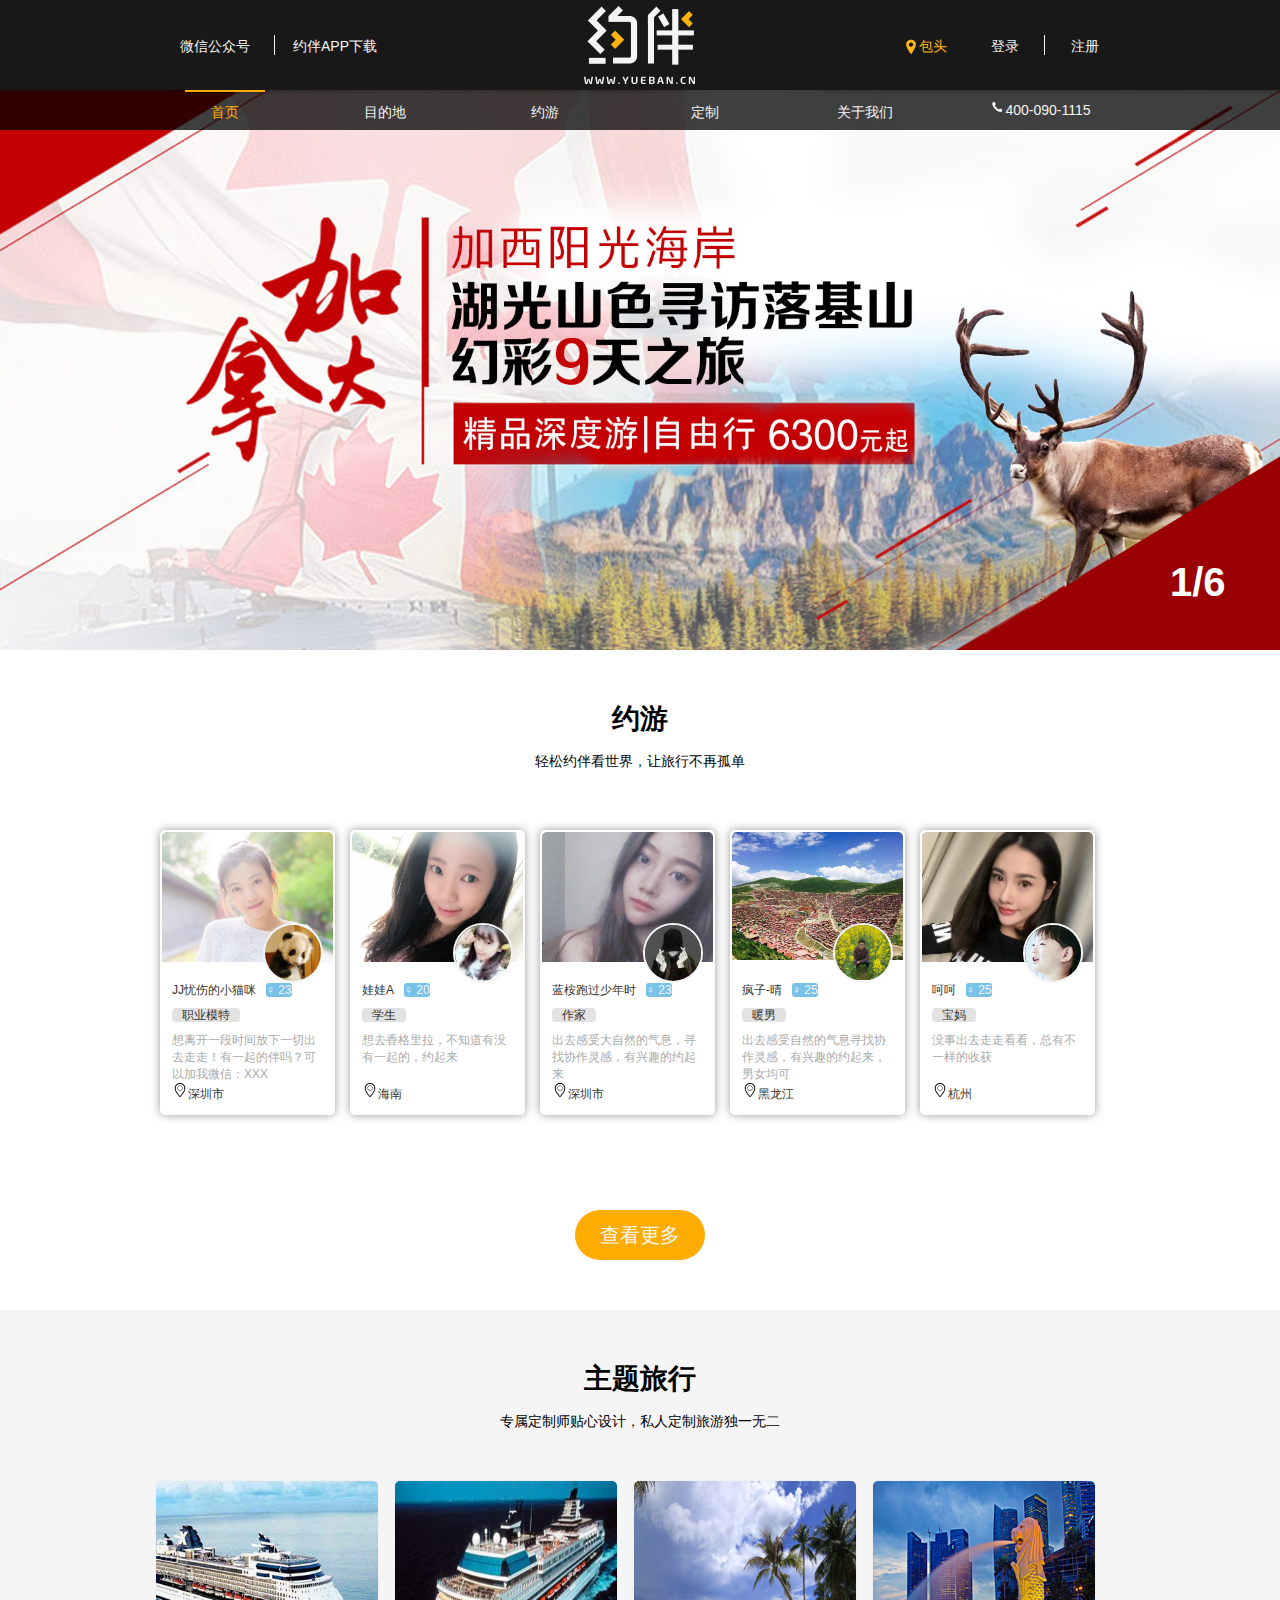
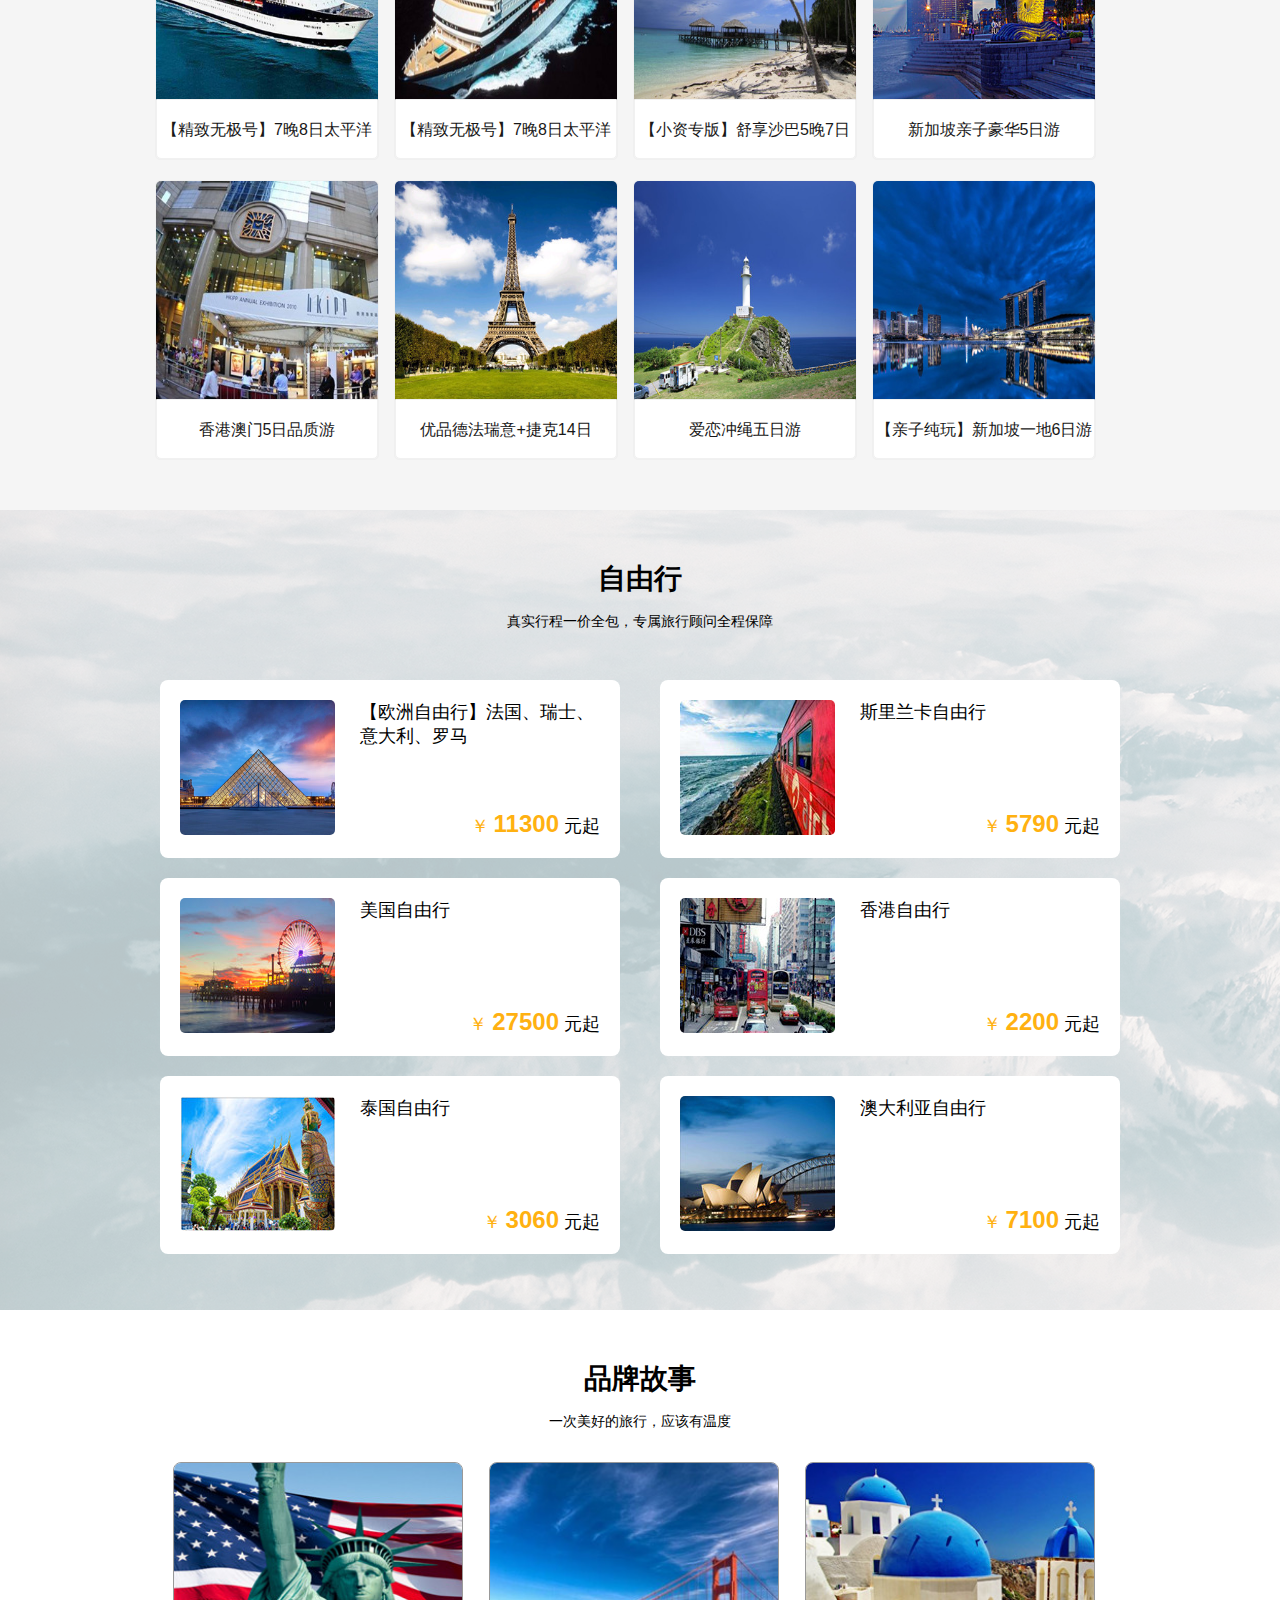
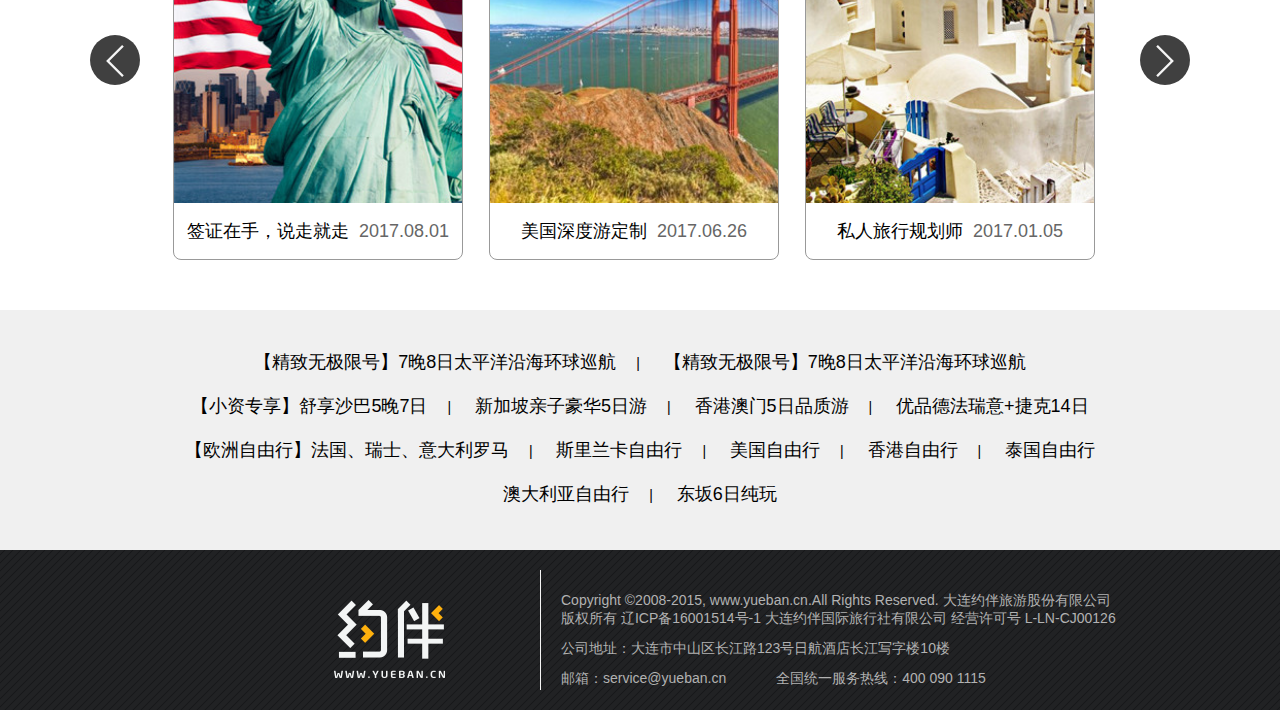
<file: yueban/index.html>
<!DOCTYPE html>
<html>
	<head>
		<meta charset="utf-8" />
		<title></title>
		<link rel="stylesheet" type="text/css" href="css/index.css"/>
		<link rel="stylesheet" type="text/css" href="css/head.css"/>
		
	</head>
	<body>
		<!--顶部-->
		<div class="top">
			<div class="t_main">
				<ul class="download">
					<li class="fir"><a href="#">微信公众号</a>
						<img src="images/qc.png" alt="" />
					</li>
					<li class="sec"><a href="#">约伴APP下载</a>
						<img src="images/qc1.png" alt="" />
					</li>
				</ul>
				<ul class="login">
					<li><a href="javascript:;"><img src="images/导航.png"/><span id="fir">包头</span></a></li>
					<li class="fir"><a href="login.html">登录</a></li>
					<li><a href="register.html">注册</a></li>
				</ul>
			</div>
		</div>
		<!--轮播部分-->
		<div class="banner">
			<div class="nav">
				<ul class="n_main">
					<li class="n active"><a href="#">首页</a></li>
					<li class="n"><a href="#">目的地</a>
						<ul class="sec1">
							<li><a href="#">移民考察</a></li>
							<li><a href="#">港澳</a></li>
							<li><a href="#">南亚西亚</a></li>
							<li><a href="#">东南亚</a></li>
							<li><a href="#">游轮</a></li>
							<li><a href="#">海岛</a></li>
							<li><a href="#">欧洲</a></li>
							<li><a href="#">日本</a></li>
							<li><a href="#">澳洲</a></li>
							<li><a href="#">美洲</a></li>
						</ul>
					</li>
					<li class="n"><a href="#">约游</a>
						<ul class="sec2">
							<li><a href="#">大连</a></li>
							<li><a href="lvxingren.html">旅星人</a></li>
							<li><a href="#">约游</a></li>
						</ul>
					</li>
					<li class="n"><a href="dingzhi.html">定制</a></li>
					<li class="n"><a href="#">关于我们</a></li>
					<li class="p"><a href="#"><img src="images/电话.png" alt="" />400-090-1115</a></li>
				</ul>
			</div>
			<div class="slider">
				<a href="#"><img src="images/2e1eac3cd40444dbec742a99c7f6759b.jpg"/></a>
				<a href="#"><img src="images/8f4050e4cb88d157457c34e6dd5f9814.jpg"/></a>
				<a href="#"><img src="images/d428c56ab208dd3f130c8d3cadf3207f.jpg"/></a>
				<a href="#"><img src="images/d8697b5b9950d371d19cfb9830594831.jpg"/></a>
				<a href="#"><img src="images/e4734dadac7b5752c3e77c3cad0e3b28.jpg"/></a>
				<a href="#"><img src="images/f34ba2c4ba62be7035451d5e86199cc1.jpg"/></a>
			</div>
			<!--<img src="images/htb－Arrow right02 (4).png" class="btn pre"/>-->
			<!--<img src="images/htb－Arrow right02 (3).png" class="btn next"/>-->
			<div class="bn_word">
				<span class="index">1</span>/6
			</div>
		</div>
		<!--内容一部分-->
		<div class="content1">
			<div class="c_main">
				<div class="title1">
					<h2>约游</h2>
					<p>轻松约伴看世界，让旅行不再孤单</p>
				</div>
				<div class="row">
					<div class="c_slider">
						<a href="#">
							<div class="bann">
								<div class="b_top">
									<img src="images/34187d8a00a15d6e8b7ecb2416fd22ee.jpg"/>
								</div>
								<div class="b_bottom">
									<div class="head">
										<img src="images/29eb1257ac284c1ad6cef224761908cf.jpg"/>
									</div>
									<div class="f">
										<span>JJ忧伤的小猫咪</span><span class="age">♀&nbsp;23</span>
									</div>
									<div class="f">
										<span class="job">职业模特</span>
									</div>
									<div class="f">
										<span class="d">想离开一段时间放下一切出去走走！有一起的伴吗？可以加我微信：XXX</span>
									</div>
									<div class="s">
										<img src="img/nav.png"/><span>深圳市</span>
									</div>
								</div>
							</div>
						</a>
					</div>
					<div class="c_slider">
						<a href="#">
							<div class="bann">
								<div class="b_top">
									<img src="img/133443fce8738f15d583c7eefc181ce8.jpg"/>
								</div>
								<div class="b_bottom">
									<div class="head">
										<img src="img/fa051470da043c6534063d2899c27e18.jpg"/>
									</div>
									<div class="f">
										<span>娃娃A</span><span class="age">♀&nbsp;20</span>
									</div>
									<div class="f">
										<span class="job">学生</span>
									</div>
									<div class="f">
										<span class="d">想去香格里拉，不知道有没有一起的，约起来</span>
									</div>
									<div class="s">
										<img src="img/nav.png"/><span>海南</span>
									</div>
								</div>
							</div>
						</a>
					</div>
					<div class="c_slider">
						<a href="#">
							<div class="bann">
								<div class="b_top">
									<img src="images/210840d7cb4a7e3043b967814804e69b.jpg"/>
								</div>
								<div class="b_bottom">
									<div class="head">
										<img src="images/980a24a5f418c3f42bc3e92c84b8b129.jpg"/>
									</div>
									<div class="f">
										<span>蓝桉跑过少年时</span><span class="age">♀&nbsp;23</span>
									</div>
									<div class="f">
										<span class="job">作家</span>
									</div>
									<div class="f">
										<span class="d">出去感受大自然的气息，寻找协作灵感，有兴趣的约起来</span>
									</div>
									<div class="s">
										<img src="img/nav.png"/><span>深圳市</span>
									</div>
								</div>
							</div>
						</a>
					</div>
					<div class="c_slider">
						<a href="#">
							<div class="bann">
								<div class="b_top">
									<img src="images/bd86b7df22c9e5b76e2f3ad150fb8f87.jpg"/>
								</div>
								<div class="b_bottom">
									<div class="head">
										<img src="images/4de12cc52e8e06f01abcaf06a30aa83c.jpg"/>
									</div>
									<div class="f">
										<span>疯子-晴</span><span class="age">♀&nbsp;25</span>
									</div>
									<div class="f">
										<span class="job">暖男</span>
									</div>
									<div class="f">
										<span class="d">出去感受自然的气息寻找协作灵感，有兴趣的约起来，男女均可</span>
									</div>
									<div class="s">
										<img src="img/nav.png"/><span>黑龙江</span>
									</div>
								</div>
							</div>
						</a>
					</div>
					<div class="c_slider">
						<a href="#">
							<div class="bann">
								<div class="b_top">
									<img src="images/5fa93e2d922075ab554aeed2f7934291.jpg"/>
								</div>
								<div class="b_bottom">
									<div class="head">
										<img src="images/10572b01e2c6f1cff619e25f16af8cac.jpg"/>
									</div>
									<div class="f">
										<span>呵呵</span><span class="age">♀&nbsp;25</span>
									</div>
									<div class="f">
										<span class="job">宝妈</span>
									</div>
									<div class="f">
										<span class="d">没事出去走走看看，总有不一样的收获</span>
									</div>
									<div class="s">
										<img src="img/nav.png"/><span>杭州</span>
									</div>
								</div>
							</div>
						</a>
					</div>
				</div>
				<div class="more">
					<div class="m_main">
						<a href="#">查看更多</a>
					</div>
				</div>
			</div>
		</div>
		<!--内容二部分-->
		<div class="content2">
			<div class="c2_main">
				<div class="title2">
					<h2>主题旅行</h2>
					<p>专属定制师贴心设计，私人定制旅游独一无二</p>
				</div>
				<div class="row2">
					<div class="one">
						<a href="#">
							<div class="t">
								<img src="images/5826feca3d0b845f38a5c227fbb7d938.jpg" alt="【精致无极号】7晚8日太平洋" />
								<div class="t_hidden">
									<span>点击查看</span>
								</div>
							</div>
							
							<h3>【精致无极号】7晚8日太平洋</h3>
							
						</a>
						<a href="#">
							<div class="t">
								<img src="images/f6bcc1f1526f78e6ee78ffee44921868.jpg" alt="【精致无极号】7晚8日太平洋" />
								<div class="t_hidden">
									<span>点击查看</span>
								</div>
							</div>
							
							<h3>【精致无极号】7晚8日太平洋</h3>
							
						</a>
						<a href="#">
							<div class="t">
								<img src="img/e9ddd84ca9af10a53a58e0edb28fac2d.jpg" alt="【小资专版】舒享沙巴5晚7日" />
								<div class="t_hidden">
									<span>点击查看</span>
								</div>
							</div>
							
							<h3>【小资专版】舒享沙巴5晚7日</h3>
							
						</a>
						<a href="#">
							<div class="t">
								<img src="img/e9baeb7206d912e46dbdd732b973cbe1.jpg" alt="新加坡亲子豪华5日游" />
								<div class="t_hidden">
									<span>点击查看</span>
								</div>
							</div>
							
							<h3>新加坡亲子豪华5日游</h3>
							
						</a>
					</div>
					<div class="one">
						<a href="#">
							<div class="t">
								<img src="img/2023ae4dae8ee05dc5e9a44e2195dd50.jpg" alt="香港澳门5日品质游" />
								<div class="t_hidden">
									<span>点击查看</span>
								</div>
							</div>
							
							<h3>香港澳门5日品质游</h3>
							
						</a>
						<a href="#">
							<div class="t">
								<img src="img/11a8a86e897b1e4bc030eb0a7b1c3dbb.jpg" alt="优品德法瑞意+捷克14日" />
								<div class="t_hidden">
									<span>点击查看</span>
								</div>
							</div>
							
							<h3>优品德法瑞意+捷克14日</h3>
							
						</a>
						<a href="#">
							<div class="t">
								<img src="img/dafaea606af48cd8c048b43a65326a8e.jpg" alt="爱恋冲绳五日游" />
								<div class="t_hidden">
									<span>点击查看</span>
								</div>
							</div>
							
							<h3>爱恋冲绳五日游</h3>
							
						</a>
						<a href="#">
							<div class="t">
								<img src="img/ffc60cf100f279124afecfa41ea2cc57.jpg" alt="【亲子纯玩】新加坡一地6日游" />
								<div class="t_hidden">
									<span>点击查看</span>
								</div>
							</div>
							<h3>【亲子纯玩】新加坡一地6日游</h3>
						</a>
					</div>
				</div>
			</div>
		</div>
		<!--内容三部分-->
		<div class="content3">
			<div class="c3_main">
				<div class="title3">
					<h2>自由行</h2>
					<p>真实行程一价全包，专属旅行顾问全程保障</p>
				</div>
				<div class="row3">
					<div class="t_fir">
						<a href="detail.html">
							<div class="img">
								<img src="img1/3ca1e709730974ce2b12ceab628b1abb.jpg"/>
							</div>
							<div class="word">
								<h4>【欧洲自由行】法国、瑞士、意大利、罗马</h4>
								<p>
									<span>￥</span>
									<span>11300</span>
									元起
								</p>
							</div>
						</a>
					</div>
					<div class="t_sec">
						<a href="#">
							<div class="img">
								<img src="img1/87dba1f9b3cc3cb3263d00722faefc0d.jpg"/>
							</div>
							<div class="word">
								<h4>斯里兰卡自由行</h4>
								<p>
									<span>￥</span>
									<span>5790</span>
									元起
								</p>
							</div>
						</a>
					</div>
					<div class="t_fir">
						<a href="#">
							<div class="img">
								<img src="img1/b49662c5d331aa8661764836f5b9eb2f.jpg"/>
							</div>
							<div class="word">
								<h4>美国自由行</h4>
								<p>
									<span>￥</span>
									<span>27500</span>
									元起
								</p>
							</div>
						</a>
					</div>
					<div class="t_sec">
						<a href="#">
							<div class="img">
								<img src="img1/91fdc2728eee3ac8b76658620d70cd75.jpg"/>
							</div>
							<div class="word">
								<h4>香港自由行</h4>
								<p>
									<span>￥</span>
									<span>2200</span>
									元起
								</p>
							</div>
						</a>
					</div>
					<div class="t_fir">
						<a href="#">
							<div class="img">
								<img src="img1/8ef7c4ffb7d321fdaaa7d727e93bac35.jpg"/>
							</div>
							<div class="word">
								<h4>泰国自由行</h4>
								<p>
									<span>￥</span>
									<span>3060</span>
									元起
								</p>
							</div>
						</a>
					</div>
					<div class="t_sec">
						<a href="#">
							<div class="img">
								<img src="img1/0889fe6bf9a21c45733c164be2746a82.jpg"/>
							</div>
							<div class="word">
								<h4>澳大利亚自由行</h4>
								<p>
									<span>￥</span>
									<span>7100</span>
									元起
								</p>
							</div>
						</a>
					</div>
				</div>
			</div>
		</div>
		
		<!--内容四部分-->
		<div class="content4">
			<div class="c4_main">
				<div class="title4">
					<h2>品牌故事</h2>
					<p>一次美好的旅行，应该有温度</p>
				</div>
				<div class="row4">
					<div class="r_pre">
						<img src="images/htb－Arrow right02 (4).png" alt="" />
					</div>
					<div class="r_next">
						<img src="images/htb－Arrow right02 (3).png" alt="" />
					</div>
					<div class="r_main">
						<ul class="o">
							<li>
								<a class="main_fir">
									<div class="r_img">
										<img src="img2/949a09152b99a7371ab002a7e4c089d3.jpg" alt="" />
										<div class="r_hidden">
											<p>“作为一名专业的签证工作人员，我的日常工作就是，为客人提供辅助准备材料，翻译材料，面签指导等服务，虽然比较复杂繁琐，但是我乐在其中，因为每天看到那么多旅行爱好者在我的帮助下能去更远更美好的地方，看更多更憧憬的世界，我内心的自豪感总会油然而生。”</p>
											<p>By 定制师  twinkel</p>
										</div>
									</div>
									<div class="r_word">
										<span>签证在手，说走就走</span>
										<span class="da">2017.08.01</span>
									</div>
								</a>
							</li>
							<li>
								<a class="main_fir">
									<div class="r_img">
										<img src="img2/901f59084e8e4d4d6bbadebdd1a091b6.jpg" alt="" />
										<div class="r_hidden">
											<p>“我在美国生活多年，对当地历史文化、美景美食了如指掌。我为人乐观，喜好交友，热爱运动，属于细心、耐心性。如果你想来场美国深度之旅，我将为您定制出独一无二的优质线路，让您像当地人一样深入体验美国生活。”</p>
											<p>By 定制师  Eric</p>
										</div>
									</div>
									<div class="r_word">
										<span>美国深度游定制</span>
										<span class="da">2017.06.26</span>
									</div>
								</a>
							</li>
							<li>
								<a class="main_fir">
									<div class="r_img">
										<img src="img2/fa60bb840235e49aded1f378b3329e93.jpg" alt="" />
										<div class="r_hidden">
											<p>“我是一个好玩的人和爱玩的人，多年游走了许多地方。旅行，就像是送给自己的完美自传。我向您传递的不只是一个概念，更是一种身心的价值主张。我就是您的私人管家，24小时向您提供贴心服务，更具有专业性，为您解决旅行中遇见的各种疑难杂症。”</p>
											<p>By 定制师  Aaron</p>
										</div>
									</div>
									<div class="r_word">
										<span>私人旅行规划师</span>
										<span class="da">2017.01.05</span>
									</div>
								</a>
							</li>
							<li>
								<a class="main_fir">
									<div class="r_img">
										<img src="img2/4f6ab7747d569baf9160cff900740fe6.jpg" alt="" />
										<div class="r_hidden">
											<p>“我是典型的射手座，有一颗放荡不羁爱自由的心。也许你已经厌倦了跟团游，更加向往无拘无束的定制旅行。别人说新西兰“太残酷”，我说真正的野性动物园看不到！向着自由，一路暴走，这场探索之旅会让你见证真实的“人与自然”。”</p>
											<p>By 定制师  小秃鹰</p>
										</div>
									</div>
									<div class="r_word">
										<span>感受真实的人与自然</span>
										<span class="da">2016.11.17</span>
									</div>
								</a>
							</li>
							<li>
								<a class="main_fir">
									<div class="r_img">
										<img src="img2/dc574e1c57456072609f34009d56df2e.jpg" alt="" />
										<div class="r_hidden">
											<p>“我生在内陆，长在内陆，感受大海是我从小到大的梦想。我为客户定制的第一条线路就是澳大利亚风情游，为让客户享受到最好的旅行，我亲自飞往澳洲，一边采风，一边圆梦。明媚阳光，水清沙幼，听海浪和螃蟹吵架，看海鸥和鱼群斗舞，谢谢澳洲大陆满足了我对“海”的所有想象。”</p>
											<p>By 定制师  twinkel</p>
										</div>
									</div>
									<div class="r_word">
										<span>感受大海，圆梦旅行</span>
										<span class="da">2016.11.17</span>
									</div>
								</a>
							</li>
							<li>
								<a class="main_fir">
									<div class="r_img">
										<img src="img2/e22c98704e1a6aaa5be1461da1133257.jpg" alt="" />
										<div class="r_hidden">
											<p>“不管是骑马、跳伞、蹦极，还是射击、滑雪、攀岩，或者是滑浪、滑沙，每次旅行，总要给心脏来点刺激。这么些年，到过多少国家我不记得了，但尖叫了多少次我可都门清，别人问我这是怎么回事？我说，不一样的旅行才难忘。”</p>
											<p>By 定制师  宁宁</p>
										</div>
									</div>
									<div class="r_word">
										<span>主题旅行规划师</span>
										<span class="da">2016.09.29</span>
									</div>
								</a>
							</li>
							<li>
								<a class="main_fir">
									<div class="r_img">
										<img src="img2/fb24ce4763da9fad1e8cd704e2b2ac2a.jpg" alt="" />
										<div class="r_hidden">
											<p>“在新西兰留学7年，这么小的一座岛上，美景还是没看够。每次为客户制定行程，就好像又回到了过去，小岛上的美景也又浮现在眼前。没错，我就是新西兰的旅行土著，我为你设计每一天路线，每一处风景，保证是最精辟的！”</p>
											<p>By 定制师  xiaoQ</p>
										</div>
									</div>
									<div class="r_word">
										<span>新西兰旅行规划师</span>
										<span class="da">2016.09.29</span>
									</div>
								</a>
							</li>
							<li>
								<a class="main_fir">
									<div class="r_img">
										<img src="img2/800a48edf7ec03e4a9142ca71ba1b9f5.jpg" alt="" />
										<div class="r_hidden">
											<p>“攀过珠峰，潜过海底，穿过沙漠，探过热带雨林....多年来初心不改，一直在路上，是旅行让我懂得爱与分享的意义。希望我能与你一起分享美景，足迹遍世界！”</p>
											<p>By 约伴大BOSS白头翁</p>
										</div>
									</div>
									<div class="r_word">
										<span>创始人，与你一起去旅行</span>
										<span class="da">2016.09.28</span>
									</div>
								</a>
							</li>
						</ul>
						
						
					</div>
				</div>
			</div>
			
		</div>
		
		<!--底部内容-->
		<div class="bottom">
			<div class="b_main">
				<p>
					<a href="#">【精致无极限号】7晚8日太平洋沿海环球巡航</a><span>|</span>
					<a href="#">【精致无极限号】7晚8日太平洋沿海环球巡航</a>
				</p>
				<p>
					<a href="#">【小资专享】舒享沙巴5晚7日</a><span>|</span>
					<a href="#">新加坡亲子豪华5日游</a><span>|</span>
					<a href="#">香港澳门5日品质游</a><span>|</span>
					<a href="#"> 优品德法瑞意+捷克14日</a>
				</p>
				<p>
					<a href="#">【欧洲自由行】法国、瑞士、意大利罗马</a><span>|</span>
					<a href="#">斯里兰卡自由行</a><span>|</span>
					<a href="#">美国自由行</a><span>|</span>
					<a href="#"> 香港自由行</a><span>|</span>
					<a href="#">泰国自由行</a>
				</p>
				<p>
					<a href="#">澳大利亚自由行</a><span>|</span>
					<a href="#"> 东坂6日纯玩</a>
				</p>
				
			</div>
		</div>
		<!--脚部-->
		<div class="footer">
			<div class="f_main">
				<div class="logo"><img src="images/yueban-logo@1x.png"/></div>
				<div class="word">
					<p>Copyright ©2008-2015, www.yueban.cn.All Rights Reserved. 大连约伴旅游股份有限公司版权所有 辽ICP备16001514号-1 大连约伴国际旅行社有限公司 经营许可号 L-LN-CJ00126</p>
					<p>公司地址：大连市中山区长江路123号日航酒店长江写字楼10楼</p>
					<p><span class="email">邮箱：service@yueban.cn</span><span>全国统一服务热线：400 090 1115</span></p>
				</div>
			</div>
		</div>
		<div class="goTop"><img src="img/top.png"/></div>
	</body>
	
	<script src="js/jquery-3.2.1.min.js"></script>
	<script src="js/index.js"></script>
	<script src="js/head.js"></script>
</html>
</file>
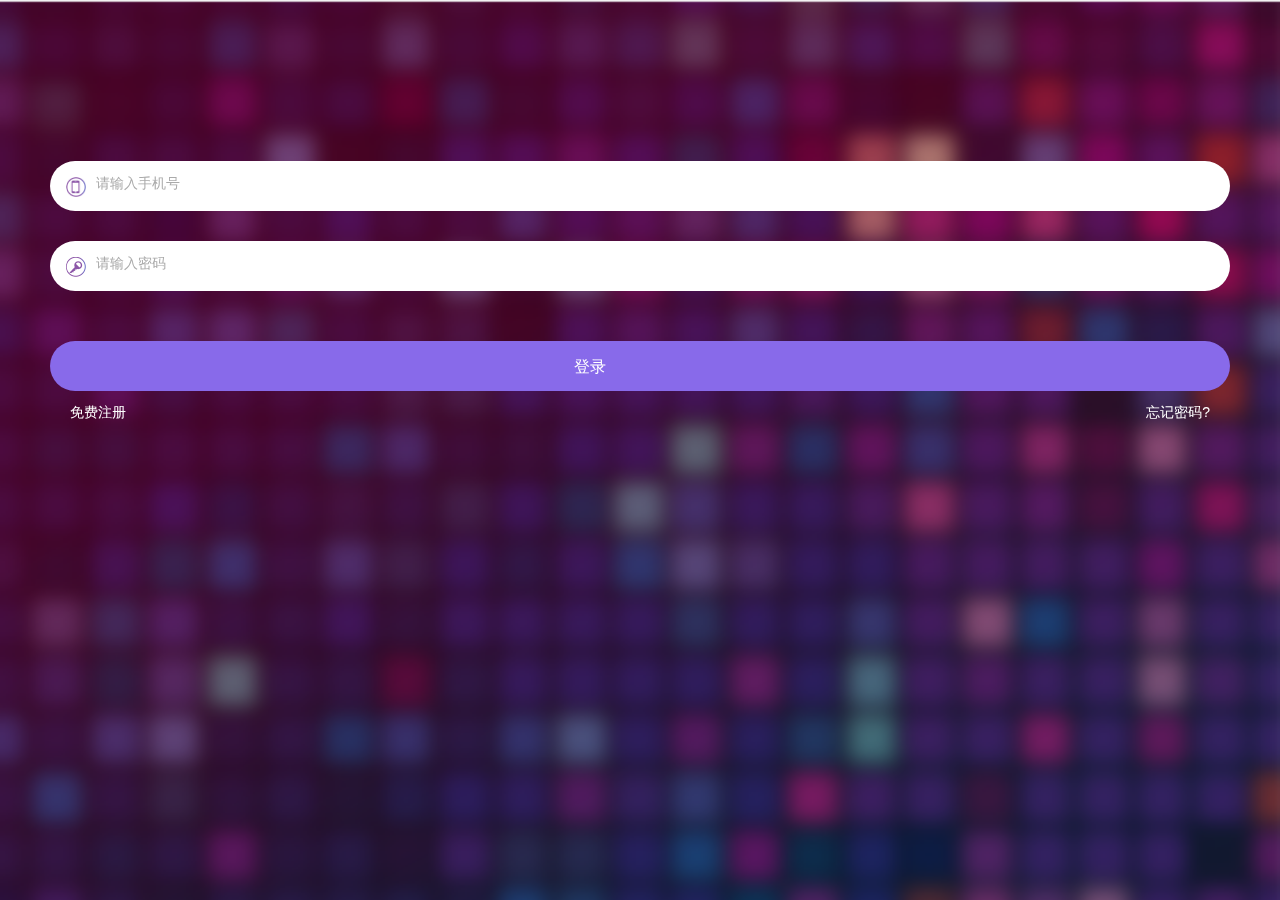
<file: myKTV/dist/index.html>
<!DOCTYPE html><html ng-app="indexApp" ng-controller="indexCon"><head><meta charset="UTF-8"><meta name="viewport" content="width=device-width,user-scalable=no,initial-scale=1,maximum-scale=1,minimum-scale=1"><title>KTV</title><link rel="stylesheet" href="mui/css/mui.css"><link rel="stylesheet" href="mui/css/mui.picker.css"><link href="mui/css/mui.poppicker.css" rel="stylesheet"><link rel="stylesheet" href="lib/ionic/css/ionic.min.css"><link rel="stylesheet" href="css/login.css"><link rel="stylesheet" href="css/register.css"><link rel="stylesheet" href="css/home.css"><link rel="stylesheet" href="css/resetPwd.css"><link rel="stylesheet" href="css/goodDetail.css"><link rel="stylesheet" href="css/hyd-universal.css"><link rel="stylesheet" href="css/hyd-page-1.css"><link rel="stylesheet" href="css/hyd-page-6.css"><link rel="stylesheet" href="css/lmy.css"><link rel="stylesheet" href="css/lmy2.css"><link rel="stylesheet" href="css/hsw-style.css"><link rel="stylesheet" href="css/seller.css"><link rel="stylesheet" href="css/message.css"><link rel="stylesheet" href="css/validateOrder.css"><link rel="stylesheet" href="css/val.css"><link rel="stylesheet" href="css/account.css"><link rel="stylesheet" href="css/withdraw.css"><link rel="stylesheet" href="css/selectCard.css"><link rel="stylesheet" href="css/addCard.css"><link rel="stylesheet" href="css/myCard.css"><link rel="stylesheet" href="css/address.css"><link rel="stylesheet" href="css/messageD.css"><link rel="stylesheet" href="css/order.css"><link rel="stylesheet" href="css/orderD1.css"><link rel="stylesheet" href="css/common.css"><script src="mui/js/mui.js" charset="utf-8"></script><script src="mui/js/mui.picker.js" charset="utf-8"></script><script src="mui/js/mui.poppicker.js" charset="utf-8"></script><script src="mui/js/city.data.js" charset="utf-8"></script><script src="mui/js/card.data.js"></script><script src="mui/js/city.data-3.js" charset="utf-8"></script><script src="lib/ionic/js/ionic.bundle.min.js"></script><script src="lib/ng-cordova.js" charset="utf-8"></script><script src="script/ktv.js"></script><script src="script/app.js" charset="utf-8"></script><script src="config/router.js"></script><script src="config/config.js"></script><script src="lib/ionic/js/jquery-2.0.2.js"></script><link rel="stylesheet" href="http://cache.amap.com/lbs/static/main1119.css"><script src="http://webapi.amap.com/maps?v=1.4.0&key=662174c7de9260bb1432797ec97d59f8&plugin=AMap.Geocoder"></script><script src="http://cache.amap.com/lbs/static/addToolbar.js"></script><style>.content{background-color:#f2f2f2}.mycolor{background:url(imgs/zmb0.png) no-repeat;background-size:cover}.zmbktv1 .item{border-bottom:1px solid #e0e0e0!important}.zmbktv2{background-color:#f2f2f2}.zmbhaiBao1{background-color:#f2f2f2}.io1{position:absolute;top:-3px}.pcolor{color:purple!important}.zmbhaiBao2{background-color:#f2f2f2}.backc{background-color:#f2f2f2}.zmbyanChang .padding{padding:0 10px!important}.zmbgoods .item-image img:first-child{height:400px}.s1{height:400px}.s2{width:40px;height:40px;background-color:#000;position:absolute;left:20px;top:10px;font-size:40px;opacity:.7;border-radius:20px}.s3{padding-top:5px;width:40px;height:40px;position:absolute;right:20px;top:10px;font-size:30px;opacity:.7}.news1{position:absolute;left:18px;bottom:23px;background-color:rgba(0,0,0,.7)}.news1 p{color:#fff}.tab-item.active,.tuangou .tab-item.activated,.tuangou .tab-item.tab-item-active{color:#f15a5a}</style></head><body><ion-nav-view></ion-nav-view></body></html>
</file>
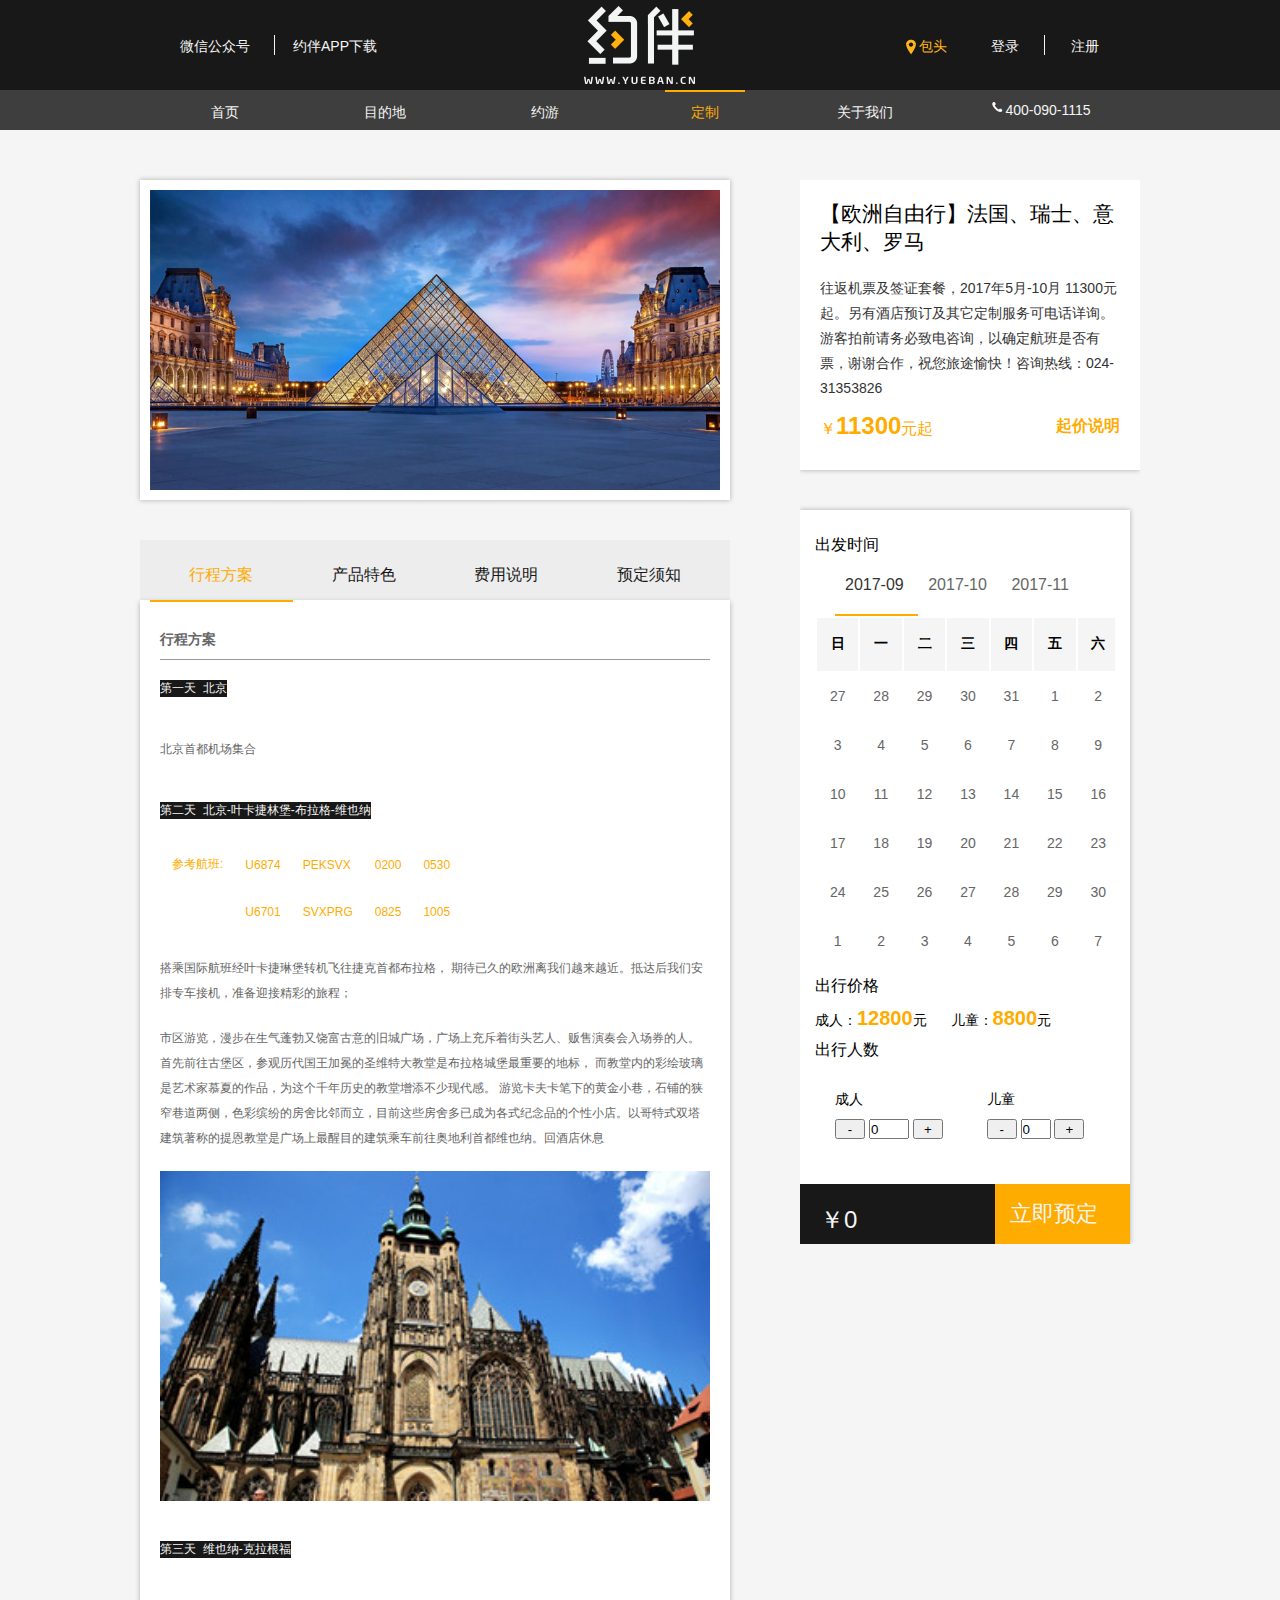
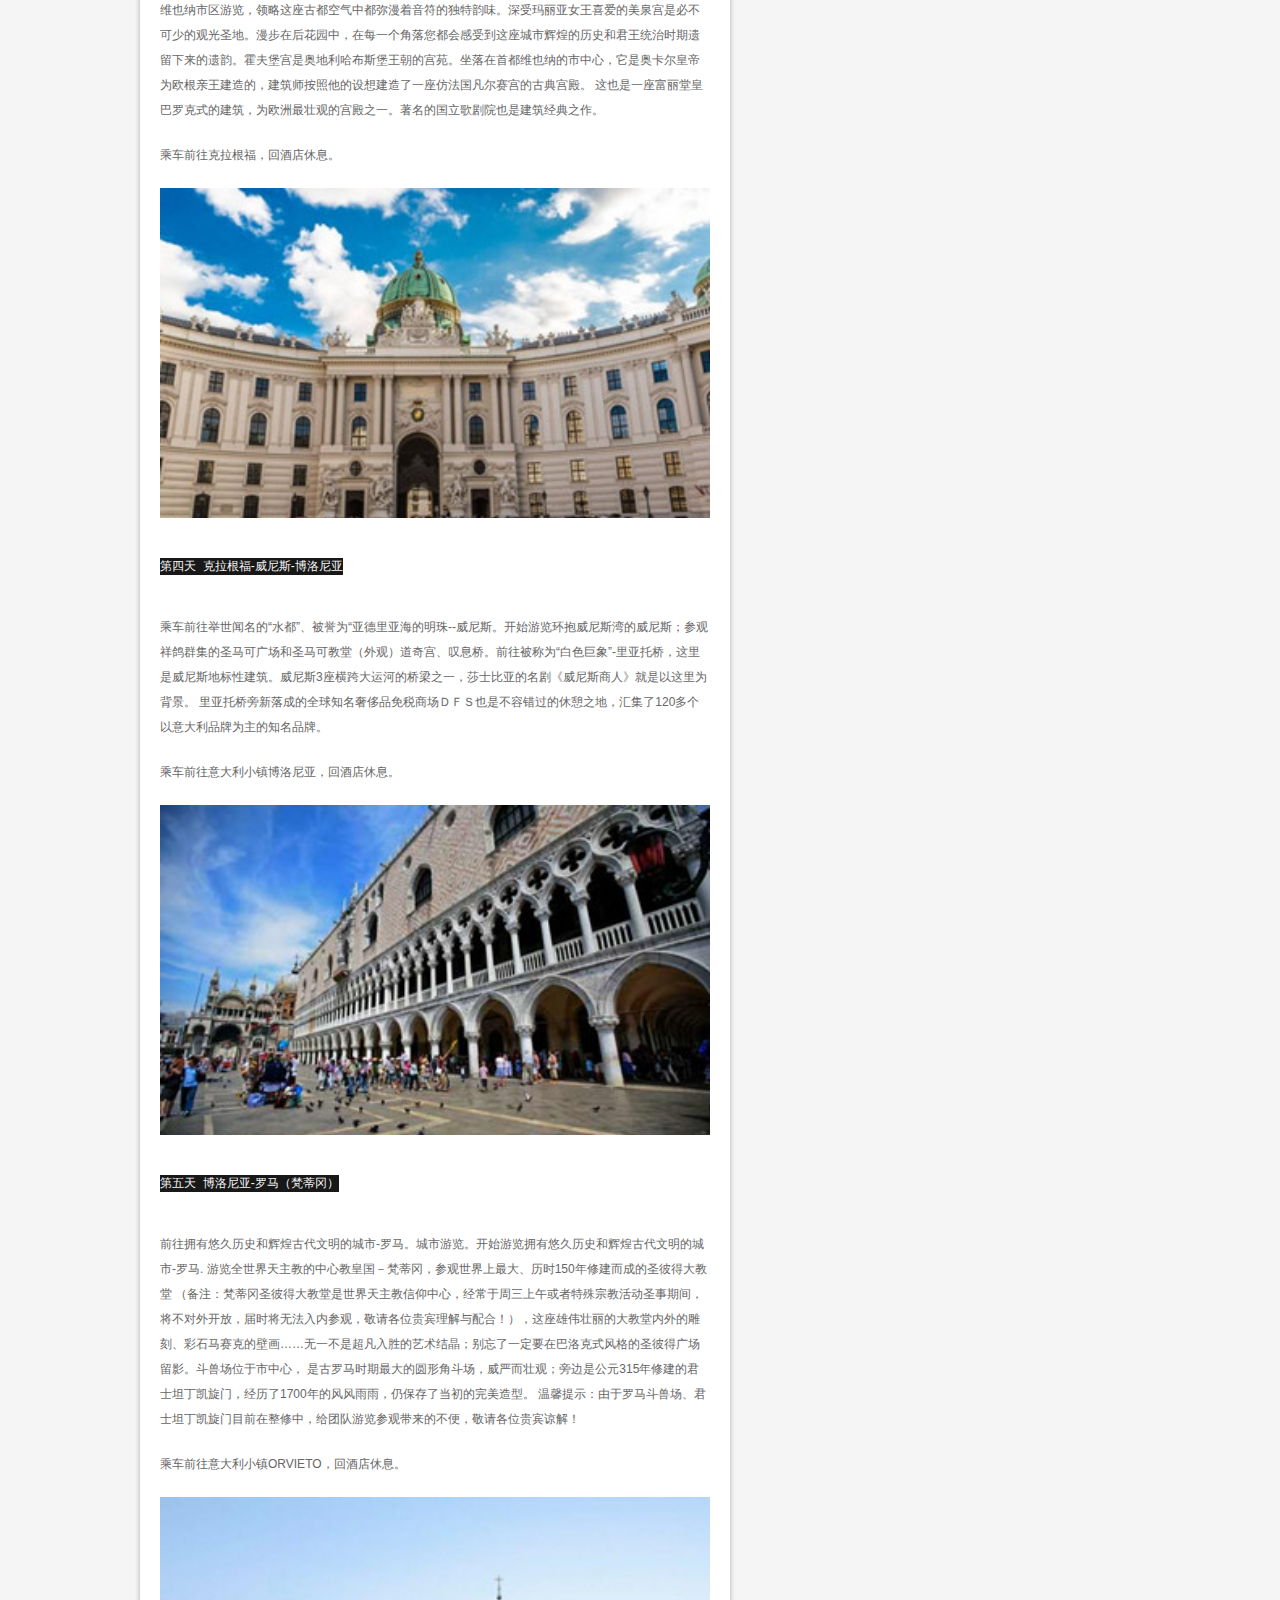
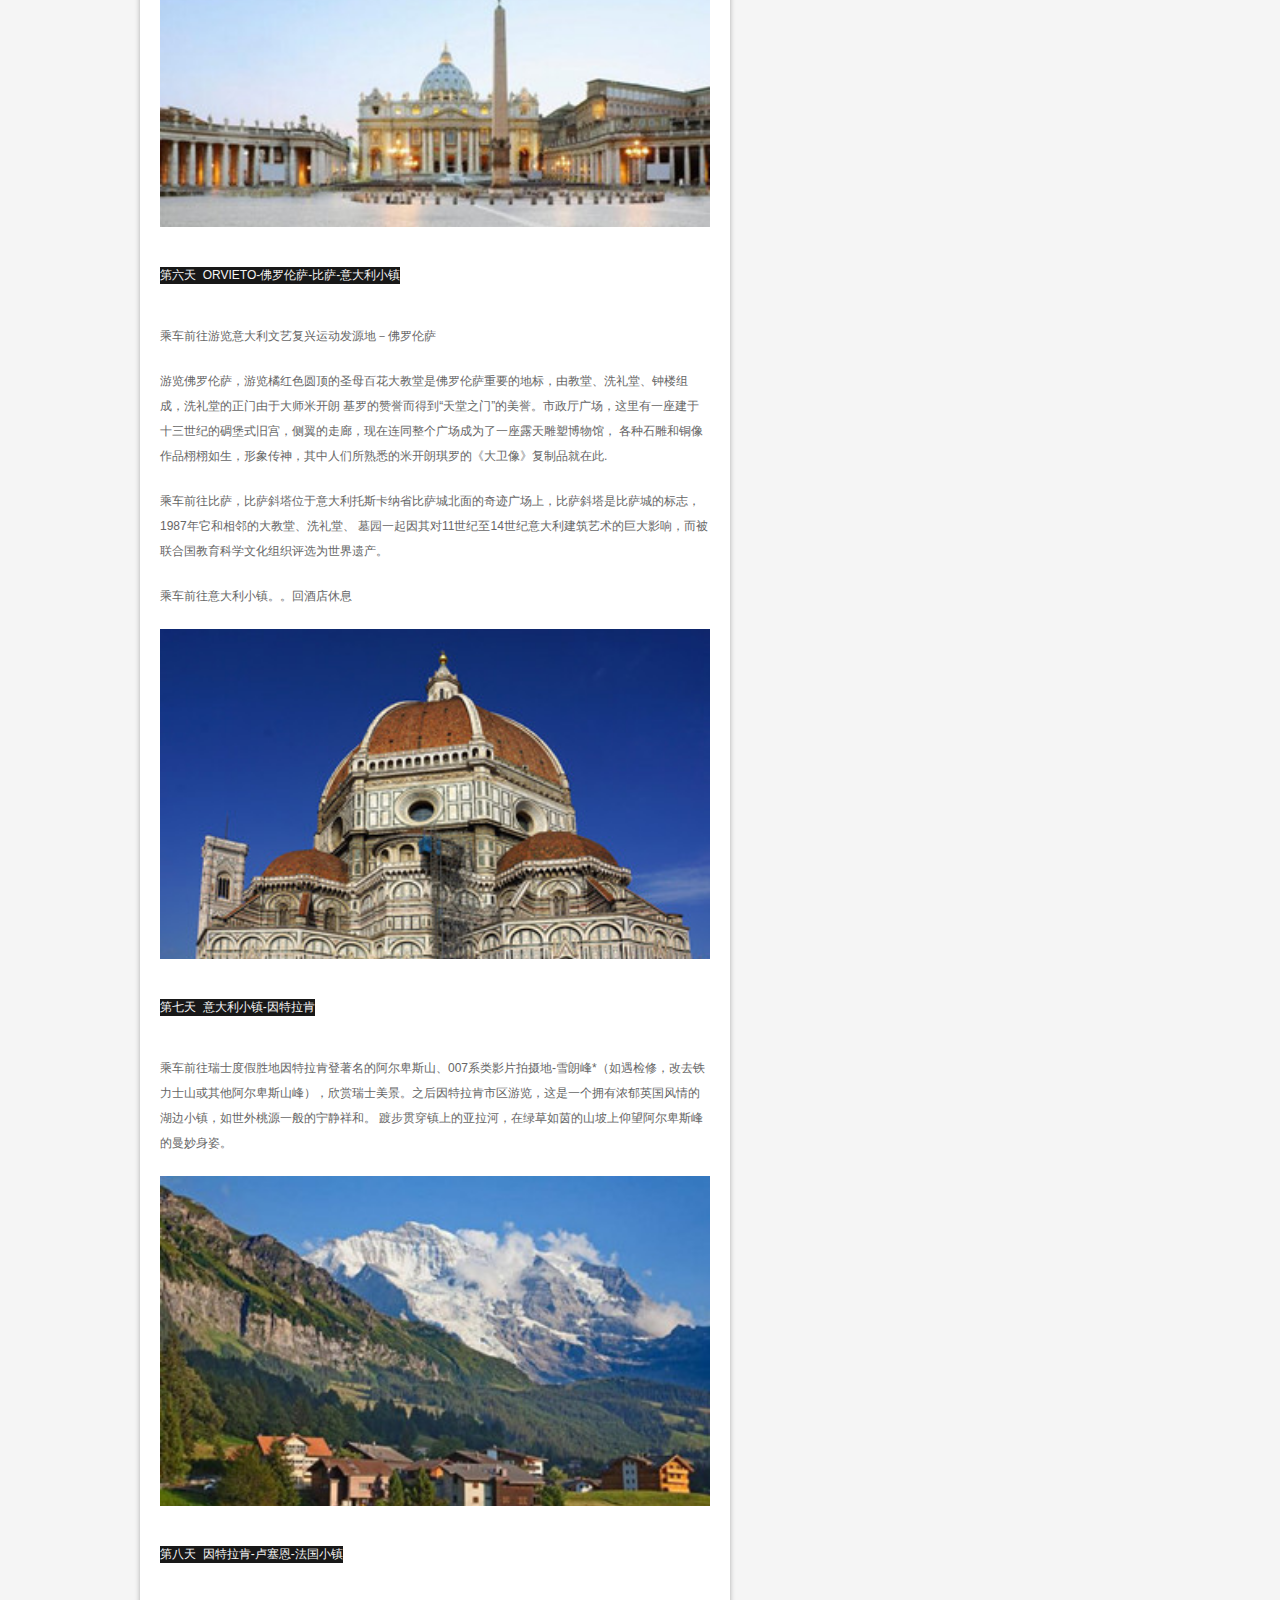
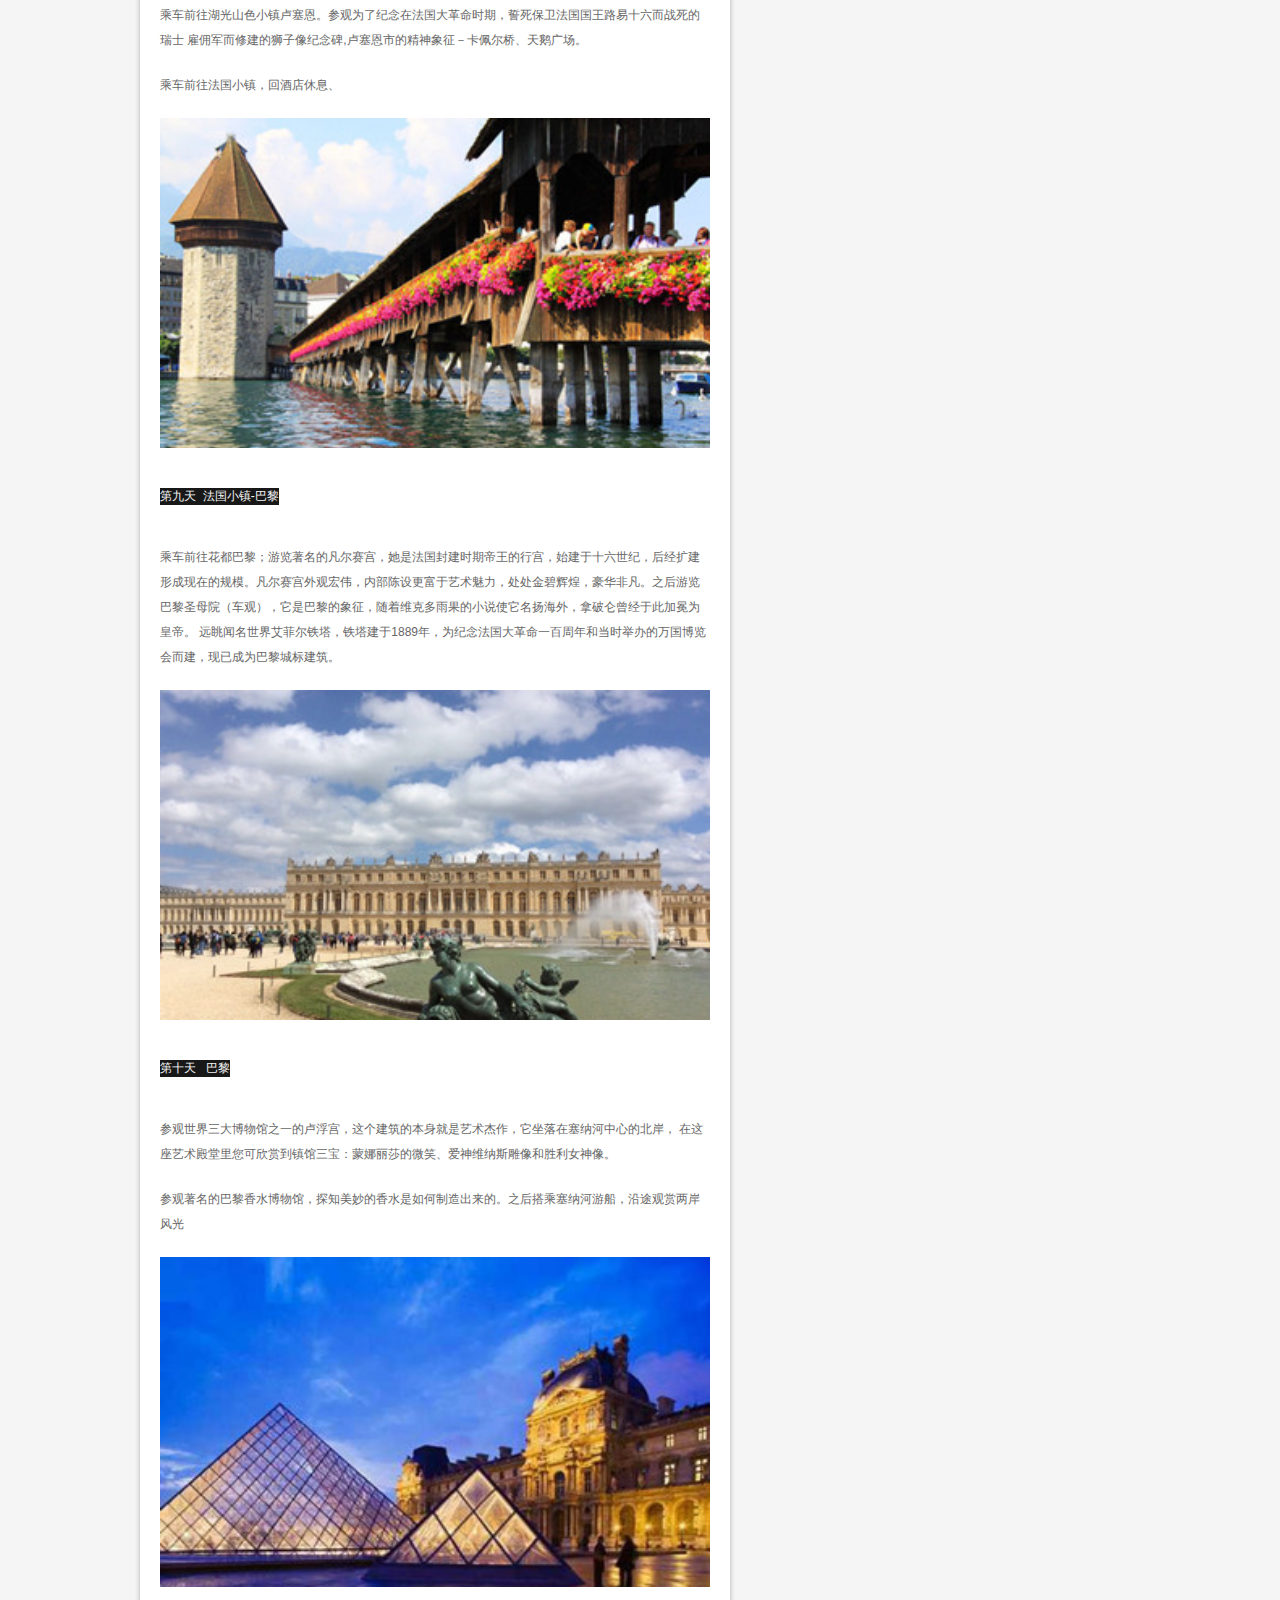
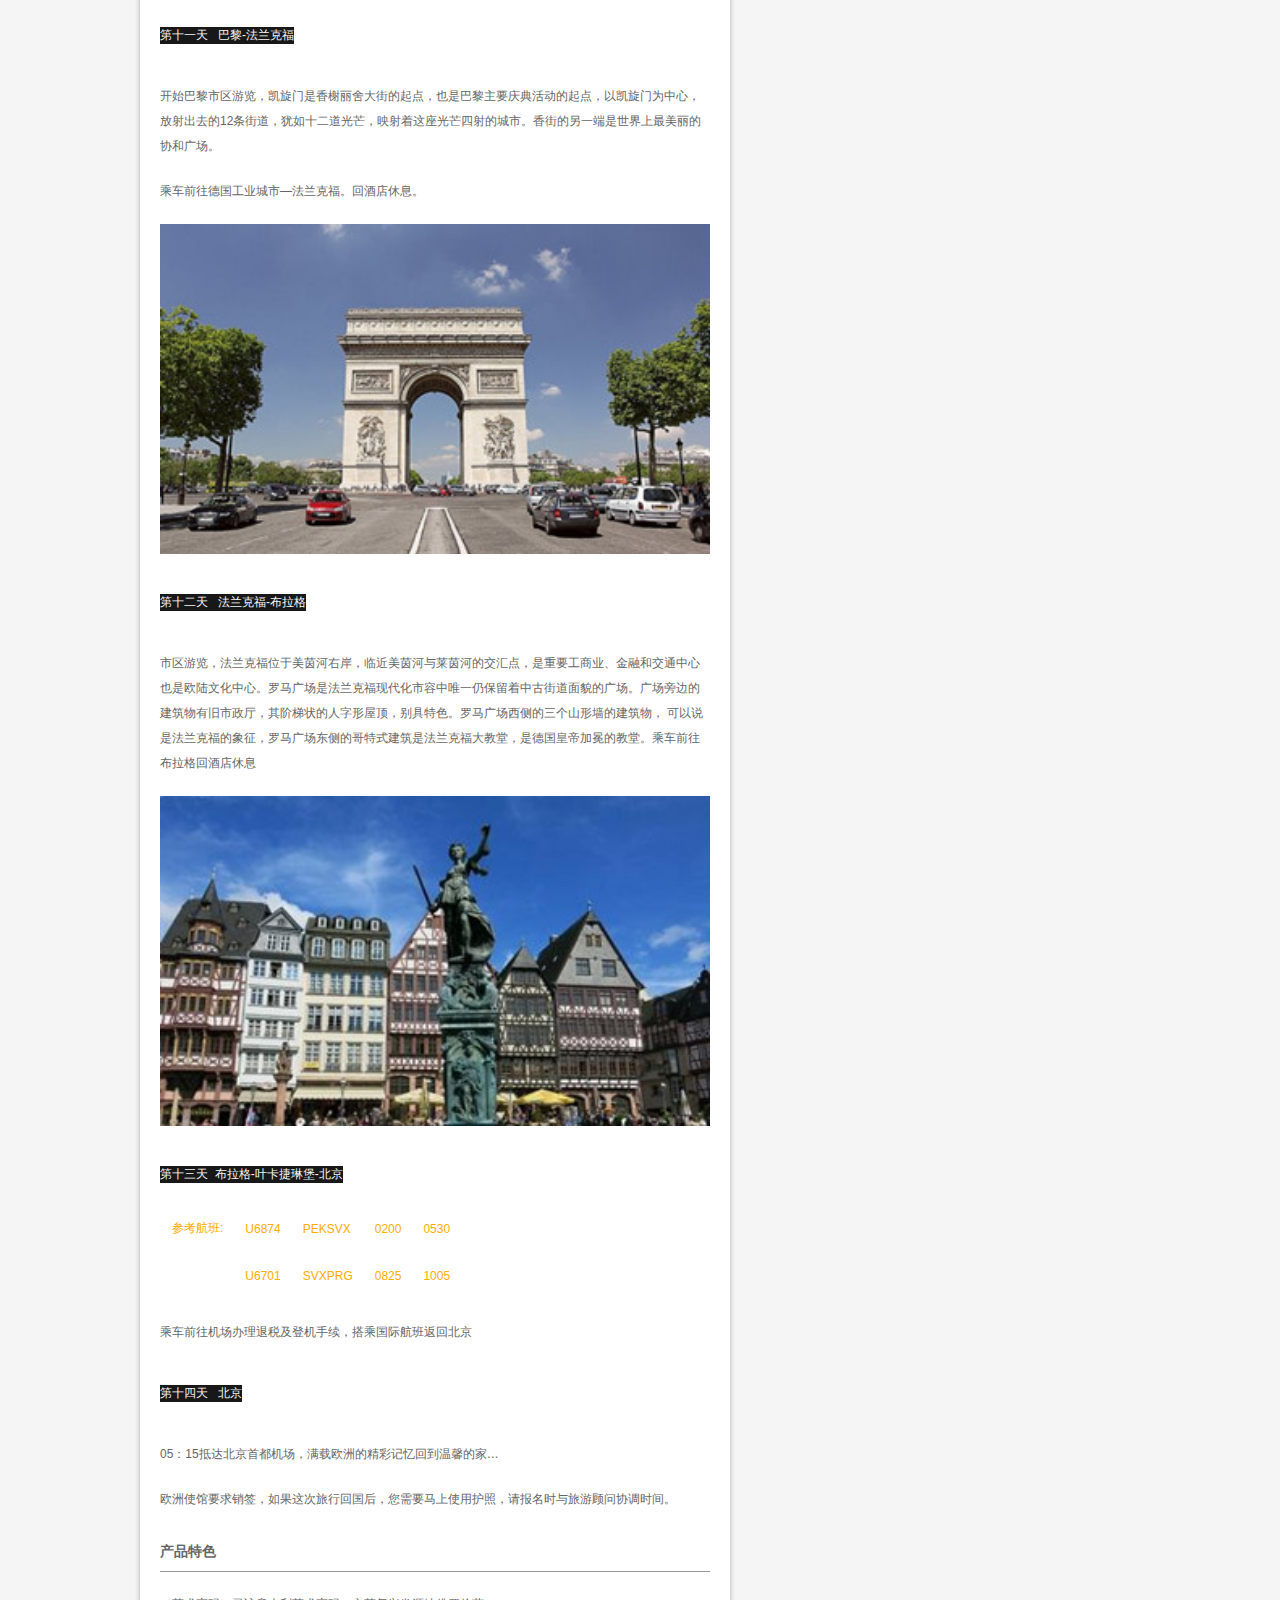
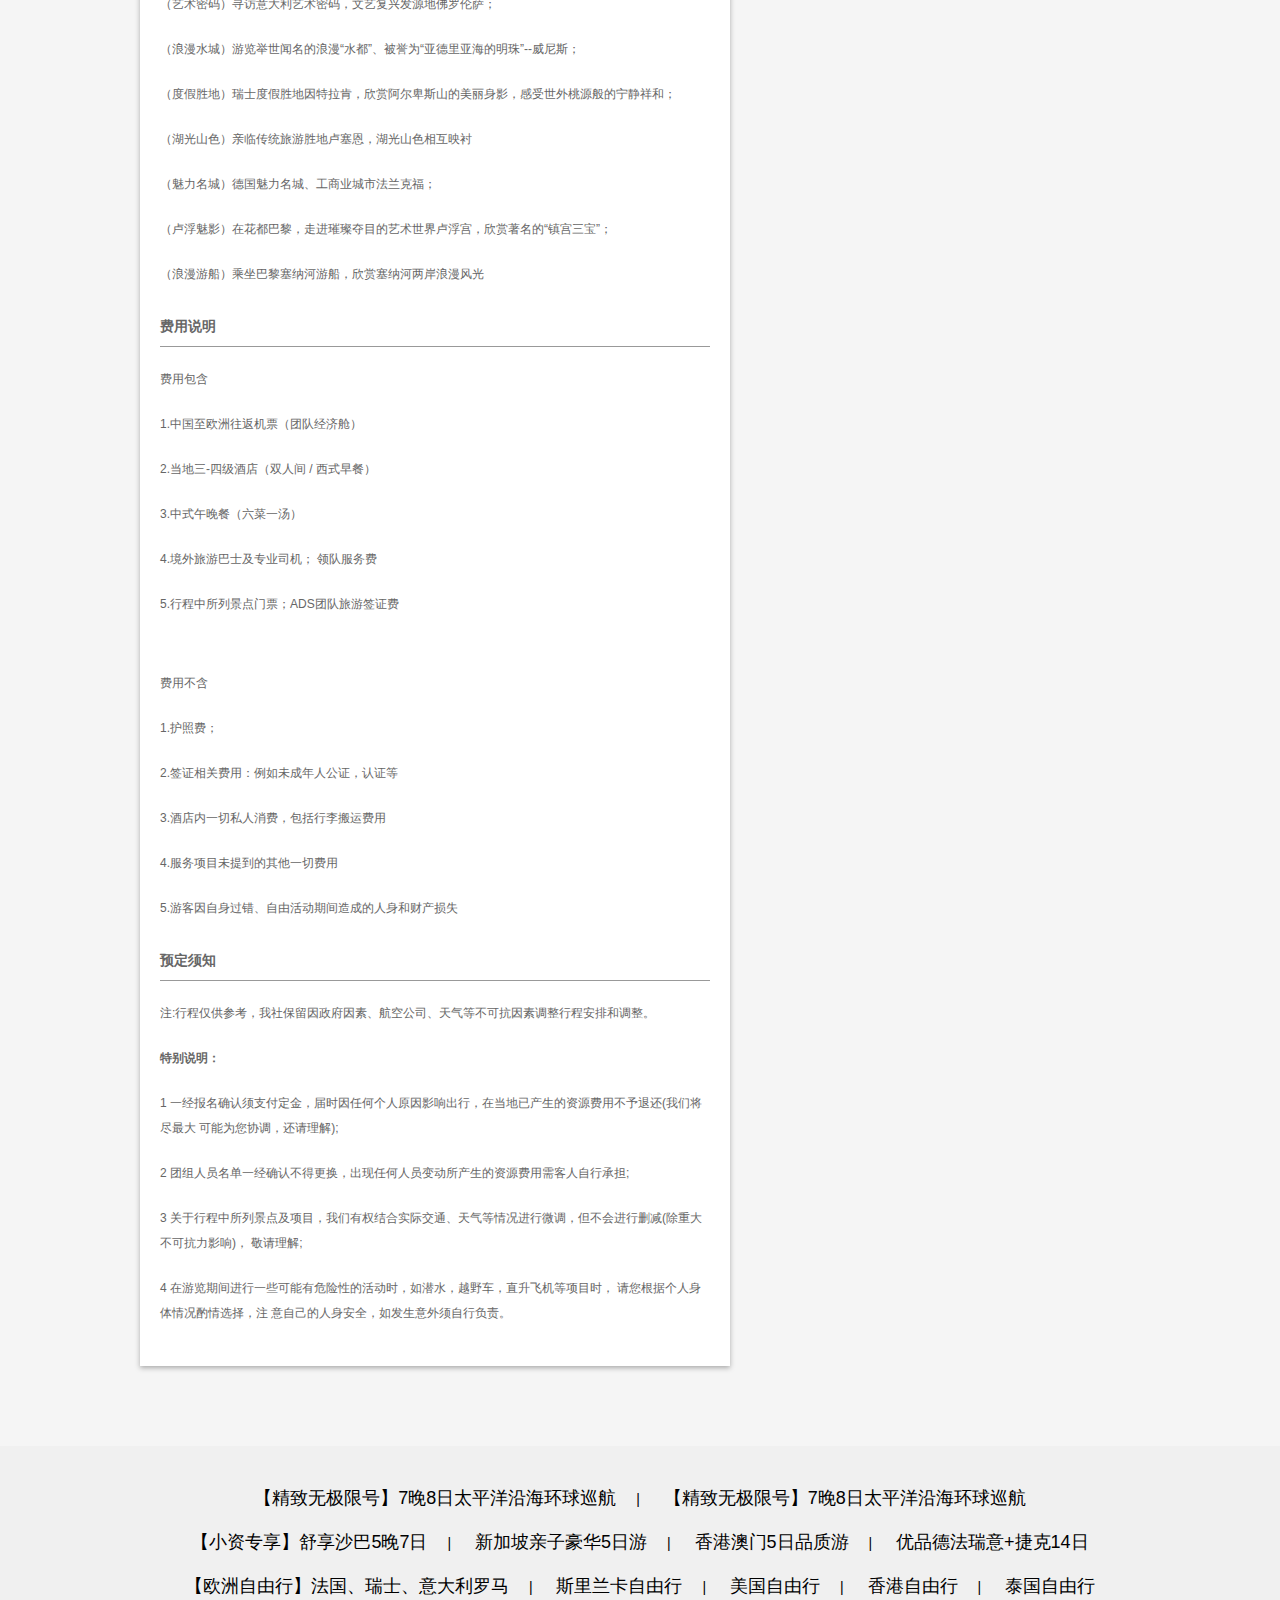
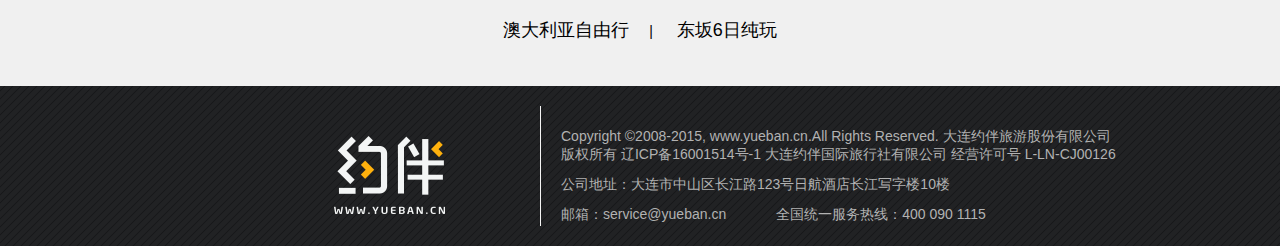
<file: yueban/detail.html>
<!DOCTYPE html>
<html lang="en">
<head>
    <meta charset="UTF-8">
    <title>详情页</title>
    <link rel="stylesheet" href="css/head.css">
    <link rel="stylesheet" href="css/detail.css">
    

</head>
<body>
    <div class="top">
    <div class="t_main">
        <ul class="download">
            <li class="fir"><a href="#">微信公众号</a>
                <img src="images/qc.png" alt="" />
            </li>
            <li class="sec"><a href="#">约伴APP下载</a>
                <img src="images/qc1.png" alt="" />
            </li>
        </ul>
        <ul class="login">
            <li><a href="javascript:;"><img src="images/导航.png"/><span id="fir">包头</span></a></li>
            <li class="fir"><a href="login.html">登录</a></li>
            <li><a href="register.html">注册</a></li>
        </ul>
    </div>
</div>
    <div class="container">
    	<div class="header">
	    <div class="nav">
	        <ul class="n_main">
	            <li class="n"><a href="index.html">首页</a></li>
	            <li class="n"><a href="#">目的地</a>
	                <ul class="sec1">
	                    <li><a href="#">移民考察</a></li>
	                    <li><a href="#">港澳</a></li>
	                    <li><a href="#">南亚西亚</a></li>
	                    <li><a href="#">东南亚</a></li>
	                    <li><a href="#">游轮</a></li>
	                    <li><a href="#">海岛</a></li>
	                    <li><a href="#">欧洲</a></li>
	                    <li><a href="#">日本</a></li>
	                    <li><a href="#">澳洲</a></li>
	                    <li><a href="#">美洲</a></li>
	                </ul>
	            </li>
	            <li class="n"><a href="#">约游</a>
	                <ul class="sec2">
	                    <li><a href="#">大连</a></li>
	                    <li><a href="lvxingren.html">旅星人</a></li>
	                    <li><a href="#">约游</a></li>
	                </ul>
	            </li>
	            <li class="n active"><a href="dingzhi.html">定制</a></li>
	            <li class="n"><a href="#">关于我们</a></li>
	            <li class="p"><a href="#"><img src="images/电话.png" alt="" />400-090-1115</a></li>
	        </ul>
	    </div>
	</div>
        <div class="detail">
            <div class="d_left">
                <div class="dl_fir">
                    <div class="dlf_img">
                        <img src="img/1619b07e64f53fb747a0bf9bc7e2fedc.jpg" alt="">
                    </div>

                </div>
                <div class="dl_bottom">
                    <ul class="dlb_nav">
                        <li class="dl_active"><a href="#h1">行程方案</a></li>
                        <li><a href="javascript:;">产品特色</a></li>
                        <li><a href="javascript:;">费用说明</a></li>
                        <li><a href="javascript:;">预定须知</a></li>
                    </ul>
                    <div class="nav_next">
                        <h3 class="w1" id="h1">行程方案</h3>
                        <span class="day">第一天&nbsp;&nbsp;北京</span>
                        <p class="wor">北京首都机场集合</p>
                        <span class="day">第二天&nbsp;&nbsp;北京-叶卡捷林堡-布拉格-维也纳</span>
                        <table>
                            <tr>
                                <td>参考航班:</td>
                                <td>U6874</td>
                                <td> PEKSVX</td>
                                <td>0200</td>
                                <td>0530</td>
                            </tr>
                            <tr>
                                <td></td>
                                <td>U6701</td>
                                <td>SVXPRG</td>
                                <td>0825</td>
                                <td>1005</td>

                            </tr>
                        </table>
                        <p class="wor">搭乘国际航班经叶卡捷琳堡转机飞往捷克首都布拉格，
                            期待已久的欧洲离我们越来越近。抵达后我们安排专车接机，准备迎接精彩的旅程；</p>
                        <p class="wor">市区游览，漫步在生气蓬勃又饶富古意的旧城广场，广场上充斥着街头艺人、贩售演奏会入场券的人。首先前往古堡区，参观历代国王加冕的圣维特大教堂是布拉格城堡最重要的地标，
                            而教堂内的彩绘玻璃是艺术家慕夏的作品，为这个千年历史的教堂增添不少现代感。
                            游览卡夫卡笔下的黄金小巷，石铺的狭窄巷道两侧，色彩缤纷的房舍比邻而立，目前这些房舍多已成为各式纪念品的个性小店。以哥特式双塔建筑著称的提恩教堂是广场上最醒目的建筑乘车前往奥地利首都维也纳。回酒店休息</p>
                        <div class="nn_img">
                            <img src="img/1501573317524987.jpg" alt="">
                        </div>
                        <span class="day">第三天&nbsp;&nbsp;维也纳-克拉根福</span>
                        <p class="wor">维也纳市区游览，领略这座古都空气中都弥漫着音符的独特韵味。深受玛丽亚女王喜爱的美泉宫是必不可少的观光圣地。漫步在后花园中，在每一个角落您都会感受到这座城市辉煌的历史和君王统治时期遗留下来的遗韵。霍夫堡宫是奥地利哈布斯堡王朝的宫苑。坐落在首都维也纳的市中心，它是奥卡尔皇帝为欧根亲王建造的，建筑师按照他的设想建造了一座仿法国凡尔赛宫的古典宫殿。
                            这也是一座富丽堂皇巴罗克式的建筑，为欧洲最壮观的宫殿之一。著名的国立歌剧院也是建筑经典之作。</p>
                        <p class="wor">乘车前往克拉根福，回酒店休息。</p>
                        <div class="nn_img">
                            <img src="img/1501573326126556.jpg" alt="">
                        </div>
                        <span class="day">第四天&nbsp;&nbsp;克拉根福-威尼斯-博洛尼亚</span>
                        <p class="wor">乘车前往举世闻名的“水都”、被誉为“亚德里亚海的明珠--威尼斯。开始游览环抱威尼斯湾的威尼斯；参观祥鸽群集的圣马可广场和圣马可教堂（外观）道奇宫、叹息桥。前往被称为“白色巨象”-里亚托桥，这里是威尼斯地标性建筑。威尼斯3座横跨大运河的桥梁之一，莎士比亚的名剧《威尼斯商人》就是以这里为背景。
                            里亚托桥旁新落成的全球知名奢侈品免税商场ＤＦＳ也是不容错过的休憩之地，汇集了120多个以意大利品牌为主的知名品牌。</p>
                        <p class="wor">乘车前往意大利小镇博洛尼亚，回酒店休息。</p>
                        <div class="nn_img">
                            <img src="img/1501573332453727.jpg" alt="">
                        </div>
                        <span class="day">第五天&nbsp;&nbsp;博洛尼亚-罗马（梵蒂冈）</span>
                        <p class="wor">前往拥有悠久历史和辉煌古代文明的城市-罗马。城市游览。开始游览拥有悠久历史和辉煌古代文明的城市-罗马. 游览全世界天主教的中心教皇国－梵蒂冈，参观世界上最大、历时150年修建而成的圣彼得大教堂
                            （备注：梵蒂冈圣彼得大教堂是世界天主教信仰中心，经常于周三上午或者特殊宗教活动圣事期间，将不对外开放，届时将无法入内参观，敬请各位贵宾理解与配合！），这座雄伟壮丽的大教堂内外的雕刻、彩石马赛克的壁画……无一不是超凡入胜的艺术结晶；别忘了一定要在巴洛克式风格的圣彼得广场留影。斗兽场位于市中心，
                            是古罗马时期最大的圆形角斗场，威严而壮观；旁边是公元315年修建的君士坦丁凯旋门，经历了1700年的风风雨雨，仍保存了当初的完美造型。
                            温馨提示：由于罗马斗兽场、君士坦丁凯旋门目前在整修中，给团队游览参观带来的不便，敬请各位贵宾谅解！</p>
                        <p class="wor">乘车前往意大利小镇ORVIETO，回酒店休息。</p>
                        <div class="nn_img">
                            <img src="img/1501573344100444.jpg" alt="">
                        </div>
                        <span class="day">第六天&nbsp;&nbsp;ORVIETO-佛罗伦萨-比萨-意大利小镇</span>
                        <p class="wor">乘车前往游览意大利文艺复兴运动发源地－佛罗伦萨</p>
                        <p class="wor">游览佛罗伦萨，游览橘红色圆顶的圣母百花大教堂是佛罗伦萨重要的地标，由教堂、洗礼堂、钟楼组成，洗礼堂的正门由于大师米开朗
                            基罗的赞誉而得到“天堂之门”的美誉。市政厅广场，这里有一座建于十三世纪的碉堡式旧宫，侧翼的走廊，现在连同整个广场成为了一座露天雕塑博物馆，
                            各种石雕和铜像作品栩栩如生，形象传神，其中人们所熟悉的米开朗琪罗的《大卫像》复制品就在此.</p>
                        <p class="wor">乘车前往比萨，比萨斜塔位于意大利托斯卡纳省比萨城北面的奇迹广场上，比萨斜塔是比萨城的标志，1987年它和相邻的大教堂、洗礼堂、
                            墓园一起因其对11世纪至14世纪意大利建筑艺术的巨大影响，而被联合国教育科学文化组织评选为世界遗产。</p>
                        <p class="wor">乘车前往意大利小镇。。回酒店休息</p>
                        <div class="nn_img">
                            <img src="img/1501573422836107.jpg" alt="">
                        </div>

                        <span class="day">第七天&nbsp;&nbsp;意大利小镇-因特拉肯</span>
                        <p class="wor">乘车前往瑞士度假胜地因特拉肯登著名的阿尔卑斯山、007系类影片拍摄地-雪朗峰*（如遇检修，改去铁力士山或其他阿尔卑斯山峰），欣赏瑞士美景。之后因特拉肯市区游览，这是一个拥有浓郁英国风情的湖边小镇，如世外桃源一般的宁静祥和。
                            踱步贯穿镇上的亚拉河，在绿草如茵的山坡上仰望阿尔卑斯峰的曼妙身姿。</p>
                        <div class="nn_img">
                            <img src="img/1501573415118083.jpg" alt="">
                        </div>

                        <span class="day">第八天&nbsp;&nbsp;因特拉肯-卢塞恩-法国小镇</span>
                        <p class="wor">乘车前往湖光山色小镇卢塞恩。参观为了纪念在法国大革命时期，誓死保卫法国国王路易十六而战死的瑞士
                            雇佣军而修建的狮子像纪念碑,卢塞恩市的精神象征－卡佩尔桥、天鹅广场。</p>
                        <p class="wor">乘车前往法国小镇，回酒店休息、</p>
                        <div class="nn_img">
                            <img src="img/1501573405135201.jpg" alt="">
                        </div>

                        <span class="day">第九天&nbsp;&nbsp;法国小镇-巴黎</span>
                        <p class="wor">乘车前往花都巴黎；游览著名的凡尔赛宫，她是法国封建时期帝王的行宫，始建于十六世纪，后经扩建形成现在的规模。凡尔赛宫外观宏伟，内部陈设更富于艺术魅力，处处金碧辉煌，豪华非凡。之后游览巴黎圣母院（车观），它是巴黎的象征，随着维克多雨果的小说使它名扬海外，拿破仑曾经于此加冕为皇帝。
                            远眺闻名世界艾菲尔铁塔，铁塔建于1889年，为纪念法国大革命一百周年和当时举办的万国博览会而建，现已成为巴黎城标建筑。</p>
                        <div class="nn_img">
                            <img src="img/1501573395132972.jpg" alt="">
                        </div>

                        <span class="day">第十天&nbsp;&nbsp; 巴黎</span>
                        <p class="wor">参观世界三大博物馆之一的卢浮宫，这个建筑的本身就是艺术杰作，它坐落在塞纳河中心的北岸，
                            在这座艺术殿堂里您可欣赏到镇馆三宝：蒙娜丽莎的微笑、爱神维纳斯雕像和胜利女神像。</p>
                        <p class="wor">参观著名的巴黎香水博物馆，探知美妙的香水是如何制造出来的。之后搭乘塞纳河游船，沿途观赏两岸风光</p>
                        <div class="nn_img">
                            <img src="img/1501573388744923.jpg" alt="">
                        </div>

                        <span class="day">第十一天&nbsp;&nbsp; 巴黎-法兰克福</span>
                        <p class="wor">开始巴黎市区游览，凯旋门是香榭丽舍大街的起点，也是巴黎主要庆典活动的起点，以凯旋门为中心，
                            放射出去的12条街道，犹如十二道光芒，映射着这座光芒四射的城市。香街的另一端是世界上最美丽的协和广场。</p>
                        <p class="wor">乘车前往德国工业城市—法兰克福。回酒店休息。</p>
                        <div class="nn_img">
                            <img src="img/1501573381129960.jpg" alt="">
                        </div>

                        <span class="day">第十二天&nbsp;&nbsp; 法兰克福-布拉格</span>
                        <p class="wor">市区游览，法兰克福位于美茵河右岸，临近美茵河与莱茵河的交汇点，是重要工商业、金融和交通中心也是欧陆文化中心。罗马广场是法兰克福现代化市容中唯一仍保留着中古街道面貌的广场。广场旁边的建筑物有旧市政厅，其阶梯状的人字形屋顶，别具特色。罗马广场西侧的三个山形墙的建筑物，
                            可以说是法兰克福的象征，罗马广场东侧的哥特式建筑是法兰克福大教堂，是德国皇帝加冕的教堂。乘车前往布拉格回酒店休息</p>
                        <div class="nn_img">
                            <img src="img/1501573369689799.jpg" alt="">
                        </div>

                        <span class="day">第十三天&nbsp;&nbsp;布拉格-叶卡捷琳堡-北京</span>
                        <table>
                            <tr>
                                <td>参考航班:</td>
                                <td>U6874</td>
                                <td> PEKSVX</td>
                                <td>0200</td>
                                <td>0530</td>
                            </tr>
                            <tr>
                                <td></td>
                                <td>U6701</td>
                                <td>SVXPRG</td>
                                <td>0825</td>
                                <td>1005</td>

                            </tr>
                        </table>
                        <p class="wor">乘车前往机场办理退税及登机手续，搭乘国际航班返回北京</p>

                        <span class="day">第十四天&nbsp;&nbsp; 北京</span>
                        <p class="wor">05：15抵达北京首都机场，满载欧洲的精彩记忆回到温馨的家…</p>
                        <p class="wor">欧洲使馆要求销签，如果这次旅行回国后，您需要马上使用护照，请报名时与旅游顾问协调时间。</p>

                        <h3 class="w1" id="h2">产品特色</h3>
                        <p class="wor">（艺术密码）寻访意大利艺术密码，文艺复兴发源地佛罗伦萨；</p>
                        <p class="wor">（浪漫水城）游览举世闻名的浪漫“水都”、被誉为“亚德里亚海的明珠”--威尼斯；</p>
                        <p class="wor">（度假胜地）瑞士度假胜地因特拉肯，欣赏阿尔卑斯山的美丽身影，感受世外桃源般的宁静祥和；</p>
                        <p class="wor">（湖光山色）亲临传统旅游胜地卢塞恩，湖光山色相互映衬</p>
                        <p class="wor">（魅力名城）德国魅力名城、工商业城市法兰克福；</p>
                        <p class="wor">（卢浮魅影）在花都巴黎，走进璀璨夺目的艺术世界卢浮宫，欣赏著名的“镇宫三宝”；</p>
                        <p class="wor">（浪漫游船）乘坐巴黎塞纳河游船，欣赏塞纳河两岸浪漫风光</p>

                        <h3 class="w1" id="h3">费用说明</h3>
                        <p class="wor">费用包含</p>
                        <p class="wor">1.中国至欧洲往返机票（团队经济舱）</p>
                        <p class="wor">2.当地三-四级酒店（双人间 / 西式早餐）</p>
                        <p class="wor">3.中式午晚餐（六菜一汤）</p>
                        <p class="wor">4.境外旅游巴士及专业司机； 领队服务费</p>
                        <p class="wor">5.行程中所列景点门票；ADS团队旅游签证费</p><br>
                        <p class="wor">费用不含</p>
                        <p class="wor">1.护照费；</p>
                        <p class="wor">2.签证相关费用：例如未成年人公证，认证等</p>
                        <p class="wor">3.酒店内一切私人消费，包括行李搬运费用</p>
                        <p class="wor">4.服务项目未提到的其他一切费用</p>
                        <p class="wor">5.游客因自身过错、自由活动期间造成的人身和财产损失</p>

                        <h3 class="w1" id="h4">预定须知</h3>
                        <p class="wor">注:行程仅供参考，我社保留因政府因素、航空公司、天气等不可抗因素调整行程安排和调整。</p>
                        <p class="wor"><strong>特别说明：</strong></p>
                        <p class="wor">1 一经报名确认须支付定金，届时因任何个人原因影响出行，在当地已产生的资源费用不予退还(我们将尽最大 可能为您协调，还请理解);</p>
                        <p class="wor">2 团组人员名单一经确认不得更换，出现任何人员变动所产生的资源费用需客人自行承担;</p>
                        <p class="wor">3 关于行程中所列景点及项目，我们有权结合实际交通、天气等情况进行微调，但不会进行删减(除重大不可抗力影响)， 敬请理解;</p>
                        <p class="wor">4 在游览期间进行一些可能有危险性的活动时，如潜水，越野车，直升飞机等项目时，
                            请您根据个人身体情况酌情选择，注 意自己的人身安全，如发生意外须自行负责。</p>

                    </div>
                </div>
            </div>
            <div class="d_right">
                <div class="dr_fir">
                    <h2>【欧洲自由行】法国、瑞士、意大利、罗马</h2>
                    <p class="drf_w">往返机票及签证套餐，2017年5月-10月 11300元起。另有酒店预订及其它定制服务可电话详询。
                        游客拍前请务必致电咨询，以确定航班是否有票，谢谢合作，祝您旅途愉快！咨询热线：024-31353826</p>
                    <div class="pri">
                        <span class="p_w">￥<strong>11300</strong>元起</span>
                        <span class="pw">起价说明</span>
                    </div>
                </div>
                <div class="dr_bottom">
                    <h4>出发时间</h4>
                    <div class="tab">
                        <div class="tab_fir active">2017-09</div>
                        <div class="tab_fir">2017-10</div>
                        <div class="tab_fir">2017-11</div>
                    </div>
                    <div class="tab_next">
                        <div class="tab_date">
                            <table>
                                <tr>
                                    <th>日</th>
                                    <th>一</th>
                                    <th>二</th>
                                    <th>三</th>
                                    <th>四</th>
                                    <th>五</th>
                                    <th>六</th>
                                </tr>
                                <tr>
                                    <td>27</td>
                                    <td>28</td>
                                    <td>29</td>
                                    <td>30</td>
                                    <td>31</td>
                                    <td>1</td>
                                    <td>2</td>
                                </tr>
                                <tr>
                                    <td>3</td>
                                    <td>4</td>
                                    <td>5</td>
                                    <td>6</td>
                                    <td>7</td>
                                    <td>8</td>
                                    <td>9</td>
                                </tr>
                                <tr>
                                    <td>10</td>
                                    <td>11</td>
                                    <td>12</td>
                                    <td>13</td>
                                    <td>14</td>
                                    <td>15</td>
                                    <td>16</td>
                                </tr>
                                <tr>
                                    <td>17</td>
                                    <td>18</td>
                                    <td>19</td>
                                    <td>20</td>
                                    <td>21</td>
                                    <td>22</td>
                                    <td>23</td>
                                </tr>
                                <tr>
                                    <td>24</td>
                                    <td>25</td>
                                    <td>26</td>
                                    <td>27</td>
                                    <td>28</td>
                                    <td>29</td>
                                    <td>30</td>
                                </tr>
                                <tr>
                                    <td>1</td>
                                    <td>2</td>
                                    <td>3</td>
                                    <td>4</td>
                                    <td>5</td>
                                    <td>6</td>
                                    <td>7</td>
                                </tr>
                            </table>
                            <table>
                                <tr>
                                    <th>日</th>
                                    <th>一</th>
                                    <th>二</th>
                                    <th>三</th>
                                    <th>四</th>
                                    <th>五</th>
                                    <th>六</th>
                                </tr>
                                <tr>
                                    <td>1</td>
                                    <td>2</td>
                                    <td>3</td>
                                    <td>4</td>
                                    <td>5</td>
                                    <td>6</td>
                                    <td>7</td>
                                </tr>
                                <tr>
                                    <td>8</td>
                                    <td>9</td>
                                    <td>10</td>
                                    <td>11</td>
                                    <td>12</td>
                                    <td>13</td>
                                    <td>14</td>
                                </tr>
                                <tr>
                                    <td>15</td>
                                    <td>16</td>
                                    <td>17</td>
                                    <td>18</td>
                                    <td>19</td>
                                    <td>20</td>
                                    <td>21</td>
                                </tr>
                                <tr>
                                    <td>22</td>
                                    <td>23</td>
                                    <td>24</td>
                                    <td>25</td>
                                    <td>26</td>
                                    <td>27</td>
                                    <td>28</td>
                                </tr>
                                <tr>
                                    <td>29</td>
                                    <td>30</td>
                                    <td>31</td>
                                    <td>1</td>
                                    <td>2</td>
                                    <td>3</td>
                                    <td>4</td>
                                </tr>
                                <tr>
                                    <td>17</td>
                                    <td>18</td>
                                    <td>19</td>
                                    <td>20</td>
                                    <td>21</td>
                                    <td>22</td>
                                    <td>23</td>
                                </tr>
                            </table>
                            <table>
                                <tr>
                                    <th>日</th>
                                    <th>一</th>
                                    <th>二</th>
                                    <th>三</th>
                                    <th>四</th>
                                    <th>五</th>
                                    <th>六</th>
                                </tr>
                                <tr>
                                    <td>5</td>
                                    <td>6</td>
                                    <td>7</td>
                                    <td>8</td>
                                    <td>9</td>
                                    <td>10</td>
                                    <td>11</td>
                                </tr>
                                <tr>
                                    <td>12</td>
                                    <td>13</td>
                                    <td>14</td>
                                    <td>15</td>
                                    <td>16</td>
                                    <td>17</td>
                                    <td>18</td>
                                </tr>
                                <tr>
                                    <td>19</td>
                                    <td>20</td>
                                    <td>21</td>
                                    <td>22</td>
                                    <td>23</td>
                                    <td>24</td>
                                    <td>25</td>
                                </tr>
                                <tr>
                                    <td>26</td>
                                    <td>27</td>
                                    <td>28</td>
                                    <td>29</td>
                                    <td>30</td>
                                    <td>1</td>
                                    <td>2</td>
                                </tr>
                                <tr>
                                    <td>3</td>
                                    <td>4</td>
                                    <td>5</td>
                                    <td>6</td>
                                    <td>7</td>
                                    <td>8</td>
                                    <td>9</td>
                                </tr>
                                <tr>
                                    <td>10</td>
                                    <td>11</td>
                                    <td>12</td>
                                    <td>13</td>
                                    <td>14</td>
                                    <td>15</td>
                                    <td>16</td>
                                </tr>

                            </table>
                        </div>

                    </div>
                    <h4>出行价格</h4>
                    <span>成人：<strong class="price1">12800</strong>元</span>
                    <span>儿童：<strong class="price2">8800</strong>元</span>
                    <h4>出行人数</h4>
                    <div class="count">
                        <p>成人</p>
                        <input type="button" class="sub1" value="-">
                        <input type="text" class="num1" value="0">
                        <input type="button" class="add1" value="+">
                    </div>
                    <div class="count">
                        <p>儿童</p>
                        <input type="button" class="sub2" value="-">
                        <input type="text" class="num2" value="0">
                        <input type="button" class="add2" value="+">
                    </div>
                    <div class="b">
                        <div class="b_left">￥<span class="tol">0</span></div>
                        <div class="b_right">立即预定</div>
                    </div>
                </div>
            </div>
            <div style="clear:both"></div>
        </div>
    </div>


    <!--底部内容-->
    <div class="bottom">
        <div class="b_main">
            <p>
                <a href="#">【精致无极限号】7晚8日太平洋沿海环球巡航</a><span>|</span>
                <a href="#">【精致无极限号】7晚8日太平洋沿海环球巡航</a>
            </p>
            <p>
                <a href="#">【小资专享】舒享沙巴5晚7日</a><span>|</span>
                <a href="#">新加坡亲子豪华5日游</a><span>|</span>
                <a href="#">香港澳门5日品质游</a><span>|</span>
                <a href="#"> 优品德法瑞意+捷克14日</a>
            </p>
            <p>
                <a href="#">【欧洲自由行】法国、瑞士、意大利罗马</a><span>|</span>
                <a href="#">斯里兰卡自由行</a><span>|</span>
                <a href="#">美国自由行</a><span>|</span>
                <a href="#"> 香港自由行</a><span>|</span>
                <a href="#">泰国自由行</a>
            </p>
            <p>
                <a href="#">澳大利亚自由行</a><span>|</span>
                <a href="#"> 东坂6日纯玩</a>
            </p>

        </div>
    </div>


    <!--脚部-->
    <div class="footer">
        <div class="f_main">
            <div class="logo"><img src="images/yueban-logo@1x.png"/></div>
            <div class="word">
                <p>Copyright ©2008-2015, www.yueban.cn.All Rights Reserved. 大连约伴旅游股份有限公司版权所有 辽ICP备16001514号-1 大连约伴国际旅行社有限公司 经营许可号 L-LN-CJ00126</p>
                <p>公司地址：大连市中山区长江路123号日航酒店长江写字楼10楼</p>
                <p><span class="email">邮箱：service@yueban.cn</span><span>全国统一服务热线：400 090 1115</span></p>
            </div>
        </div>
    </div>
    <div class="goTop"><img src="img/top.png"/></div>
</body>

<script src="js/jquery-3.2.1.min.js"></script>
<script src="js/head.js"></script>
<script src="js/detail.js"></script>
</html>
</file>
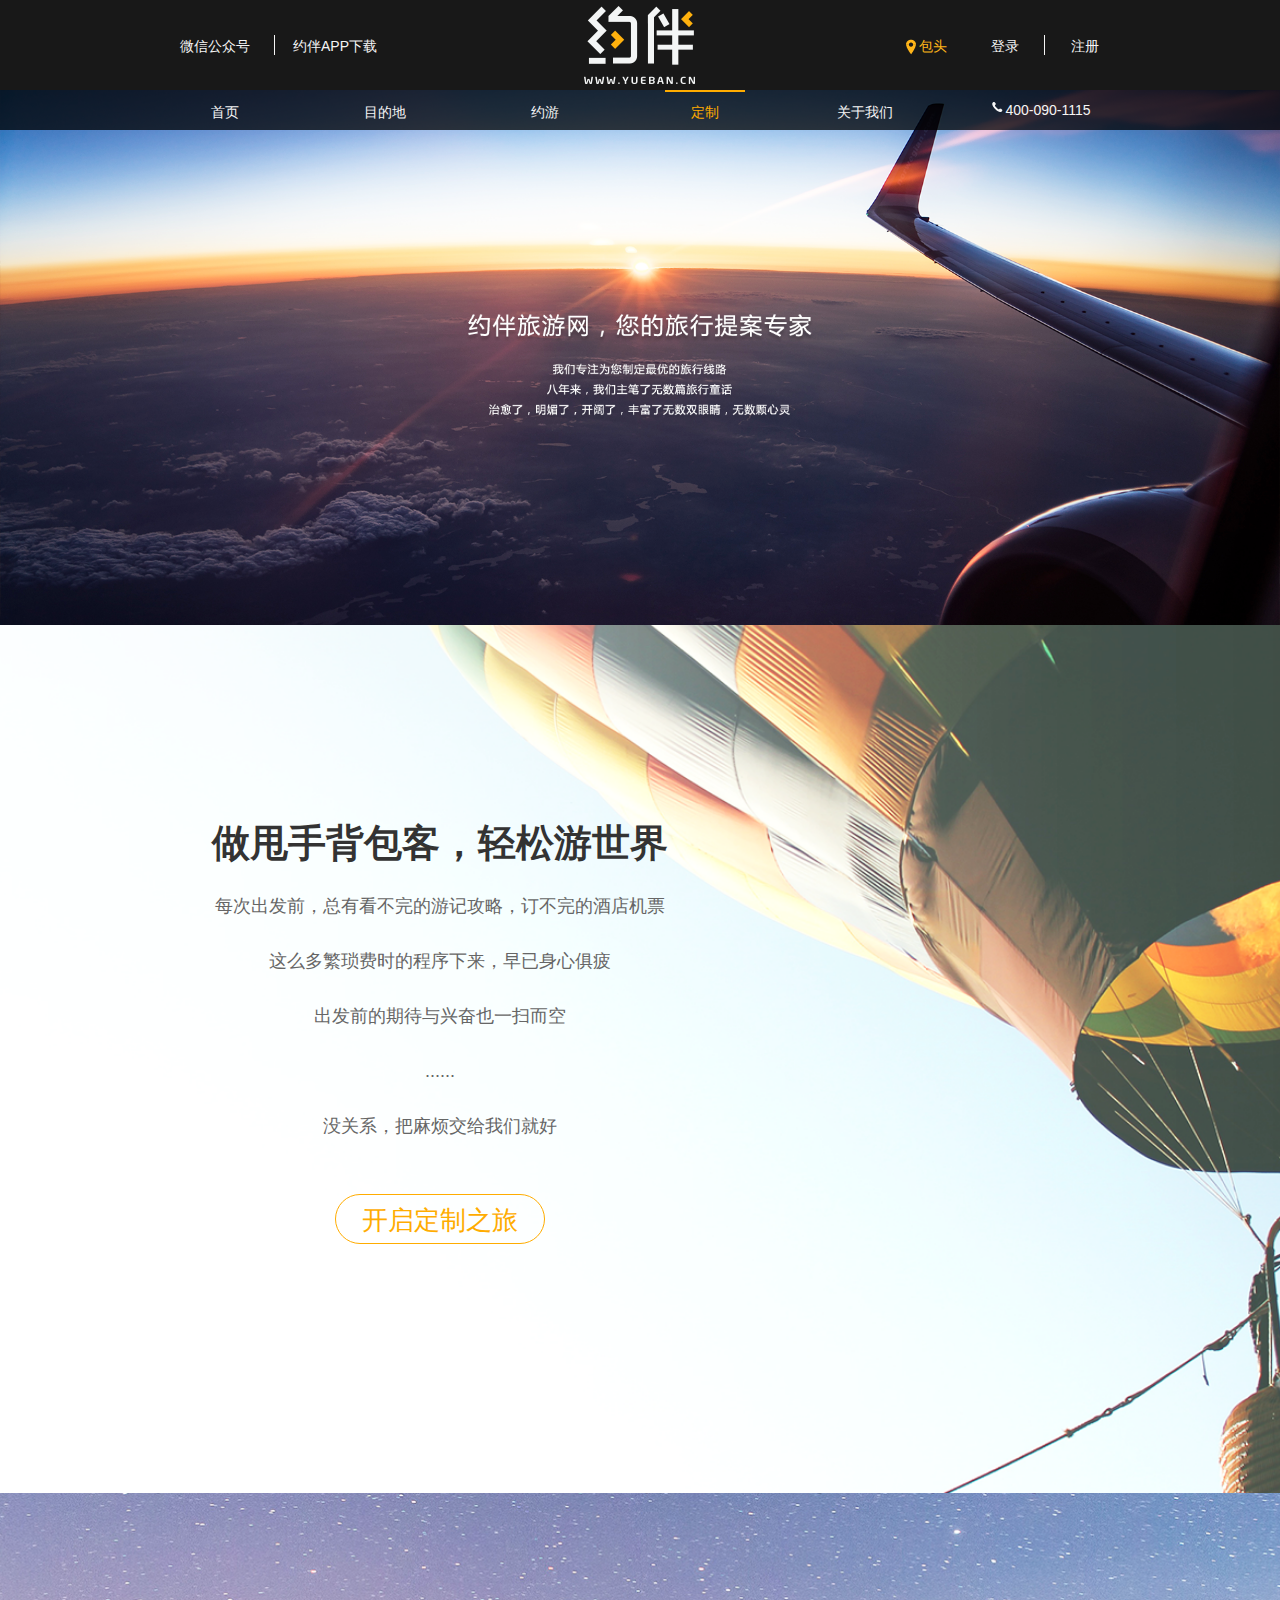
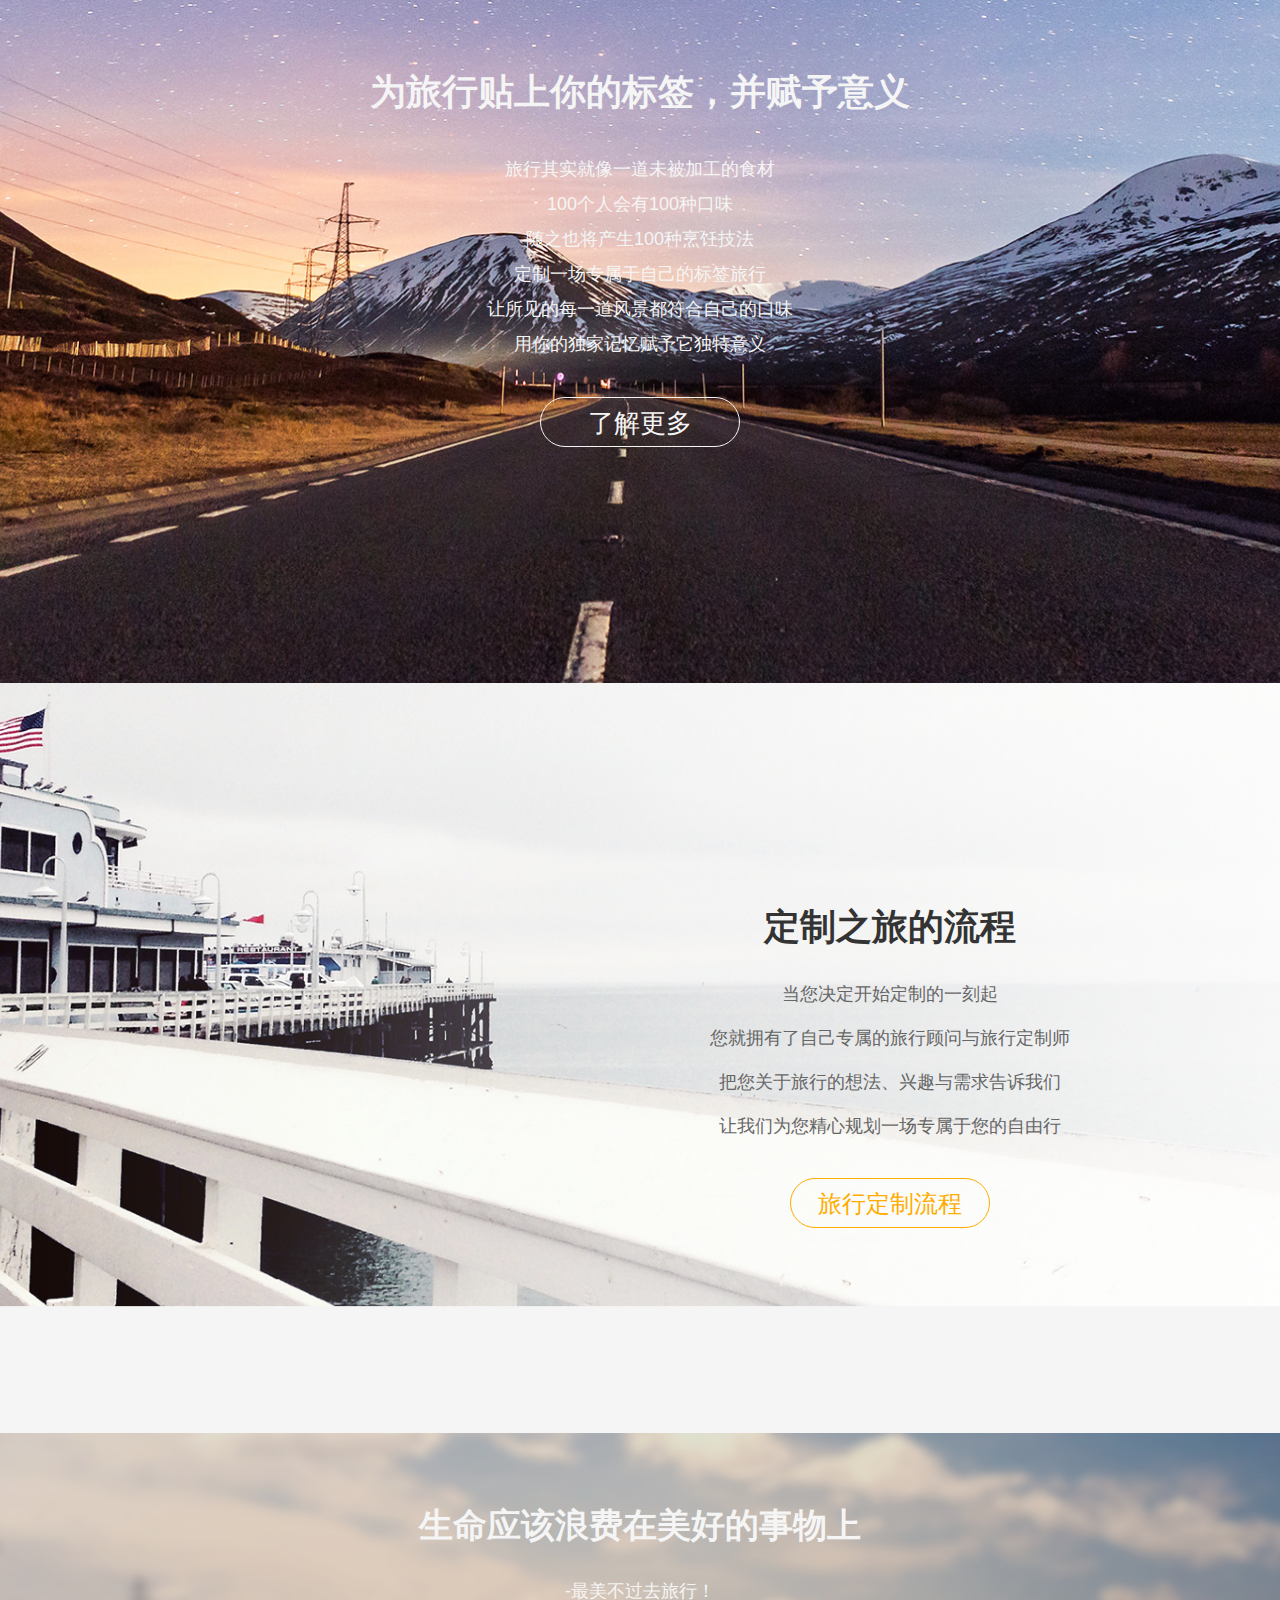
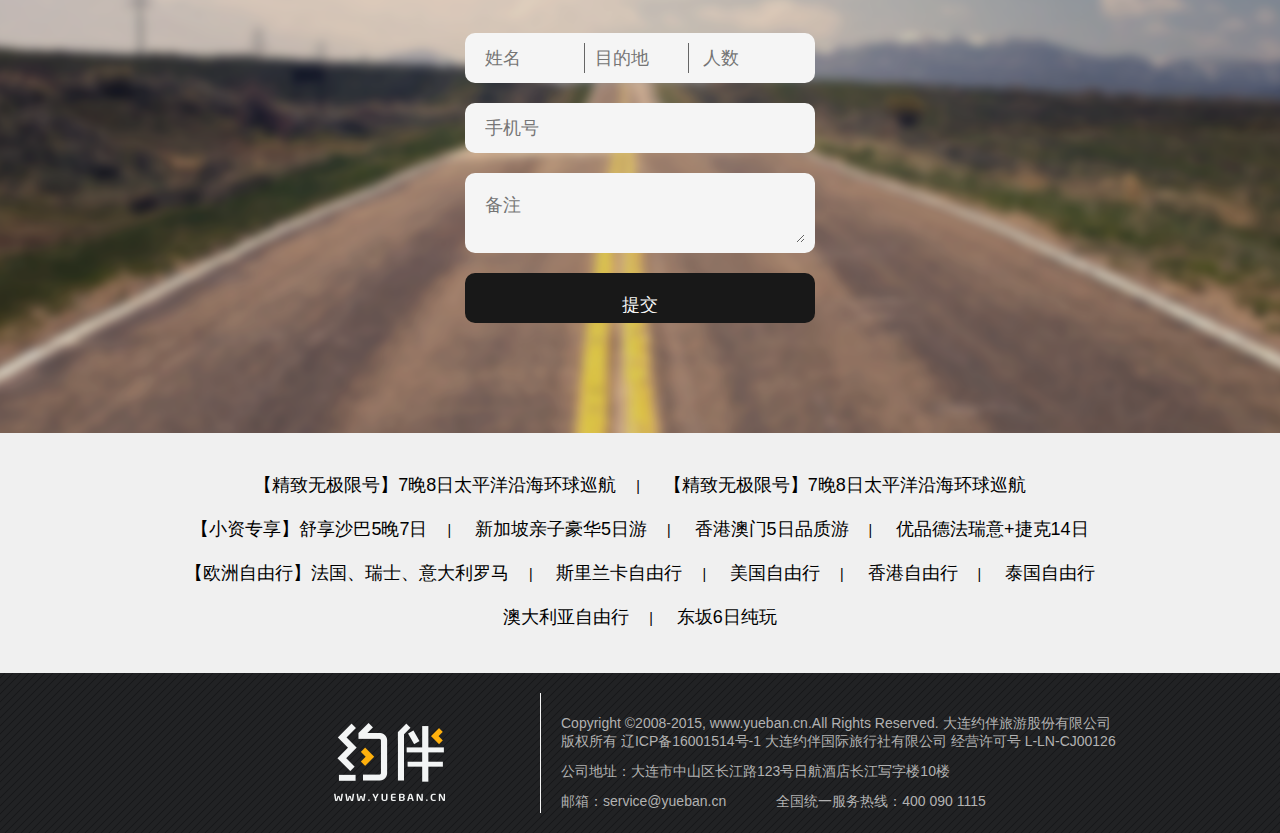
<file: yueban/dingzhi.html>
<!DOCTYPE html>
<html lang="en">
<head>
    <meta charset="UTF-8">
    <title>Title</title>
    <link rel="stylesheet" href="css/head.css">
    <link rel="stylesheet" href="css/dingzhi.css">
    
</head>
<body>
    <div class="top">
	    <div class="t_main">
	        <ul class="download">
	            <li class="fir"><a href="#">微信公众号</a>
	                <img src="images/qc.png" alt="" />
	            </li>
	            <li class="sec"><a href="#">约伴APP下载</a>
	                <img src="images/qc1.png" alt="" />
	            </li>
	        </ul>
	        <ul class="login">
	            <li><a href="javascript:;"><img src="images/导航.png"/><span id="fir">包头</span></a></li>
	            <li class="fir"><a href="login.html">登录</a></li>
	            <li><a href="regist.html">注册</a></li>
	        </ul>
	        <div style="clear:both"></div>
	    </div>
	   </div>
    <div class="pic">
    	<div class="header">
        <div class="nav">
            <ul class="n_main">
                <li class="n"><a href="index.html">首页</a></li>
                <li class="n"><a href="#">目的地</a>
                    <ul class="sec1">
                        <li><a href="#">移民考察</a></li>
                        <li><a href="#">港澳</a></li>
                        <li><a href="#">南亚西亚</a></li>
                        <li><a href="#">东南亚</a></li>
                        <li><a href="#">游轮</a></li>
                        <li><a href="#">海岛</a></li>
                        <li><a href="#">欧洲</a></li>
                        <li><a href="#">日本</a></li>
                        <li><a href="#">澳洲</a></li>
                        <li><a href="#">美洲</a></li>
                    </ul>
                </li>
                <li class="n"><a href="#">约游</a>
                    <ul class="sec2">
                        <li><a href="#">大连</a></li>
                        <li><a href="lvxingren.html">旅星人</a></li>
                        <li><a href="#">约游</a></li>
                    </ul>
                </li>
                <li class="n active"><a href="#">定制</a></li>
                <li class="n"><a href="#">关于我们</a></li>
                <li class="p"><a href="#"><img src="images/电话.png" alt="" />400-090-1115</a></li>
            </ul>
        </div>
    </div>
        <img src="img3/diy-list-1.png" alt="">
    </div>
    <div class="content">
        <div class="main1">
            <div class="word">
                <h3>做甩手背包客，轻松游世界</h3>
                <p>每次出发前，总有看不完的游记攻略，订不完的酒店机票</p>
                <p>这么多繁琐费时的程序下来，早已身心俱疲</p>
                <p>出发前的期待与兴奋也一扫而空</p>
                <p>......</p>
                <p>没关系，把麻烦交给我们就好</p>
                <a href="open.html" class="open">开启定制之旅</a>
            </div>
        </div>
    </div>
    <div class="content2">
        <div class="main2">
            <div class="word2">
                <h3>为旅行贴上你的标签，并赋予意义</h3>
                <p>旅行其实就像一道未被加工的食材</p>
                <p>100个人会有100种口味</p>
                <p>随之也将产生100种烹饪技法</p>
                <p>定制一场专属于自己的标签旅行</p>
                <p>让所见的每一道风景都符合自己的口味</p>
                <p>用你的独家记忆赋予它独特意义</p>
                <a href="knowmore.html" class="more">了解更多</a>
            </div>
        </div>
    </div>
    <div class="content3">
        <div class="main3">
            <div class="word3">
                <h3>定制之旅的流程</h3>
                <p>当您决定开始定制的一刻起</p>
                <p>您就拥有了自己专属的旅行顾问与旅行定制师</p>
                <p>把您关于旅行的想法、兴趣与需求告诉我们</p>
                <p>让我们为您精心规划一场专属于您的自由行</p>
                <a href="#" class="liu">旅行定制流程</a>
            </div>
        </div>
    </div>
    <div class="content4">
        <div class="main4">
            <h3>生命应该浪费在美好的事物上</h3>
            <p>-最美不过去旅行！</p>
            <form action="#">
                <div class="f1">
                    <input type="text" placeholder="姓名" id="usr">
                    <input type="text" placeholder="目的地" id="address">
                    <input type="text" placeholder="人数" id="cou">
                </div>
                <div class="f2">
                    <input type="text" placeholder="手机号" id="num">
                </div>
                <div class="f3">
                    <textarea name="" id="tex" placeholder="备注"></textarea>
                </div>
                <div class="f4">
                    <input type="button" value="提交">
                </div>
            </form>
        </div>
    </div>
    <!--底部内容-->
    <div class="bottom">
        <div class="b_main">
            <p>
                <a href="#">【精致无极限号】7晚8日太平洋沿海环球巡航</a><span>|</span>
                <a href="#">【精致无极限号】7晚8日太平洋沿海环球巡航</a>
            </p>
            <p>
                <a href="#">【小资专享】舒享沙巴5晚7日</a><span>|</span>
                <a href="#">新加坡亲子豪华5日游</a><span>|</span>
                <a href="#">香港澳门5日品质游</a><span>|</span>
                <a href="#"> 优品德法瑞意+捷克14日</a>
            </p>
            <p>
                <a href="#">【欧洲自由行】法国、瑞士、意大利罗马</a><span>|</span>
                <a href="#">斯里兰卡自由行</a><span>|</span>
                <a href="#">美国自由行</a><span>|</span>
                <a href="#"> 香港自由行</a><span>|</span>
                <a href="#">泰国自由行</a>
            </p>
            <p>
                <a href="#">澳大利亚自由行</a><span>|</span>
                <a href="#"> 东坂6日纯玩</a>
            </p>

        </div>
    </div>
    <!--脚部-->
    <div class="footer">
        <div class="f_main">
            <div class="logo"><img src="images/yueban-logo@1x.png"/></div>
            <div class="word">
                <p>Copyright ©2008-2015, www.yueban.cn.All Rights Reserved. 大连约伴旅游股份有限公司版权所有 辽ICP备16001514号-1 大连约伴国际旅行社有限公司 经营许可号 L-LN-CJ00126</p>
                <p>公司地址：大连市中山区长江路123号日航酒店长江写字楼10楼</p>
                <p><span class="email">邮箱：service@yueban.cn</span><span>全国统一服务热线：400 090 1115</span></p>
            </div>
        </div>
    </div>
    <div class="goTop"><img src="img/top.png"/></div>
</body>

<script src="js/jquery-3.2.1.min.js"></script>
<script src="js/head.js"></script>
</html>
</file>
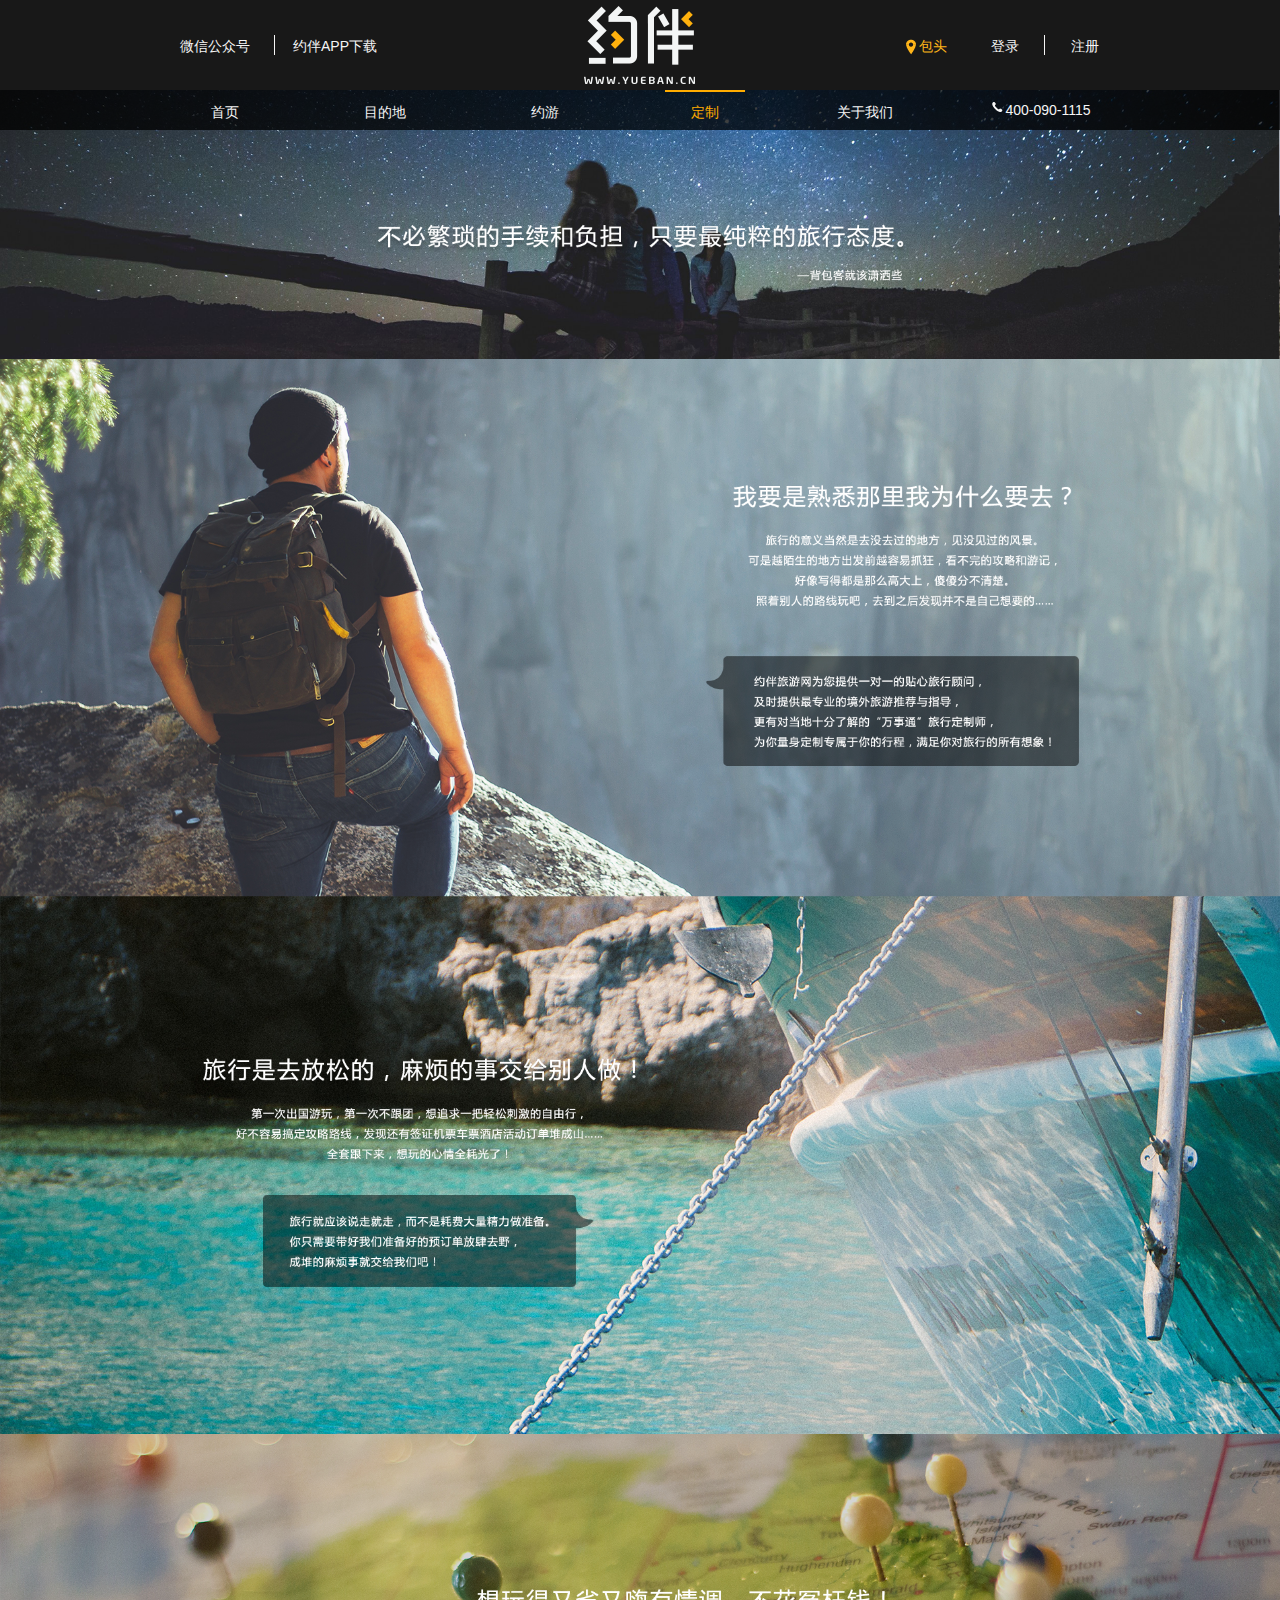
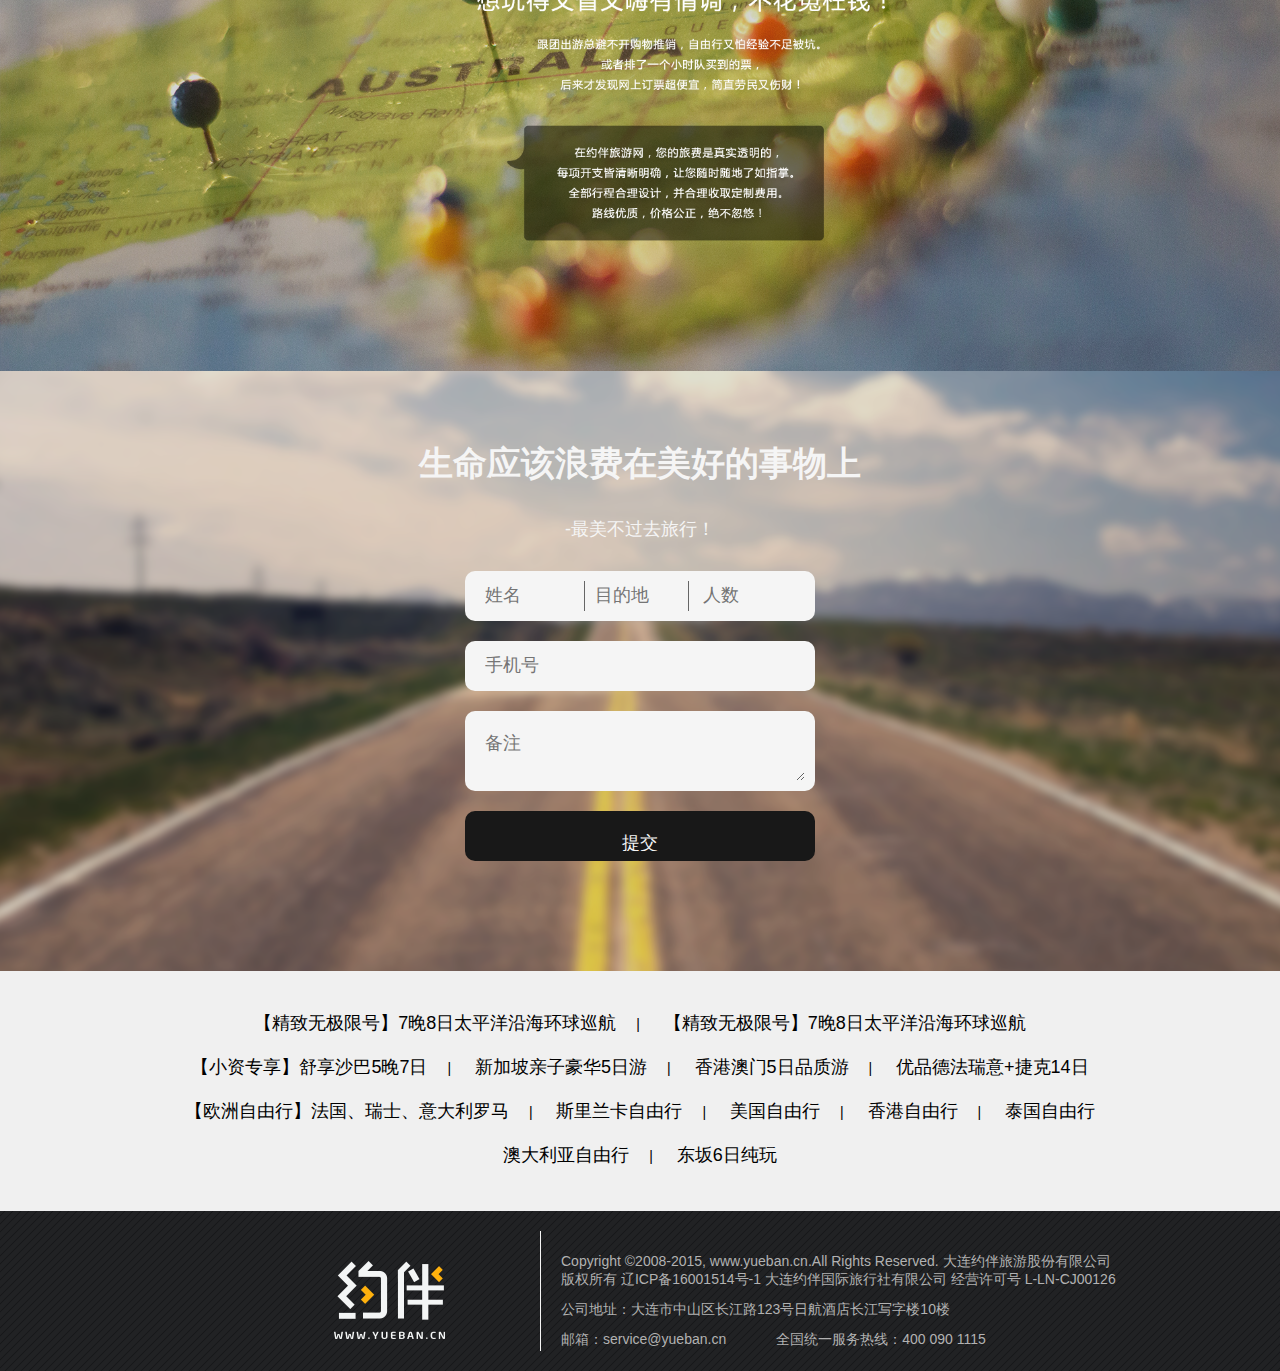
<file: yueban/knowmore.html>
<!DOCTYPE html>
<html>
	<head>
		<meta charset="UTF-8">
		<title>了解更多</title>
		<link rel="stylesheet" href="css/head.css" />
		<link rel="stylesheet" type="text/css" href="css/knowmore.css"/>
		
		
	</head>
	<body>
		<div class="top">
			<div class="t_main">
				<ul class="download">
					<li class="fir"><a href="#">微信公众号</a>
						<img src="images/qc.png" alt="" />
					</li>
					<li class="sec"><a href="#">约伴APP下载</a>
						<img src="images/qc1.png" alt="" />
					</li>
				</ul> 
				<ul class="login">
					<li><a href="javascript:;"><img src="images/导航.png"/><span id="fir">包头</span></a></li>
					<li class="fir"><a href="login.html">登录</a></li>
					<li><a href="register.html">注册</a></li>
				</ul>
			</div>
		</div>

		<div class="pic1">
			<div class="header">
			<div class="nav">
				<ul class="n_main">
					<li class="n"><a href="index.html">首页</a></li>
					<li class="n"><a href="#">目的地</a>
						<ul class="sec1">
							<li><a href="#">移民考察</a></li>
							<li><a href="#">港澳</a></li>
							<li><a href="#">南亚西亚</a></li>
							<li><a href="#">东南亚</a></li>
							<li><a href="#">游轮</a></li>
							<li><a href="#">海岛</a></li>
							<li><a href="#">欧洲</a></li>
							<li><a href="#">日本</a></li>
							<li><a href="#">澳洲</a></li>
							<li><a href="#">美洲</a></li>
						</ul>
					</li>
 					<li class="n"><a href="#">约游</a>
						<ul class="sec2">
							<li><a href="#">大连</a></li>
							<li><a href="lvxingren.html">旅星人</a></li>
							<li><a href="#">约游</a></li>
						</ul>
					</li>
					<li class="n active"><a href="dingzhi.html">定制</a></li>
					<li class="n"><a href="#">关于我们</a></li>
					<li class="p"><a href="#"><img src="images/电话.png"/>400-090-1115</a></li>
					</ul>
			</div>
		</div>
			
			<img src="img/theme-list-1.png" alt="" />
		</div>
		<div class="pic1">
			<img src="img/theme-list-2.png" alt="" />
		</div>
		<div class="pic1">
			<img src="img/theme-list-3.png" alt="" />
		</div>
		<div class="pic1">
			<img src="img/theme-list-4.png" alt="" />
		</div>
		<div class="content"></div>
		
		
		<!--底部内容-->
		<div class="bottom">
			<div class="b_main">
				<p>
					<a href="#">【精致无极限号】7晚8日太平洋沿海环球巡航</a><span>|</span>
					<a href="#">【精致无极限号】7晚8日太平洋沿海环球巡航</a>
				</p>
				<p>
					<a href="#">【小资专享】舒享沙巴5晚7日</a><span>|</span>
					<a href="#">新加坡亲子豪华5日游</a><span>|</span>
					<a href="#">香港澳门5日品质游</a><span>|</span>
					<a href="#"> 优品德法瑞意+捷克14日</a>
				</p>
				<p>
					<a href="#">【欧洲自由行】法国、瑞士、意大利罗马</a><span>|</span>
					<a href="#">斯里兰卡自由行</a><span>|</span>
					<a href="#">美国自由行</a><span>|</span>
					<a href="#"> 香港自由行</a><span>|</span>
					<a href="#">泰国自由行</a>
				</p>
				<p>
					<a href="#">澳大利亚自由行</a><span>|</span>
					<a href="#"> 东坂6日纯玩</a>
				</p>
				
			</div>
		</div>
			
			
		<!--脚部-->
		<div class="footer">
			<div class="f_main">
				<div class="logo"><img src="images/yueban-logo@1x.png"/></div>
				<div class="word">
					<p>Copyright ©2008-2015, www.yueban.cn.All Rights Reserved. 大连约伴旅游股份有限公司版权所有 辽ICP备16001514号-1 大连约伴国际旅行社有限公司 经营许可号 L-LN-CJ00126</p>
					<p>公司地址：大连市中山区长江路123号日航酒店长江写字楼10楼</p>
					<p><span class="email">邮箱：service@yueban.cn</span><span>全国统一服务热线：400 090 1115</span></p>
				</div>
			</div>
		</div>
		<div class="goTop"><img src="img/top.png"/></div>
	</body>
	
	<script src="js/jquery-3.2.1.min.js"></script>
	<script src="js/head.js"></script>
	<script type="text/javascript">
		$(function(){
			$(".content").load("dingzhi.html .content4");
		})
	</script>
</html>
</file>
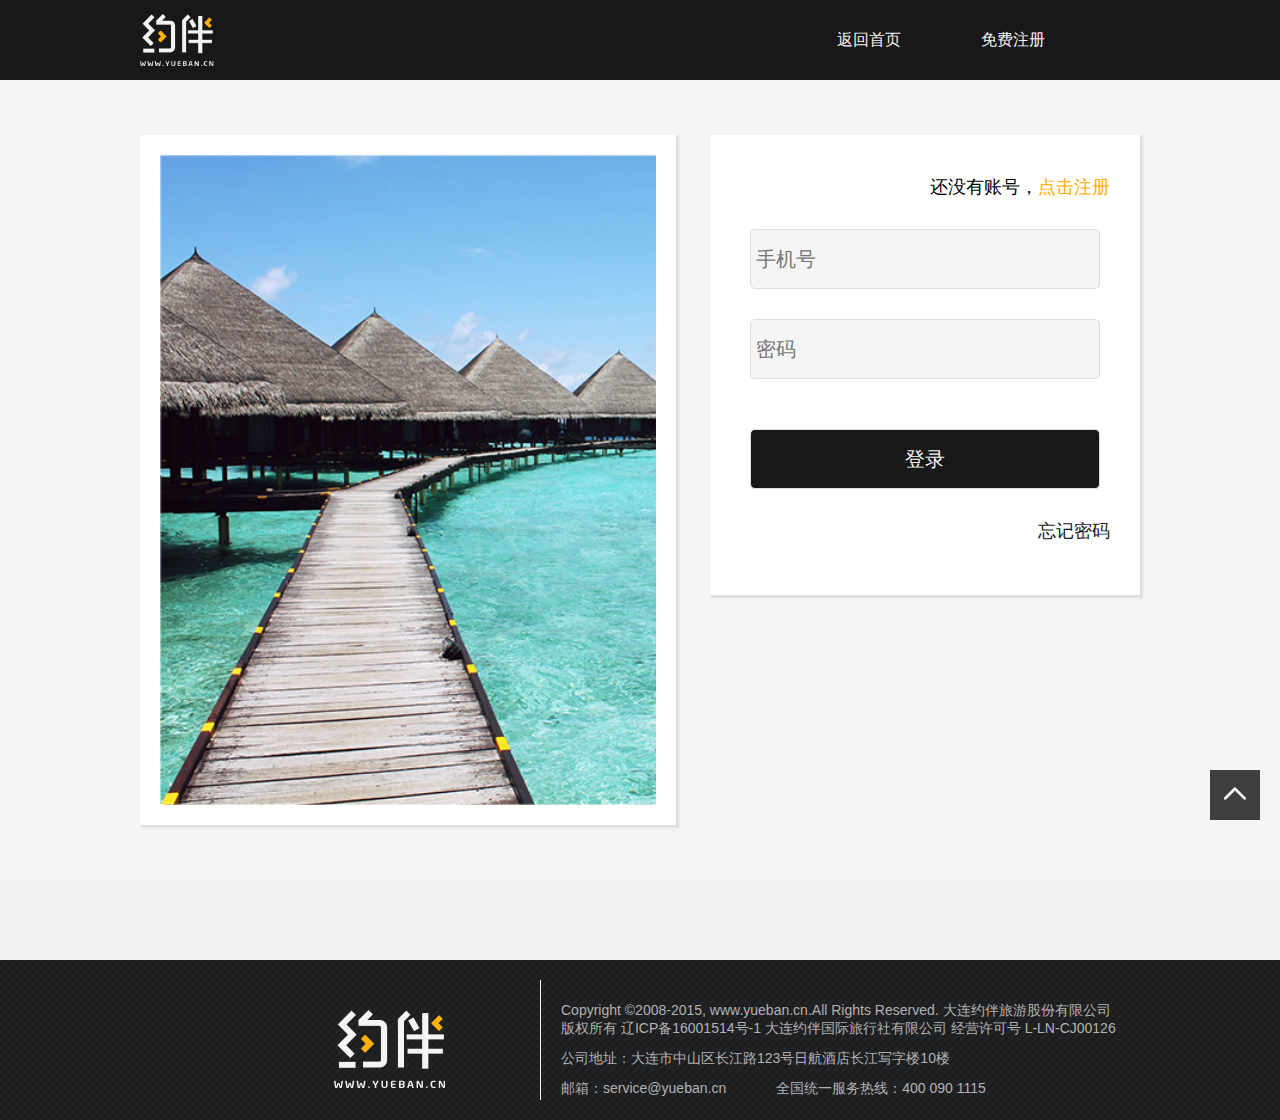
<file: yueban/login.html>
<!DOCTYPE html>
<html>
	<head>
		<meta charset="UTF-8">
		<title></title>
		<link rel="stylesheet" type="text/css" href="css/login.css"/>
		
	</head>
	<body>
		<div class="top">
			<div class="t_main">
				<ul class="nav">
					<li><a href="index.html">返回首页</a></li>
					<li><a href="register.html">免费注册</a></li>
				</ul>
			</div>
		</div>
		<div class="container">
			<div class="content">
				<div class="left">
					<div id="img">
						<a href="#"><img src="images/auth-image.png" alt="广告位"/></a>
					</div>
				</div>
				<div class="right">
					<div class="form">
						<p class="zc">还没有账号，<a href="register.html">点击注册</a></p>
						<div class="inp">
							<input type="text" name="userID" placeholder="手机号" class="inp phone"/>
						</div>
						<div class="inp">
							<input type="password" name="password" class="inp pwd" placeholder="密码"/>
						</div>
						<div class="inp">
							<input type="submit" value="登录" class="inp btn"/>
						</div>
						<p class="rePwd"><a href="#">忘记密码</a></p>
					</div>
				</div>
			</div>
		</div>
		<div class="footer">
			<div class="f_main">
				<div class="logo"><img src="images/yueban-logo@1x.png"/></div>
				<div class="word">
					<p>Copyright ©2008-2015, www.yueban.cn.All Rights Reserved. 大连约伴旅游股份有限公司版权所有 辽ICP备16001514号-1 大连约伴国际旅行社有限公司 经营许可号 L-LN-CJ00126</p>
					<p>公司地址：大连市中山区长江路123号日航酒店长江写字楼10楼</p>
					<p><span class="email">邮箱：service@yueban.cn</span><span>全国统一服务热线：400 090 1115</span></p>
				</div>
			</div>
		</div>
		<div class="goTop"><img src="img/top.png"/></div>
	</body>
	
	<script src="js/jquery-3.2.1.min.js"></script>
	<script src="js/login.js"></script>
</html>
</file>
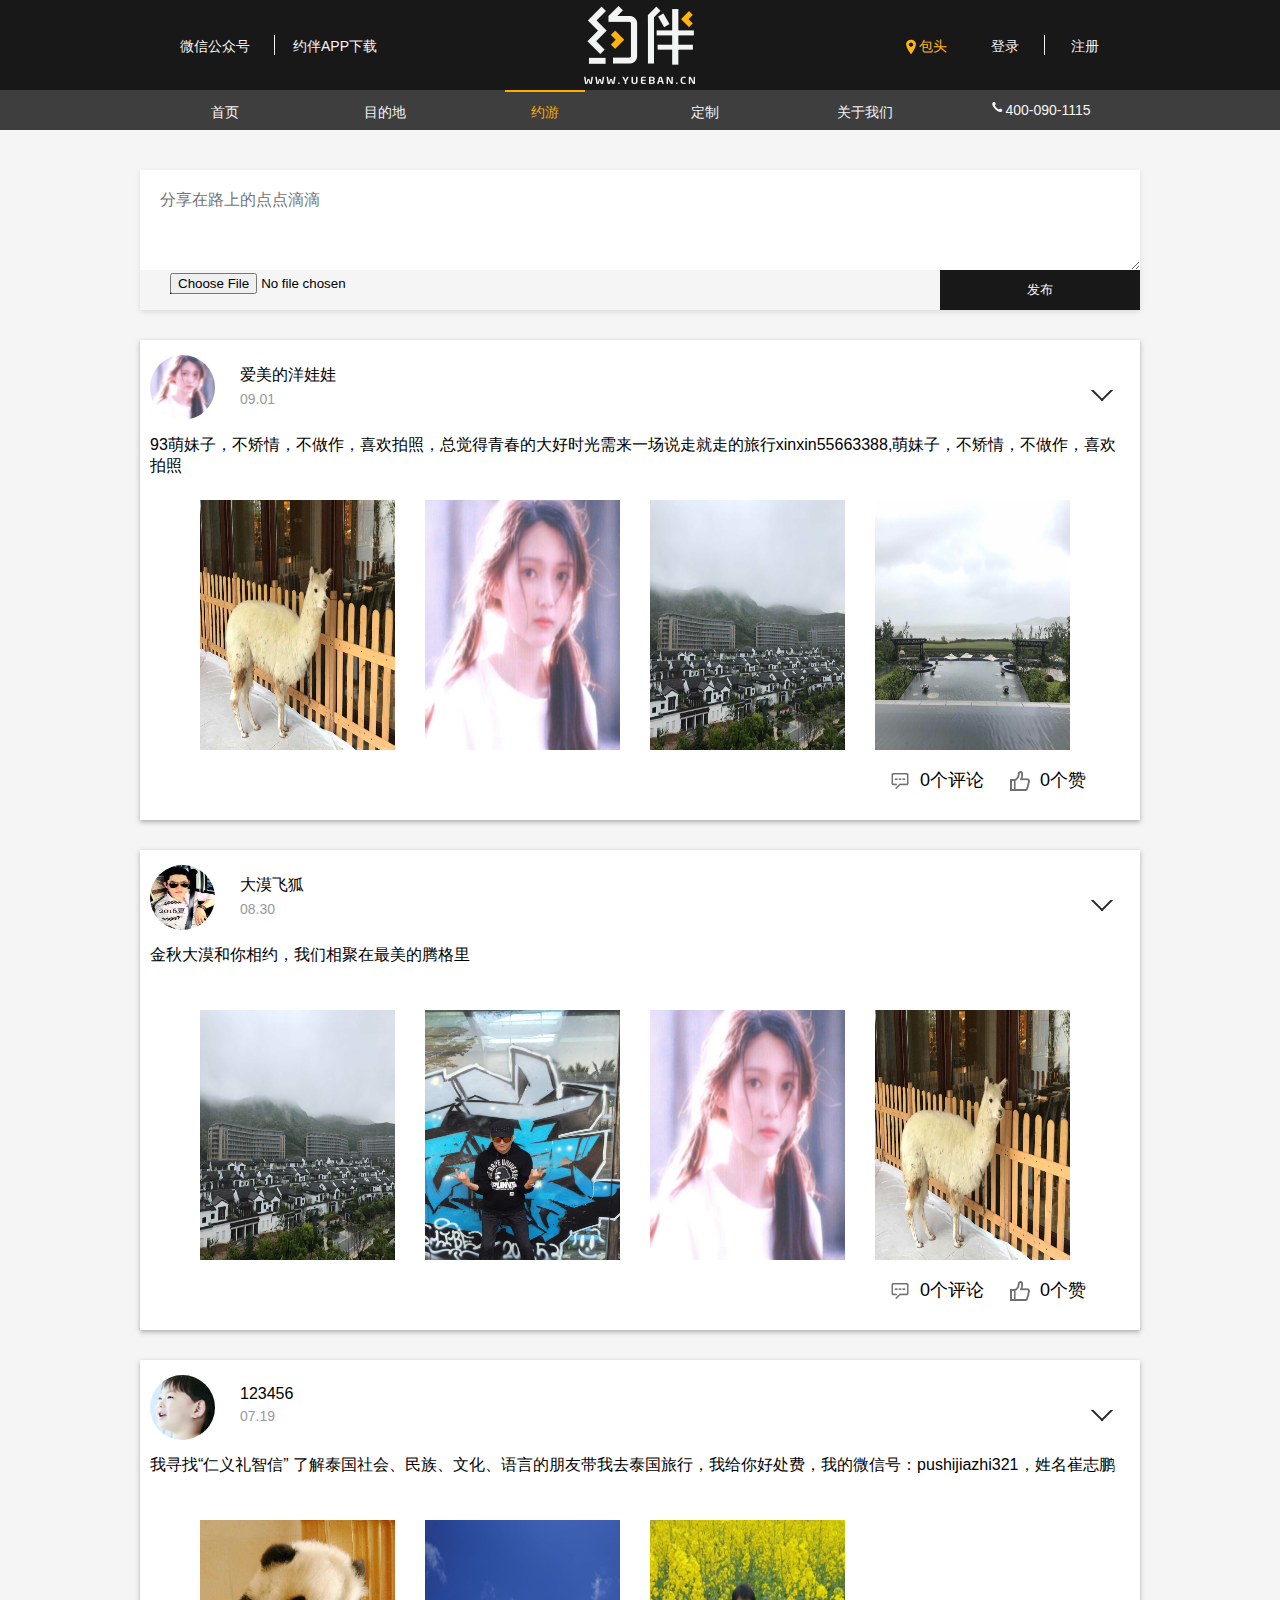
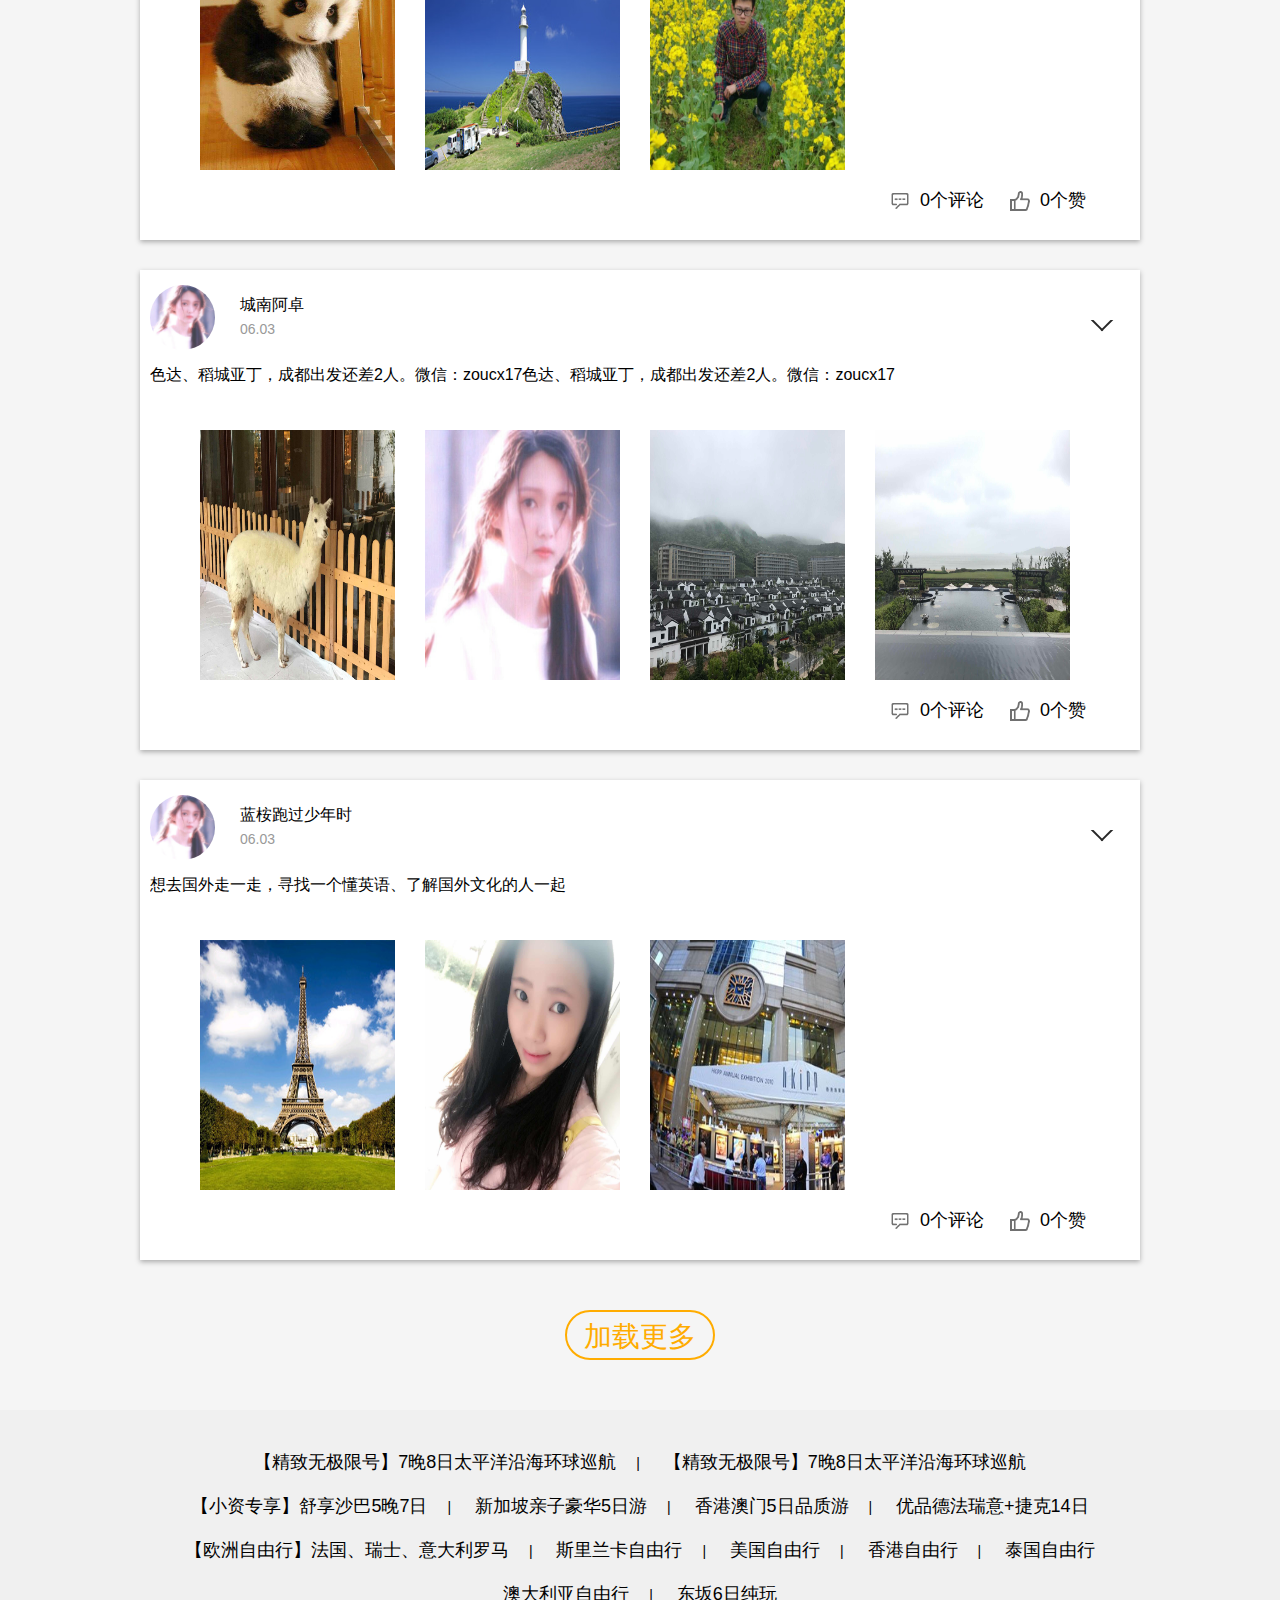
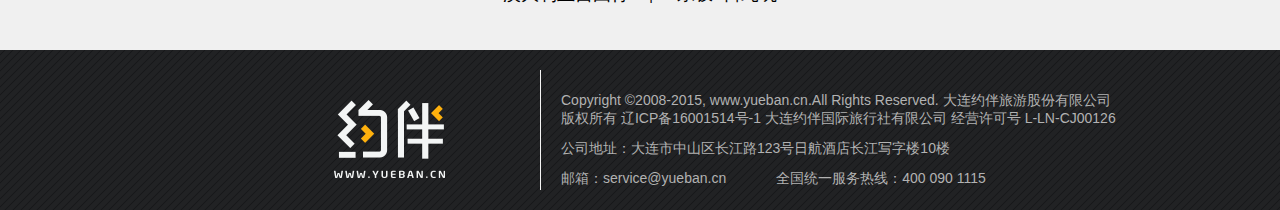
<file: yueban/lvxingren.html>
<!DOCTYPE html>
<html>
	<head>
		<meta charset="UTF-8">
		<title>旅星人</title>
		<link rel="stylesheet" type="text/css" href="css/head.css"/>
		<link rel="stylesheet" type="text/css" href="css/lvxingren.css"/>
		
		
	</head>
	<body>
		<!--顶部-->
		<div class="top">
			<div class="t_main">
				<ul class="download">
					<li class="fir"><a href="#">微信公众号</a>
						<img src="images/qc.png" alt="" />
					</li>
					<li class="sec"><a href="#">约伴APP下载</a>
						<img src="images/qc1.png" alt="" />
					</li>
				</ul> 
				<ul class="login">
					<li><a href="javascript:;"><img src="images/导航.png"/><span id="fir">包头</span></a></li>
					<li class="fir"><a href="login.html">登录</a></li>
					<li><a href="register.html">注册</a></li>
				</ul>
			</div>
		</div>
		<!--发布-->
		<div class="h_next">
			<div class="header">
			<div class="nav">
				<ul class="n_main">
					<li class="n"><a href="index.html">首页</a></li>
					<li class="n"><a href="#">目的地</a>
						<ul class="sec1">
							<li><a href="#">移民考察</a></li>
							<li><a href="#">港澳</a></li>
							<li><a href="#">南亚西亚</a></li>
							<li><a href="#">东南亚</a></li>
							<li><a href="#">游轮</a></li>
							<li><a href="#">海岛</a></li>
							<li><a href="#">欧洲</a></li>
							<li><a href="#">日本</a></li>
							<li><a href="#">澳洲</a></li>
							<li><a href="#">美洲</a></li>
						</ul>
					</li>
 					<li class="n active"><a href="#">约游</a>
						<ul class="sec2">
							<li><a href="#">大连</a></li>
							<li><a href="lvxingren.html">旅星人</a></li>
							<li><a href="#">约游</a></li>
						</ul>
					</li>
					<li class="n"><a href="dingzhi.html">定制</a></li>
					<li class="n"><a href="#">关于我们</a></li>
					<li class="p"><a href="#"><img src="images/电话.png"/>400-090-1115</a></li>
					</ul>
			</div>
		</div>
			<div class="con">
				<div class="form">
					<form action="#">
						<textarea placeholder="分享在路上的点点滴滴" title="评论"></textarea>
					</form>
					<div class="photo">
						
						<input type="file" value="" id="tu"/>
						
						<button class="btn">发布</button>
					</div>
				</div>
			</div>
			<div class="tishi">
				<span class="cha">&times;</span>
				<img src="pic/b0106210feb4047f3c774e01243ab8ea.jpg" alt="" />
				<span id='w'>您没有输入任何内容！！</span>
			</div>
		</div>
		<!--内容-->
		<div class="container">
			<div class="main">
				<div class="m_top">
					<a href="#"><img src="pic/0dac4dfa1eb6996b1e14d6213f98e6b8.jpg" alt="" /></a>
					<div class="word">
						<p class="name">爱美的洋娃娃</p>
						<span class="date">09.01</span>
					</div>
					<div class="jiantou"></div>
					<div class="j_hidden"><a href="answer.html">回复</a></div>
				</div>
				<div class="m_content">
					<p>93萌妹子，不矫情，不做作，喜欢拍照，总觉得青春的大好时光需来一场说走就走的旅行xinxin55663388,萌妹子，不矫情，不做作，喜欢拍照</p>
				</div>
				<div class="pic">
					<ul class="p_ul">
						<li><img src="pic/265f911995696ec8c961d28d9ef1ab24.jpg" alt="" /></li>
						<li><img src="pic/0dac4dfa1eb6996b1e14d6213f98e6b8.jpg" alt="" /></li>
						<li><img src="pic/39fb8b725025feb497b79ecb173cf6f0.jpg" alt="" /></li>
						<li><img src="pic/5fe61647da9a0dd3bf387d7e949b44db.jpg" alt="" /></li>
						<li><img src="pic/6ef5b65cac075afeea94282e4d98a4d9.jpg" alt="" /></li>
						<li><img src="pic/952020079620dd87d5f2a887c5fadb4f.jpg" alt="" /></li>
						<li><img src="pic/c647c294a7c8aa5357c2396ffdc4c765.jpg" alt="" /></li>
						<li><img src="pic/d428353c46eb0d2f914c60c6c9789edf.jpg" alt="" /></li>
					</ul>
					<div class="pre"><img src="images/left.png" alt="" /></div>
					<div class="next"><img src="images/right.png" alt="" /></div>
				</div>
				<div class="m_bottom">
					<div class="zan"><img src="pic/赞.png" alt="" /><span>0</span>个赞</div>
					<div class="pinglun"><img src="pic/评论.png" alt="" /><span>0</span>个评论</div>
				</div>
			</div>
			
			<div class="main">
				<div class="m_top">
					<a href="#"><img src="pic/9b829ae1941128b6ede8cf67d7888ce8.jpg" alt="" /></a>
					<div class="word">
						<p class="name">大漠飞狐</p>
						<span class="date">08.30</span>
					</div>
					<div class="jiantou"></div>
					<div class="j_hidden"><a href="answer.html">回复</a></div>
				</div>
				<div class="m_content">
					<p>金秋大漠和你相约，我们相聚在最美的腾格里</p>
				</div>
				<div class="pic">
					<ul class="p_ul">
						<li><img src="pic/39fb8b725025feb497b79ecb173cf6f0.jpg" alt="" /></li>
						<li><img src="pic/6ef5b65cac075afeea94282e4d98a4d9.jpg" alt="" /></li>
						<li><img src="pic/0dac4dfa1eb6996b1e14d6213f98e6b8.jpg" alt="" /></li>
						<li><img src="pic/265f911995696ec8c961d28d9ef1ab24.jpg" alt="" /></li>
					</ul>
					<div class="pre"><img src="images/left.png" alt="" /></div>
					<div class="next"><img src="images/right.png" alt="" /></div>
				</div>
				<div class="m_bottom">
					<div class="zan"><img src="pic/赞.png" alt="" /><span>0</span>个赞</div>
					<div class="pinglun"><img src="pic/评论.png" alt="" /><span>0</span>个评论</div>
				</div>
			</div>
			<div class="main">
				<div class="m_top">
					<a href="#"><img src="images/10572b01e2c6f1cff619e25f16af8cac.jpg" alt="" /></a>
					<div class="word">
						<p class="name">123456</p>
						<span class="date">07.19</span>
					</div>
					<div class="jiantou"></div>
					<div class="j_hidden"><a href="answer.html">回复</a></div>
				</div>
				<div class="m_content">
					<p>我寻找“仁义礼智信” 了解泰国社会、民族、文化、语言的朋友带我去泰国旅行，我给你好处费，我的微信号：pushijiazhi321，姓名崔志鹏</p>
				</div>
				<div class="pic">
					<ul class="p_ul">
						<li><img src="images/29eb1257ac284c1ad6cef224761908cf.jpg" alt="" /></li>
						<li><img src="img/dafaea606af48cd8c048b43a65326a8e.jpg" alt="" /></li>
						<li><img src="images/4de12cc52e8e06f01abcaf06a30aa83c.jpg" alt="" /></li>
					</ul>
					<div class="pre"><img src="images/left.png" alt="" /></div>
					<div class="next"><img src="images/right.png" alt="" /></div>
				</div>
				<div class="m_bottom">
					<div class="zan"><img src="pic/赞.png" alt="" /><span>0</span>个赞</div>
					<div class="pinglun"><img src="pic/评论.png" alt="" /><span>0</span>个评论</div>
				</div>
			</div>
			
			<div class="main">
				<div class="m_top">
					<a href="#"><img src="pic/0dac4dfa1eb6996b1e14d6213f98e6b8.jpg" alt="" /></a>
					<div class="word">
						<p class="name">城南阿卓</p>
						<span class="date">06.03</span>
					</div>
					<div class="jiantou"></div>
					<div class="j_hidden"><a href="answer.html">回复</a></div>
				</div>
				<div class="m_content">
					<p>色达、稻城亚丁，成都出发还差2人。微信：zoucx17色达、稻城亚丁，成都出发还差2人。微信：zoucx17</p>
				</div>
				<div class="pic">
					<ul class="p_ul">
						<li><img src="pic/265f911995696ec8c961d28d9ef1ab24.jpg" alt="" /></li>
						<li><img src="pic/0dac4dfa1eb6996b1e14d6213f98e6b8.jpg" alt="" /></li>
						<li><img src="pic/39fb8b725025feb497b79ecb173cf6f0.jpg" alt="" /></li>
						<li><img src="pic/5fe61647da9a0dd3bf387d7e949b44db.jpg" alt="" /></li>
					</ul>
					<div class="pre"><img src="images/left.png" alt="" /></div>
					<div class="next"><img src="images/right.png" alt="" /></div>
				</div>
				<div class="m_bottom">
					<div class="zan"><img src="pic/赞.png" alt="" /><span>0</span>个赞</div>
					<div class="pinglun"><img src="pic/评论.png" alt="" /><span>0</span>个评论</div>
				</div>
			</div>
			<div class="main">
				<div class="m_top">
					<a href="#"><img src="pic/0dac4dfa1eb6996b1e14d6213f98e6b8.jpg" alt="" /></a>
					<div class="word">
						<p class="name">蓝桉跑过少年时</p>
						<span class="date">06.03</span>
					</div>
					<div class="jiantou"></div>
					<div class="j_hidden"><a href="answer.html">回复</a></div>
				</div>
				<div class="m_content">
					<p>想去国外走一走，寻找一个懂英语、了解国外文化的人一起</p>
				</div>
				<div class="pic">
					<ul class="p_ul">
						<li><img src="img/11a8a86e897b1e4bc030eb0a7b1c3dbb.jpg" alt="" /></li>
						<li><img src="img/133443fce8738f15d583c7eefc181ce8.jpg" alt="" /></li>
						<li><img src="img/2023ae4dae8ee05dc5e9a44e2195dd50.jpg" alt="" /></li>
					</ul>
					<div class="pre"><img src="images/left.png" alt="" /></div>
					<div class="next"><img src="images/right.png" alt="" /></div>
				</div>
				<div class="m_bottom">
					<div class="zan"><img src="pic/赞.png" alt="" /><span>0</span>个赞</div>
					<div class="pinglun"><img src="pic/评论.png" alt="" /><span>0</span>个评论</div>
				</div>
			</div>
			<!--加载更多-->		
			<div class="load">加载更多</div>
			
		</div>
		
		<!--底部内容-->
		<div class="bottom">
			<div class="b_main">
				<p>
					<a href="#">【精致无极限号】7晚8日太平洋沿海环球巡航</a><span>|</span>
					<a href="#">【精致无极限号】7晚8日太平洋沿海环球巡航</a>
				</p>
				<p>
					<a href="#">【小资专享】舒享沙巴5晚7日</a><span>|</span>
					<a href="#">新加坡亲子豪华5日游</a><span>|</span>
					<a href="#">香港澳门5日品质游</a><span>|</span>
					<a href="#"> 优品德法瑞意+捷克14日</a>
				</p>
				<p>
					<a href="#">【欧洲自由行】法国、瑞士、意大利罗马</a><span>|</span>
					<a href="#">斯里兰卡自由行</a><span>|</span>
					<a href="#">美国自由行</a><span>|</span>
					<a href="#"> 香港自由行</a><span>|</span>
					<a href="#">泰国自由行</a>
				</p>
				<p>
					<a href="#">澳大利亚自由行</a><span>|</span>
					<a href="#"> 东坂6日纯玩</a>
				</p>
				
			</div>
		</div>
			
			
		<!--脚部-->
		<div class="footer">
			<div class="f_main">
				<div class="logo"><img src="images/yueban-logo@1x.png"/></div>
				<div class="word">
					<p>Copyright ©2008-2015, www.yueban.cn.All Rights Reserved. 大连约伴旅游股份有限公司版权所有 辽ICP备16001514号-1 大连约伴国际旅行社有限公司 经营许可号 L-LN-CJ00126</p>
					<p>公司地址：大连市中山区长江路123号日航酒店长江写字楼10楼</p>
					<p><span class="email">邮箱：service@yueban.cn</span><span>全国统一服务热线：400 090 1115</span></p>
				</div>
			</div>
		</div>
		<div class="goTop"><img src="img/top.png"/></div>
	</body>
	
	
	<script src="js/jquery-3.2.1.min.js"></script>
	<script src="js/head.js"></script>
	<script src="js/lvxingren.js"></script>
</html>
</file>
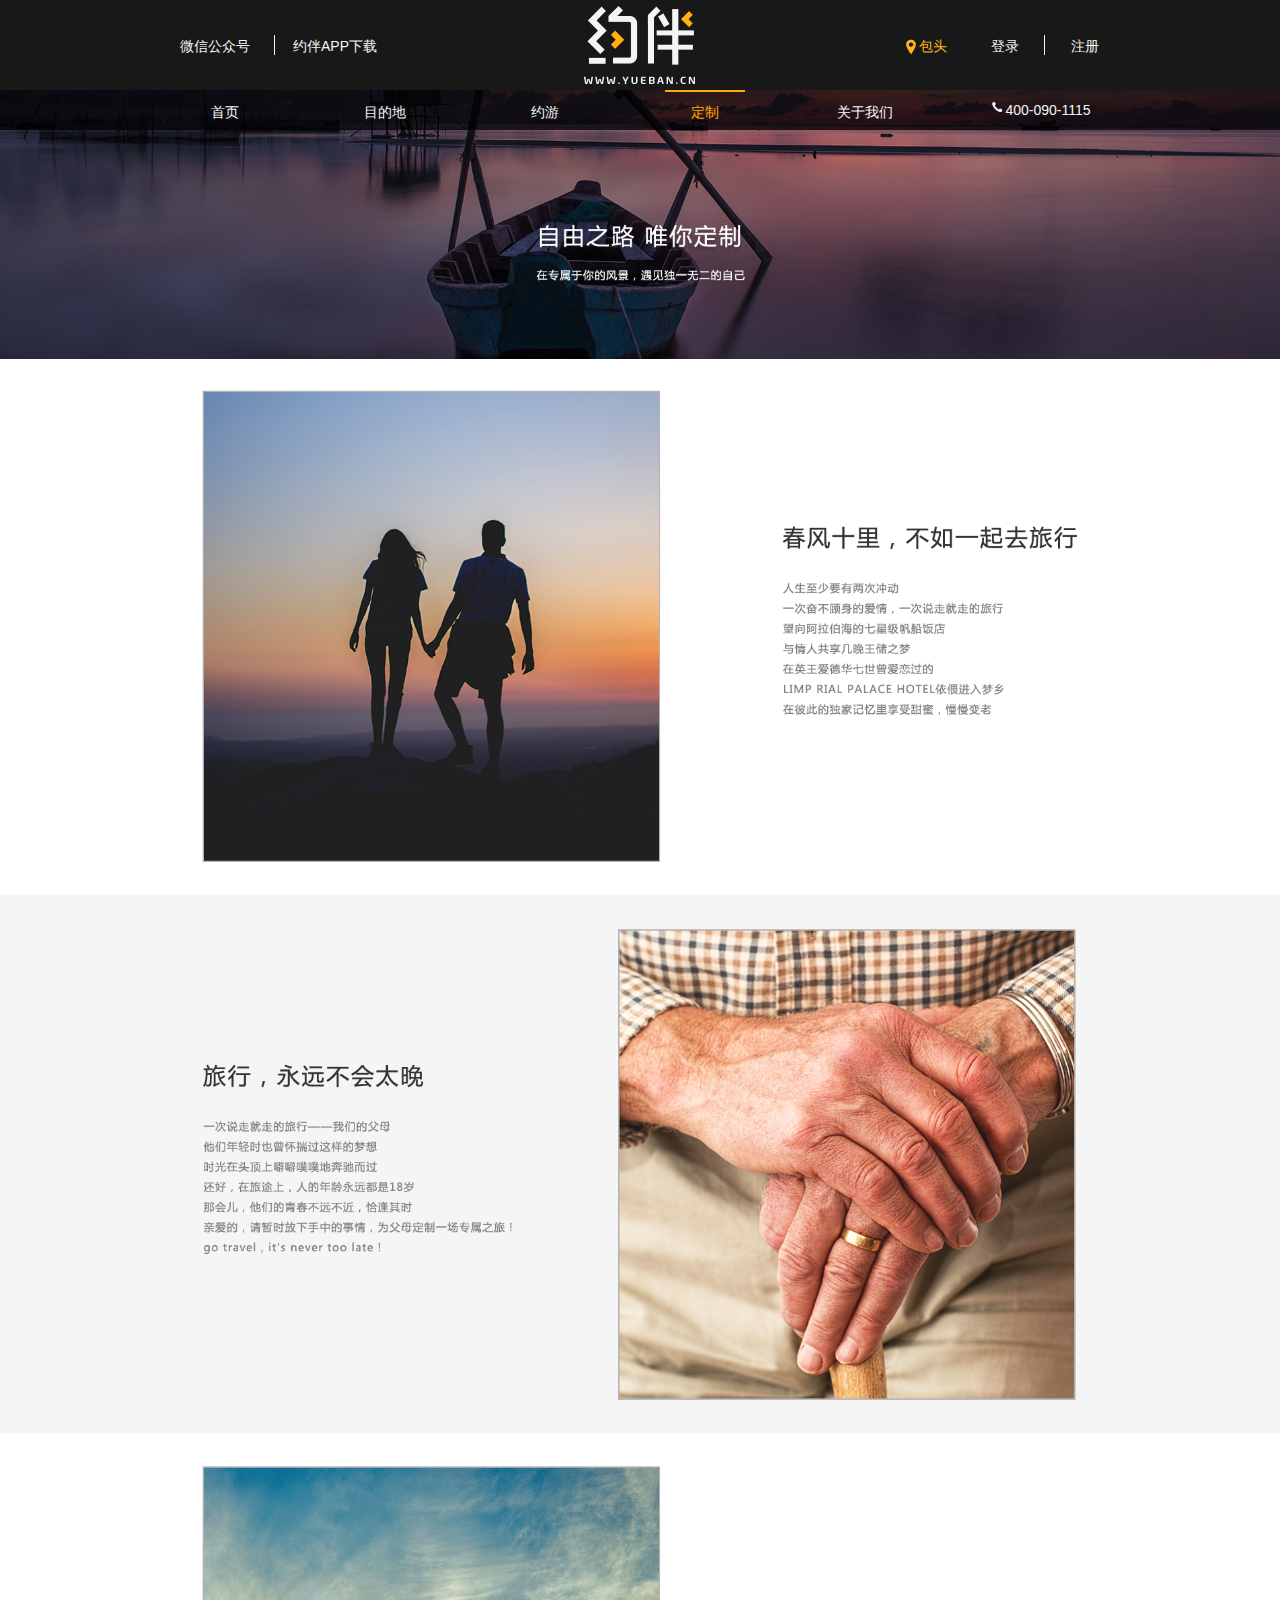
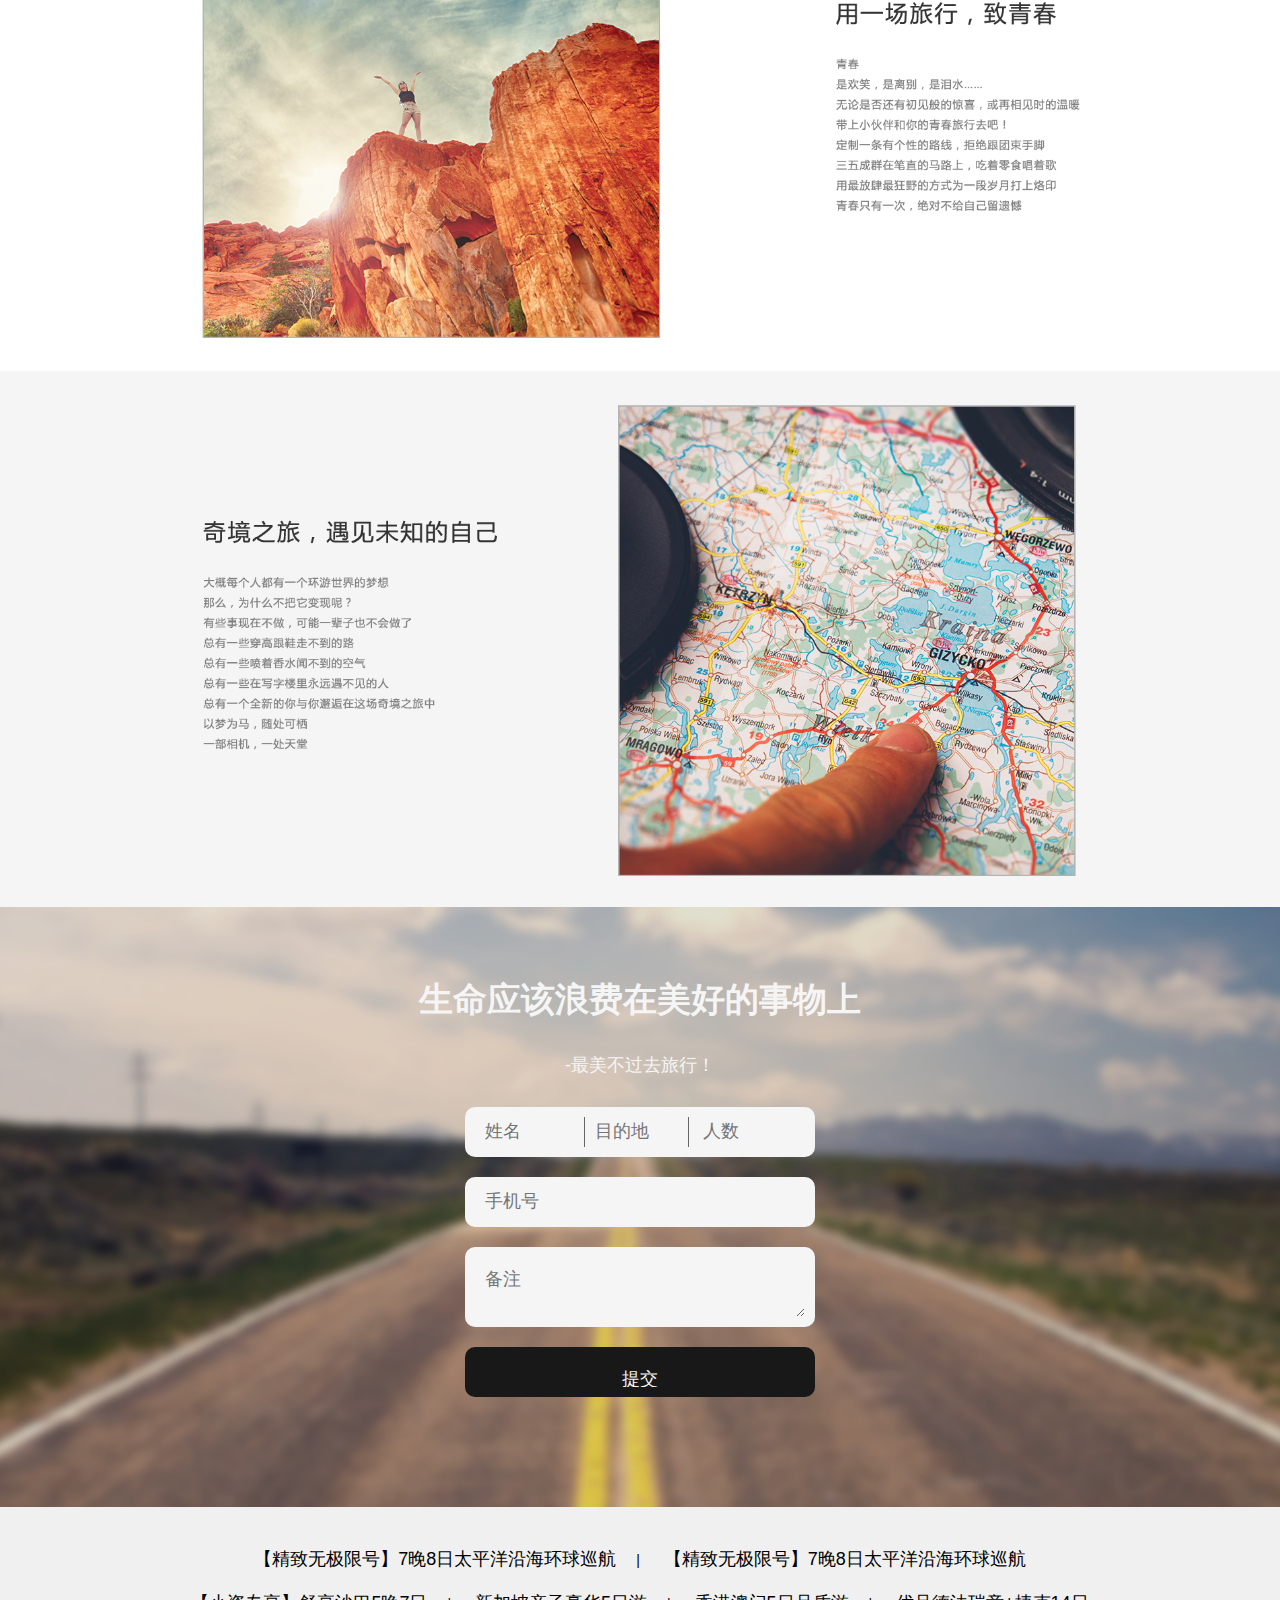
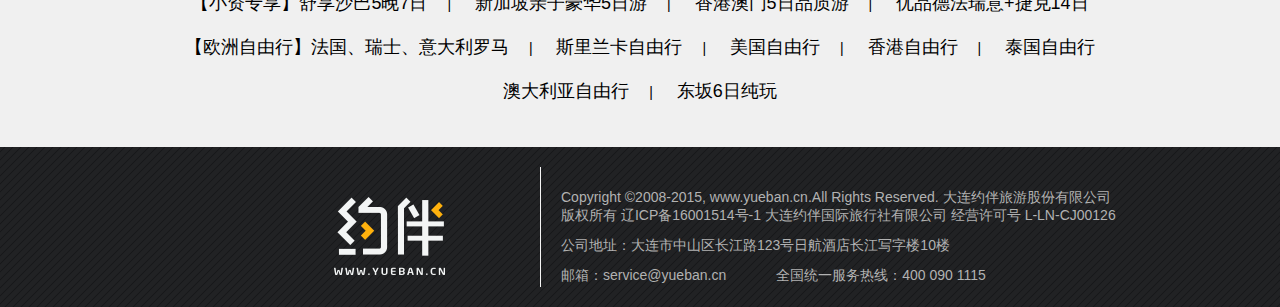
<file: yueban/open.html>
<!DOCTYPE html>
<html>
	<head>
		<meta charset="UTF-8">
		<title>了解更多</title>
		<link rel="stylesheet" href="css/head.css" />
		<link rel="stylesheet" type="text/css" href="css/knowmore.css"/>
		
		
	</head>
	<body>
		<div class="top">
			<div class="t_main">
				<ul class="download">
					<li class="fir"><a href="#">微信公众号</a>
						<img src="images/qc.png" alt="" />
					</li>
					<li class="sec">
						<a href="#">约伴APP下载</a>
						<img src="images/qc1.png" alt="" />
					</li>
				</ul> 
				<ul class="login">
					<li><a href="javascript:;"><img src="images/导航.png"/><span id="fir">包头</span></a></li>
					<li class="fir"><a href="login.html">登录</a></li>
					<li><a href="register.html">注册</a></li>
				</ul>
			</div>
		</div>

		<div class="pic1">
			<div class="header">
			<div class="nav">
				<ul class="n_main">
					<li class="n"><a href="index.html">首页</a></li>
					<li class="n"><a href="#">目的地</a>
						<ul class="sec1">
							<li><a href="#">移民考察</a></li>
							<li><a href="#">港澳</a></li>
							<li><a href="#">南亚西亚</a></li>
							<li><a href="#">东南亚</a></li>
							<li><a href="#">游轮</a></li>
							<li><a href="#">海岛</a></li>
							<li><a href="#">欧洲</a></li>
							<li><a href="#">日本</a></li>
							<li><a href="#">澳洲</a></li>
							<li><a href="#">美洲</a></li>
						</ul>
					</li>
 					<li class="n"><a href="#">约游</a>
						<ul class="sec2">
							<li><a href="#">大连</a></li>
							<li><a href="lvxingren.html">旅星人</a></li>
							<li><a href="#">约游</a></li>
						</ul>
					</li>
					<li class="n active"><a href="dingzhi.html">定制</a></li>
					<li class="n"><a href="#">关于我们</a></li>
					<li class="p"><a href="#"><img src="images/电话.png"/>400-090-1115</a></li>
					</ul>
			</div>
		</div>
			
			<img src="img/more-list-1.png" alt="" />
		</div>
		<div class="pic1">
			<img src="img/more-list-2.png" alt="" />
		</div>
		<div class="pic1">
			<img src="img/more-list-3.png" alt="" />
		</div>
		<div class="pic1">
			<img src="img/more-list-4.png" alt="" />
		</div>
		<div class="pic1">
			<img src="img/more-list-5.png" alt="" />
		</div>
		<div class="content"></div>
		
		
		<!--底部内容-->
		<div class="bottom">
			<div class="b_main">
				<p>
					<a href="#">【精致无极限号】7晚8日太平洋沿海环球巡航</a><span>|</span>
					<a href="#">【精致无极限号】7晚8日太平洋沿海环球巡航</a>
				</p>
				<p>
					<a href="#">【小资专享】舒享沙巴5晚7日</a><span>|</span>
					<a href="#">新加坡亲子豪华5日游</a><span>|</span>
					<a href="#">香港澳门5日品质游</a><span>|</span>
					<a href="#"> 优品德法瑞意+捷克14日</a>
				</p>
				<p>
					<a href="#">【欧洲自由行】法国、瑞士、意大利罗马</a><span>|</span>
					<a href="#">斯里兰卡自由行</a><span>|</span>
					<a href="#">美国自由行</a><span>|</span>
					<a href="#"> 香港自由行</a><span>|</span>
					<a href="#">泰国自由行</a>
				</p>
				<p>
					<a href="#">澳大利亚自由行</a><span>|</span>
					<a href="#"> 东坂6日纯玩</a>
				</p>
				
			</div>
		</div>
			
			
		<!--脚部-->
		<div class="footer">
			<div class="f_main">
				<div class="logo"><img src="images/yueban-logo@1x.png"/></div>
				<div class="word">
					<p>Copyright ©2008-2015, www.yueban.cn.All Rights Reserved. 大连约伴旅游股份有限公司版权所有 辽ICP备16001514号-1 大连约伴国际旅行社有限公司 经营许可号 L-LN-CJ00126</p>
					<p>公司地址：大连市中山区长江路123号日航酒店长江写字楼10楼</p>
					<p><span class="email">邮箱：service@yueban.cn</span><span>全国统一服务热线：400 090 1115</span></p>
				</div>
			</div>
		</div>
		<div class="goTop"><img src="img/top.png"/></div>
	</body>
	
	<script src="js/jquery-3.2.1.min.js"></script>
	<script src="js/head.js"></script>
	<script type="text/javascript">
		$(function(){
			$(".content").load("dingzhi.html .content4");
		})
	</script>
</html>
</file>
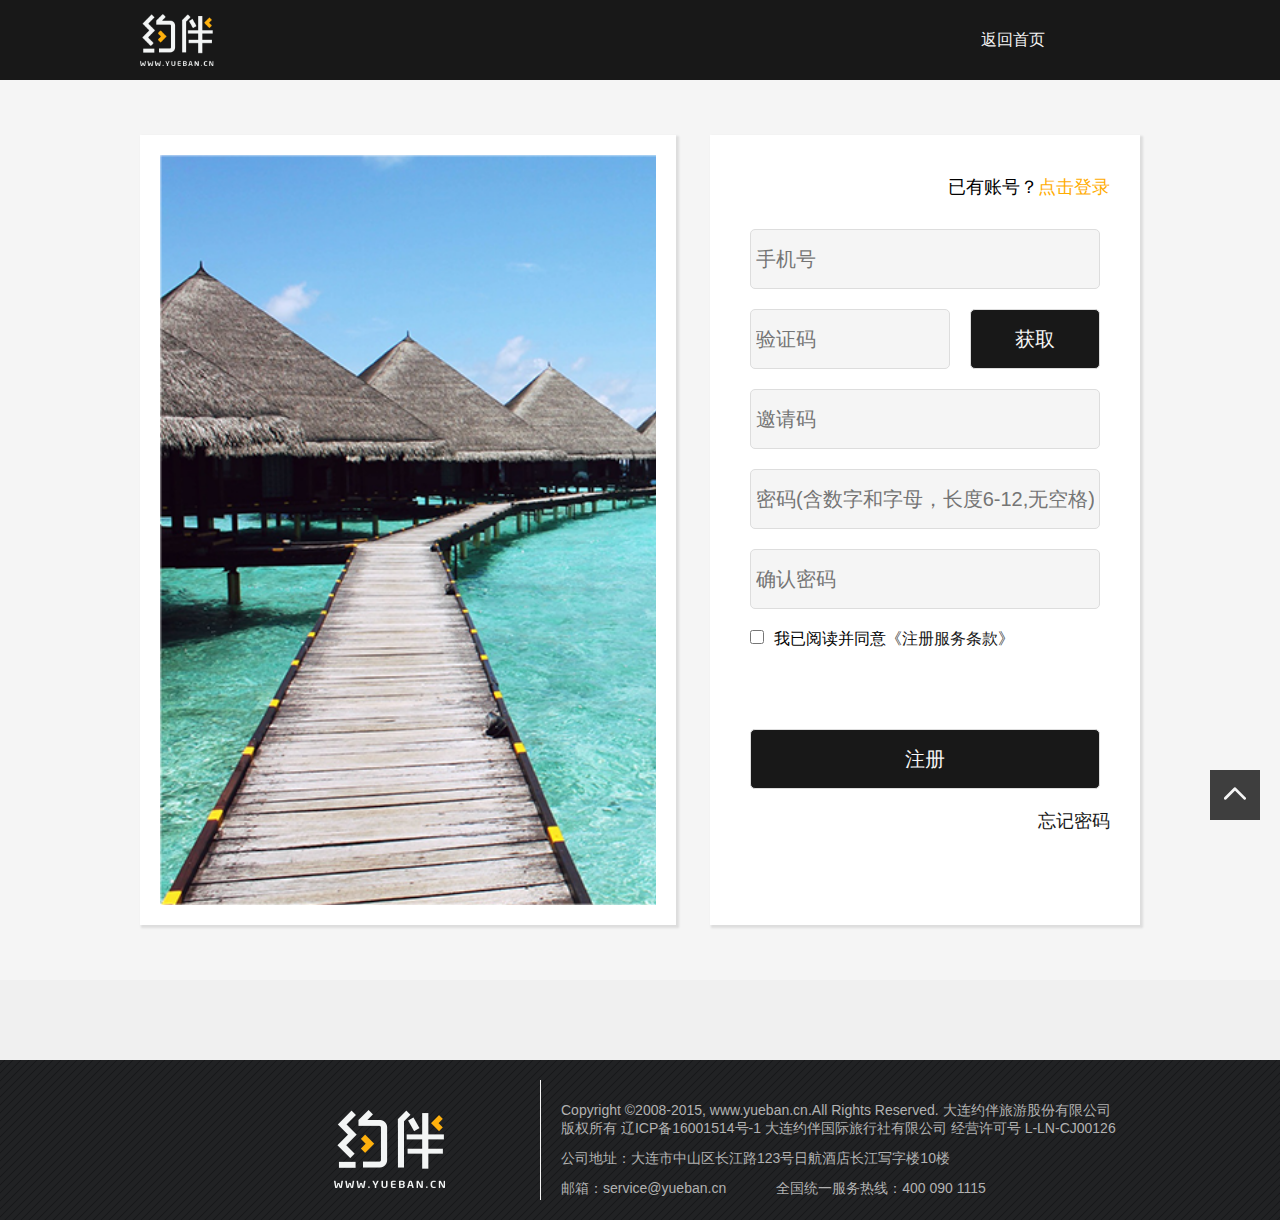
<file: yueban/register.html>
<!DOCTYPE html>
<html>
	<head>
		<meta charset="UTF-8">
		<title></title>
		<link rel="stylesheet" type="text/css" href="css/register.css"/>
	</head>
	<body>
		<div class="top">
			<div class="t_main">
				<ul class="nav">
					<li><a href="index.html">返回首页</a></li>
				</ul>
			</div>
		</div>
		<div class="container">
			<div class="content">
				<div class="left">
					<div id="img">
						<a href="#"><img src="images/auth-image.png" alt="广告位"/></a>
					</div>
				</div>
				<div class="right">
					<!--<form method="post">-->
						<div class="form">
						<p class="zc">已有账号？<a href="login.html">点击登录</a></p>
						<div class="inp">
							<input type="text" name="userID" placeholder="手机号" class="inp phone"/>
						</div>
						<div class="inp">
							<input type="text" class="inp code" placeholder="验证码"/>
							<input type="button" value="获取" class="inp hq"/>
						</div>
						<div class="inp">
							<input type="text" placeholder="邀请码" class="inp yq"/>
						</div>
						<div class="inp">
							<input type="password" name="password" class="inp pwd" placeholder="密码(含数字和字母，长度6-12,无空格)"/>
						</div>
						<div class="inp">
							<input type="password" class="inp pwdA" placeholder="确认密码"/>
						</div>
						<div class="inp">
							<input type="checkbox" class="inp check"/><span id="word">我已阅读并同意<a href="#">《注册服务条款》</a></span>
						</div>
						<div class="inp">
							<input type="submit" value="注册" class="inp btn"/>
						</div>
						<p class="rePwd"><a href="#">忘记密码</a></p>
						</div>
					<!--</form>-->
				</div>
			</div>
		</div>
		<div class="footer">
			<div class="f_main">
				<div class="logo"><img src="images/yueban-logo@1x.png"/></div>
				<div class="word">
					<p>Copyright ©2008-2015, www.yueban.cn.All Rights Reserved. 大连约伴旅游股份有限公司版权所有 辽ICP备16001514号-1 大连约伴国际旅行社有限公司 经营许可号 L-LN-CJ00126</p>
					<p>公司地址：大连市中山区长江路123号日航酒店长江写字楼10楼</p>
					<p><span class="email">邮箱：service@yueban.cn</span><span>全国统一服务热线：400 090 1115</span></p>
				</div>
			</div>
		</div>
		<div class="goTop"><img src="img/top.png"/></div>
	</body>
	<script src="js/jquery-3.2.1.min.js"></script>
	<script src="js/register.js"></script>
</html>
</file>
<file: yueban/css/index.css>
/*轮播*/
.banner{
	width:100%;
	height:560px;
	min-width:1000px;
	position:relative;
	overflow: hidden;
}
.banner .nav{
	width:100%;
	height:40px;
	position:absolute;
	z-index: 5;
	background-color:rgba(0,0,0,0.75);

}
.banner .nav .n_main{
	width:1000px;
	height:100%;
	margin:0 auto;
	padding: 0 5px;
	
}
.banner .nav .n_main li.p,.banner .nav .n_main li.n{
	height:100%;
	float:left;
	line-height: 40px;
	text-align:center;
	margin:0 40px;
}
.banner .nav .n_main li.p{
	width:110px;
	
}
.banner .nav .n_main li.n{
	width:80px;
	border-top:2px solid transparent;
	position:relative;
}
.banner .nav .n_main li.active{
	border-top-color:#FFAC00;
}
.banner .nav .n_main li.active>a{
	color:#FFAC00;
}
.banner .slider{
	width:100%;
	height:100%;
	white-space: nowrap;
	position:absolute;
	top:0;
}
.banner .slider a,.banner .slider a img{
	width:100%;
	height:100%;
}
.banner .n_main li.n ul{
	width:100%;
	position:absolute;
	left:0;
	top:38px;
	display: none;
	
}
.banner .n_main li.n ul li{
	width:100%;
	height:35px;
	text-align:center;
	border-top:1px solid #f5f5f5;
	background-color:rgba(0,0,0,.75);
}
.banner .pre{
	position:absolute;
	left:200px;
	top:50%;
	margin-top:-16px;
	width:32px;
	height:32px;
	cursor:pointer;
	background-color:rgba(0,0,0,.3);
	/*z-index: 1;*/
}
.banner .next{
	position:absolute;
	right:200px;
	top:50%;
	margin-top:-16px;
	width:32px;
	height:32px;
	cursor:pointer;
	background-color:rgba(0,0,0,.3);
	/*z-index: 1;*/
}
.banner .bn_word{
	width:80px;
	height:60px;
	position:absolute;
	bottom:30px;
	right:30px;
	color:#FFF;
	font-weight: bold;
	font-size:40px;
}
/*内容一部分*/
.content1{
	width:100%;
	height:660px;
	min-width:1000px;
	background-color:#fff;
}
.content1 .c_main,.content2 .c2_main{
	width:1000px;
	height:100%;
	margin:0 auto;
	position: relative;
	padding-top:50px;
}
.content1 .c_main .title1,.content2 .c2_main .title2,.content3 .c3_main .title3,.content4 .c4_main .title4{
	width:100%;
	height:100px;
	text-align:center;
}
.content1 .c_main .title1 h2,.content2 .c2_main .title2 h2,.content3 .c3_main .title3 h2,.content4 .c4_main .title4 h2{
	font-size:28px;
}
.content1 .c_main .title1 p,.content2 .c2_main .title2 p,.content3 .c3_main .title3 p,.content4 .c4_main .title4 p{
	margin-top:15px;
}
.content1 .c_main .row{
	width:100%;
	height:400px;
	padding:30px 0 10px 20px;
}
.content1 .c_main .row .c_slider{
	/*display: inline-block;*/
	float:left;
}
.content1 .c_main .row .c_slider a{
	height:285px;
	color:#333;
	display: inline-block;
}
.content1 .row .c_slider a .bann{
	width:175px;
	height:100%;
	border-radius: 5px;
	margin-right:15px;
	box-shadow: 0 0 10px #999;
	border:2px solid transparent;
	position:relative;
}
.content1 .c_slider a .bann .b_top{
	width:100%;
	height:130px;
	overflow: hidden;
	position:absolute;
	top:0;
	left:0;
	text-align:center;
}
.content1 .bann .b_top img{
	border-radius:5px 5px 0 0;
	width:100%;
}
.content1 .c_slider a .bann .b_bottom{
	width:100%;
	height:160px;
	padding:25px 10px;
	font-size:12px;
	border-radius: 0 0 5px 5px;
	position:absolute;
	bottom:0;
	left:0;
}
.content1 .bann .b_bottom .head{
	width:60px;
	height:60px;
	border-radius: 50%;
	border:2px solid #f5f5f5;
	position:absolute;
	top:-30px;
	right:10px;
	text-align:center;
	overflow: hidden;
}
.content1 .bann .b_bottom .head img{
	width:100%;
}
.content1 .bann .b_bottom .age{
	margin-left:10px;
	border-radius: 3px;
	background-color:#78C2EA;
	color:#f5f5f5;
}
.content1 .bann .b_bottom .f{
	padding:4px 0;
}
.content1 .bann .b_bottom .job{
	padding:0 10px;
	border-radius: 4px;
	color:#333;
	background-color:#E2E2E2;
}
.content1 .bann .b_bottom .d{
	color:#aaa;
	text-overflow: ellipsis;
}
.content1 .bann .b_bottom .s{
	position:absolute;
	bottom:10px;
	left:10px;
}
.content1 .c_main .more{
	width:100%;
	height:60px;
}
.content1 .c_main .more .m_main{
	width:130px;
	height:50px;
	position:absolute;
	bottom:50px;
	left:50%;
	margin-left:-65px;
	line-height: 50px;
	text-align:center;
	background-color:#FFAC00;
	border-radius: 25px;
}
.content1 .c_main .more .m_main a{
	font-size:20px;
}
/*内容二*/
.content2{
	width:100%;
	height:800px;
	background-color: #f5f5f5;
}
.content2 .c2_main .row2{
	width:100%;
	height:620px;
}
.content2 .c2_main .row2 .one{
	width:100%;
	height:280px;
	margin-top:20px;
	padding-left:15px;
}
.content2 .row2 .one a{
	/*display: inline-block;*/
	float:left;
	width:224px;
	height:280px;
	margin-right:15px;
	border:1px solid #f0f0f0;
	border-radius: 5px;
	position: relative;
}
.content2 .row2 .one a .t{
	width:100%;
	height:220px;
	text-align:center;
	position:absolute;
	top:0;
	left:0;
	overflow: hidden;
}
.content2 .one a .t .t_hidden{
	width:100%;
	height:100%;
	background-color:rgba(255,172,0,.7);
	position:absolute;
	top:0;
	left:0;
	display: none;
	
}
.content2 .one .t .t_hidden>span{
	font-size:24px;
	display: inline-block;
	width:150px;
	height:34px;
	border:2px solid #f5f5f5;
	border-radius: 20px;
	color:#f5f5f5;
	position:absolute;
	top:50%;
	left:50%;
	margin-top:-17px;
	margin-left:-75px;

}
.content2 .one a .t img{
	width:100%;
	border-radius: 5px 5px 0 0;
}
.content2 .one a h3{
	width:100%;
	height:60px;
	line-height: 60px;
	font-size:16px;
	border:1px solid #f1f1f1;
	text-align: center;
	color:#181818;
	background-color:#FFF;
	position:absolute;
	bottom:0;
	left:0;
	font-weight:lighter;
	border-radius: 0 0 5px 5px;
}
.content2 .one .t:hover~h3{
	color:#FFAC00;
	box-shadow: 0 2px 8px #CCC;
}
.content2 .one .t:hover .t_hidden{
	display: block;
	
}
.content2 .one h3:hover{
	color:#FFAC00;
	box-shadow: 0 2px 8px #CCC;
}
/*内容三*/
.content3{
	width:100%;
	min-width:1000px;
	height:800px;
	background:url(../img/background-image.png) no-repeat;
	background-size: cover;
}
.content3 .c3_main{
	width:1000px;
	height:100%;
	margin:0 auto;
	padding-top:50px;
}
.content3 .c3_main .row3{
	width:100%;
	height:600px;
}
.content3 .c3_main .row3 .t_fir,.content3 .c3_main .row3 .t_sec{
	width:460px;
	height:178px;
	background-color:#FFF;
	border-radius: 8px;
	margin-top:20px;
	padding:20px;
}
.content3 .c3_main .row3 .t_fir{
	float:left;
	margin-left:20px;
}
.content3 .c3_main .row3 .t_sec{
	float:right;
	margin-right:20px;
}
.content3 .row3 a{
	width:100%;
	height:100%;
	display: inline-block;
}
.content3 .row3 a .img{
	width:155px;
	height:135px;
	overflow: hidden;
	float:left;
	border-radius: 5px;
}
.content3 .row3 a .img img{
	width:100%;
}
.content3 .row3 a .word{
	width:240px;
	height:100%;
	float:right;
	position: relative;
}
.content3 .row3 a .word h4{
	font-weight:lighter;
	font-size:18px;
	color:#000;
}
.content3 .row3 a .word p{
	position:absolute;
	bottom:0;
	right:0;
	color:#000;
	font-size:18px;
}
.content3 .row3 a .word span{
	color:#FFB111;
}
.content3 a .word p span:nth-of-type(2){
	font-weight: bold;
	font-size:24px;
}
.content4{
	width:100%;
	height:600px;
	min-width:1000px;
	background-color:#FFF;
	/*overflow: hidden;*/
}
.content4 .c4_main{
	width:1000px;
	height:100%;
	margin:0 auto;
	/*border:1px solid red;*/
	padding-top:50px;
}
/*内容四*/
.content4 .c4_main .row4{
	width:100%;
	height:400px;
	position:relative;
	/*overflow: hidden;*/
}
.content4 .c4_main .row4 .r_pre,.content4 .c4_main .row4 .r_next{
	width:50px;
	height:50px;
	padding-top:10px;
	text-align: center;
	border-radius: 50%;
	background-color:rgba(0,0,0,.75);
	position:absolute;
	top:50%;
	margin-top:-25px;
}
.content4 .c4_main .row4 .r_pre{
	left:-50px;
}
.content4 .c4_main .row4 .r_next{
	right:-50px;
}
.content4 .c4_main .row4 .r_main{
	width:100%;
	height:100%;
	margin:0 auto;
	padding:0 20px;
	overflow: hidden;
}
.content4 .c4_main .row4 .r_main .o{
	height:400px;
	overflow: hidden;
	position:absolute;
	top:0;
}
.content4 .c4_main .row4 .r_main .o li{
	float:left;
	/*margin:5px;*/
	overflow: hidden;
}
.content4 .row4 .r_main .main_fir{
	width:290px;
	height:100%;
	border-radius: 8px;
	overflow: hidden;
	border:1px solid #999;
	margin:2px 13px;
	float:left;
}
.content4 .r_main .main_fir .r_img{
	width:100%;
	height:340px;
	position:relative;
	overflow: hidden;
}
.content4 .r_main .main_fir .r_img img{
	height:100%;
}
.content4 .main_fir .r_img .r_hidden{
	width:100%;
	height:100%;
	background-color:rgba(255,172,0,.75);
	position:absolute;
	color:#FFF;
	padding:25px;
	font-size: 16px;
}

.content4 .r_img .r_hidden p:nth-of-type(2){
	position:absolute;
	bottom:20px;
	text-align:right;
	right:20px;
}
.content4 .r_main .main_fir .r_word{
	width:100%;
	height:56px;
	text-align:center;
}
.content4 .main_fir .r_word span{
	font-size:18px;
	line-height: 56px;
	margin:0 3px;
	color:#000;
}
.content4 .main_fir .r_word span.da{
	color:#666;
}
</file>
<file: yueban/css/head.css>
*{
	margin:0;
	padding:0;
	box-sizing:border-box;
}
body{
	 font-family: Helvetica Neue,Helvetica,Arial,sans-serif;
	 font-size:14px;
	 background-color: #f5f5f5;
}
a{
	font-size:14px;
	text-decoration: none;
	color:#F5F5F5;
}
ul{
	list-style: none;
}


.top{
	width:100%;
	height:90px;

	background-color:#181818;
}
.top .t_main{
	width:1000px;
	height:100%;
	margin:0 auto;
	padding:0 15px;
	background: url(../images/yueban-logo@1x.png) center no-repeat;
}
.top .t_main .download{
	width:240px;
	height:100%;
	float:left;
}
.top .t_main .login{
	width:240px;
	height:100%;
	float:right;
}
.top .t_main li{
	height:20px;
	float:left;
	margin-top:35px;
	padding-top:3px;
	text-align:center;
	position:relative;
}
.top .t_main .download li{
	width:120px;
}
.top .t_main .login li{
	width:80px;
}
.top .t_main .login img{
	vertical-align: middle;
}
.top .t_main li.fir{
	border-right:1px solid #f5f5f5;
}
.top .t_main .login #fir{
	color:#FFB519;
}
.top .t_main li.fir img,.top .t_main li.sec img{
	width:150px;
	height:150px;
	position:absolute;
	top:25px;
	left:-20px;
	z-index:999;
	display: none;
}

.bottom{
	width:100%;
	min-width:1000px;
	height:240px;
	background-color:#f0f0f0;
}
.bottom .b_main{
	width:1000px;
	height:100%;
	margin:0 auto;
	padding:30px 0;
}
.bottom .b_main p{
	text-align:center;
	padding:10px 0;
}
.bottom .b_main p a{
	font-size:18px;
	color:#000;
	margin:0 20px;
}
.bottom .b_main p a:hover{
	color:#FFAC00;
}

.footer{
	width:100%;
	height:160px;
	min-width:1000px;
	background:url(../img/footer-background@1x.png);
}
.footer .f_main{
	width:1000px;
	height:100%;
	margin:0 auto;
	position:relative;
}
.footer .f_main .logo{
	width:300px;
	height:120px;
	padding-top:30px;
	text-align:center;
	position:absolute;
	left:100px;
	top:50%;
	margin-top:-60px;
}
.footer .f_main .word{
	width:600px;
	height:120px;
	padding:10px 20px;
	position:absolute;
	right:0;
	top:50%;
	margin-top:-60px;
	border-left:1px solid #f5f5f5;
}
.footer .f_main .word p{
	margin:12px 0;
	color:#b2b2b2;
}
.footer .f_main .word p .email{
	margin-right:50px;
}
.goTop{
	width:50px;
	height:50px;
	background-color:rgba(0,0,0,.75);
	position:fixed;
	right:20px;
	bottom:80px;
	text-align:center;
	padding-top:8px;
	display: none;
}
</file>
<file: myKTV/dist/mui/css/mui.picker.css>
.mui-picker{background-color:#ddd;position:relative;height:200px;overflow:hidden;border:solid 1px rgba(0,0,0,.1);-webkit-user-select:none;user-select:none;box-sizing:border-box;list-style:none}.mui-picker-inner{box-sizing:border-box;position:relative;width:100%;height:100%;overflow:hidden;-webkit-mask-box-image:-webkit-linear-gradient(bottom,transparent,transparent 5%,#fff 20%,#fff 80%,transparent 95%,transparent);-webkit-mask-box-image:linear-gradient(top,transparent,transparent 5%,#fff 20%,#fff 80%,transparent 95%,transparent)}.mui-pciker-list,.mui-pciker-rule{box-sizing:border-box;padding:0;margin:0;width:100%;height:36px;line-height:36px;position:absolute;left:0;top:50%;margin-top:-18px}.mui-pciker-rule-bg{z-index:0}.mui-pciker-rule-ft{z-index:2;border-top:solid 1px rgba(0,0,0,.1);border-bottom:solid 1px rgba(0,0,0,.1)}.mui-pciker-list{z-index:1;-webkit-transform-style:preserve-3d;transform-style:preserve-3d;-webkit-transform:perspective(1000px) rotateY(0) rotateX(0);transform:perspective(1000px) rotateY(0) rotateX(0)}.mui-pciker-list li{width:100%;height:100%;position:absolute;text-align:center;vertical-align:middle;-webkit-backface-visibility:hidden;backface-visibility:hidden;overflow:hidden;box-sizing:border-box;font-size:16px;font-family:"Helvetica Neue",Helvetica,Arial,sans-serif;color:#888;padding:0 8px;white-space:nowrap;-webkit-text-overflow:ellipsis;text-overflow:ellipsis;overflow:hidden;cursor:default;visibility:hidden;list-style:none}.mui-pciker-list li.highlight,.mui-pciker-list li.visible{visibility:visible}.mui-pciker-list li.highlight{color:#222}
</file>
<file: myKTV/dist/mui/css/mui.poppicker.css>
.mui-poppicker{position:fixed;left:0;width:100%;z-index:999;background-color:#eee;border-top:solid 1px #ccc;box-shadow:0 -5px 7px 0 rgba(0,0,0,.1);-webkit-transition:.3s;transition:.3s;bottom:0;-webkit-transform:translateY(300px);transform:translateY(300px)}.mui-poppicker.mui-active{-webkit-transform:translateY(0);transform:translateY(0)}.mui-android-5-1 .mui-poppicker{bottom:-300px;-webkit-transition-property:bottom;transition-property:bottom;-webkit-transform:none;transform:none}.mui-android-5-1 .mui-poppicker.mui-active{bottom:0;-webkit-transition-property:bottom;transition-property:bottom;-webkit-transform:none;transform:none}.mui-poppicker-header{padding:6px;font-size:14px;color:#888}.mui-poppicker-header .mui-btn{font-size:12px;padding:5px 10px}.mui-poppicker-btn-cancel{float:left}.mui-poppicker-btn-ok{float:right}.mui-poppicker-clear{clear:both;height:0;line-height:0;font-size:0;overflow:hidden}.mui-poppicker-body{position:relative;width:100%;height:200px;border-top:solid 1px #ddd}.mui-poppicker-body .mui-picker{width:100%;height:100%;margin:0;border:none;float:left}
</file>
<file: myKTV/dist/css/login.css>
*{padding:0;margin:0;box-sizing:border-box}.background{background:url(../img/zyy_bg.fw.png) no-repeat;background-size:cover}a{text-decoration:none}.background .padding{padding:150px 50px 0 50px}#telphone{background:url(../img/zyy_icon1.fw.png) no-repeat;background-size:20px 20px;background-position:0 center;padding-left:30px;border-radius:40px}#pwd{background:url(../img/zyy_icon2.fw.png) no-repeat;background-size:20px 20px;background-position:0 center;padding-left:40px}.padding>.list .item,.padding>.list .item:first-child,.padding>.list .item:last-child{border-radius:30px;margin-top:10px;margin-bottom:30px;height:60px}.padding>.list .item:last-child{margin-top:50px;margin-bottom:10px}#login{text-align:center;height:60px;width:90%}.opeate{padding:0 20px 0}#freeReg{float:left;color:#fff}#remPwd{float:right;color:#fff}
</file>
<file: myKTV/dist/css/register.css>
*{padding:0;margin:0;box-sizing:border-box}.background{background:url(../img/zyy_bg.fw.png) no-repeat;background-size:cover}a{text-decoration:none}.background .padding{padding:100px 50px 0 50px}#code,#pwd,#repwd,#telphone{padding-left:30px;border-radius:40px}#telphone{background:url(../img/zyy_icon1.fw.png) no-repeat;background-size:20px 20px;background-position:0 center}#code{background:url(../img/zyy_icon3.fw.png) no-repeat;background-size:20px 20px;background-position:0 center}#pwd,#repwd{background:url(../img/zyy_icon2.fw.png) no-repeat;background-size:20px 20px;background-position:0 center}#getCode{font-size:12px}.padding>.list .item,.padding>.list .item:first-child,.padding>.list .item:last-child{border-radius:30px;margin-top:10px;margin-bottom:30px;height:50px}.padding>.list .item:last-child{margin-top:50px;margin-bottom:10px}#reg{text-align:center;height:60px;width:90%}
</file>
<file: myKTV/dist/css/home.css>
*{padding:0;margin:0;box-sizing:border-box}.bar.bar-header{background:url(../img/zyy_headbg.fw.png) no-repeat;background-size:cover}.bar.bar-header>.title{color:#fff}#transparent{background-color:#CC4CD6;border-radius:5px;margin-left:15px;margin-right:15px}.bar.item-input-inset .item-input-wrapper input{background:url(../img/zyy_search1.png) no-repeat;background-size:20px;background-position:0 center;padding-left:30px!important;color:#fff;height:30px}.bar.item-input-inset .item-input-wrapper input::-webkit-input-placeholder{color:#fff}.button-clear.button-clear{color:#fff}button.button.button-clear img{width:22px}.bar .button.button-clear,.bar button.button-clear span{margin-right:5px}.bar.item-input-inset .item-input-wrapper{background-color:#e165ec;height:30px!important;padding-top:15px}.history{height:50px;line-height:30px;color:#999;font-size:18px}.history i{margin-right:10px}.delete{height:60px;text-align:center;font-size:20px;color:#f15a5a!important}.delete img{width:20px;margin-right:10px}.list .item.img{width:25%;height:110px;float:left;border:none;padding-top:8px;padding-bottom:8px}.full-image.img{width:85%}.full-image.img+p{text-align:center}.item{border-width:0}.col.col-60.color{color:#639}.col.col-75 ul{line-height:2.5}.col.col-75 ul li{padding-left:10px;overflow:hidden;text-overflow:ellipsis;white-space:nowrap}.full-image.mingdian{width:80%;float:right;padding-right:20px}.heart{height:20px;margin-right:7px}.row{margin:0;padding:0}.sing{padding:0}.time{height:50px;color:#639;line-height:50px}.datailTime{display:inline-block;height:30px;width:30px;border:1px solid #E0E0E0;text-align:center;line-height:30px}.hi{height:45px;line-height:45px}.price{height:60px;line-height:60px}.money{display:inline-block;width:40px;color:#fff;background:url(../img/zyy_price.fw.png) no-repeat;background-size:contain;background-position:center}.red{height:50px;line-height:50px;color:#f15a5a}.nowP{display:inline-block;height:35px;line-height:35px;color:#639;font-size:18px}.preP{display:inline-block;height:35px;line-height:35px;margin-left:20px;text-decoration:line-through}.bought{display:inline-block;height:35px;line-height:35px;float:right;color:#E0E0E0}.tabs.tabs-icon-top .tab-item .icon{margin-top:5px;margin-bottom:3px;height:24px}.content.report{width:100%;height:100%;background:#f0f0f0 url(../img/zyy_report.fw.png) no-repeat;background-position:center 30%}.picture{border-radius:0!important}.pictures.item{position:relative}.pictures.item img{position:absolute;top:10px;left:75%;height:100%}.chatTime{text-align:center;margin-top:10px;color:#999}.mes{text-align:left;line-height:40px}.myNav{position:fixed;margin-top:60px;right:10px;width:15px;text-align:center;z-index:100}.actived{height:15px;width:15px;border-radius:50%;background:red;color:#FFF}.slide-imgs{height:120px}.grey{color:#999}.head-row .col.col-33{text-align:center;color:#666;border-left:1px solid #F0F0F0;position:relative}.row.head-row{height:50px;line-height:50px;border-bottom:1px solid #F0F0F0}.row.head-row .show{z-index:100;width:100%;position:absolute;top:50px;left:0}.row.head-row .show .item{width:100%;padding:0;padding-left:5px;border-bottom:1px solid #ccc}.item.item-avatar.border{padding-left:100px}.item.item-avatar.border img{border-radius:0;max-width:70px;max-height:70px}.icon.ion-android-favorite{color:#f15a5a}.item.item-avatar.border .price{color:#639;font-size:22px;height:45px;line-height:45px}span.right{float:right}span.right .grey{display:inline-block;background-color:#F2F2F2;color:#639}span.right input.grey{width:40px;height:30px}.ion-ios-arrow-forward.margin10{margin-left:10px}.submitOrder{background-color:#639;color:#fff}.bggrey{background-color:#F2F2F2}.cardPage{margin-top:100px;width:93%;height:600px}.kaquan{width:93%;height:150px;border-radius:10px;margin:10px auto;background:url(../img/zyy_bg2.fw.png) no-repeat #fff;background-size:150px 150px;background-position:left top;position:relative}.hui{width:150px;height:150px;text-align:center;line-height:150px;float:left}.hui img{margin-top:50px;width:50px}.infos{float:left;margin-left:10px}.infos h2{margin-top:20px;color:#f15a5a}.dh-red{position:absolute;top:0;right:0;width:50px}.tabs-color-active-royal{height:80px}.my-tabs{width:85%;height:30px;margin:40px auto}.my-tab .t1{width:50%;background-color:#fff;color:#639;text-align:center;line-height:30px;float:left;border:1px solid #639}.my-tab .t1.active{background-color:#639;color:#fff}.modal.zyymodal{height:100%;width:100%}
</file>
<file: myKTV/dist/css/goodDetail.css>
p{margin:0}.zyy-heder{background:url(../imgzyy_bgktv.png) repeat}.button-clear.button-clear{color:#fff}button.button.button-clear img{width:22px;padding-top:5px}.bar .button.button-clear,.bar button.button-clear span{margin-right:5px}.bar.item-input-inset .item-input-wrapper{background-color:#e165ec}.bar.item-input-inset .item-input-wrapper input{padding-left:4px;color:#fff}.zyy-small-img{width:18px}.zyy-big-txt{font-size:24px;letter-spacing:5px;margin-bottom:5px}.zyy-timeover{font-size:20px;margin-right:10px}.zyy-time-border{display:inline-block;border:1px solid #e9e9e9;margin:0 5px}.zyy-sing-price{float:left}.zyy-sing-price .zyy-price-bcg{display:inline-block;background:url(../zyy-img/pic9.png) no-repeat;background-size:cover;color:#fff;margin-left:10px;width:60px;height:47px;padding-top:3px}.zyy-sing-price .zyy-price-bcg .zyy-price-num{font-size:32px}.zyy-sing-ktv{float:right;margin-right:10px}.zyy-sing-ktv img{width:80px}p.assertive{font-size:16px}.zyy-shop-ktv{float:right}.zyy-shop-ktv img{width:80px}.zyy-border-left{border-left:1px solid #e9e9e9}.item.item-divider.item-icon-left img{height:18px;margin-top:8px;margin-left:8px}.zyy-thumbnail-right{font-size:12px;color:#999;float:right;margin-top:2px}div.zyy-royal{color:#639;margin-top:10px}div.zyy-royal .zyy-now-price{font-size:32px}div.zyy-royal .zyy-old-price{color:#999;text-decoration:line-through;margin-left:10px}.tabs.tabs-icon-top .tab-item .icon{margin-top:5px;margin-bottom:3px;height:24px}.zyy-ktv-bcg.item{height:220px;padding:0;position:relative;background:url(../img/zyy_bgktv.fw.png) no-repeat}.zyy-order-left{float:left}.zyy-order-left span:nth-child(1){font-size:28px;color:#639}.zyy-order-left span:nth-child(2){color:#999;text-decoration:line-through;margin-left:10px}.zyy-order-right.assertive{float:right;margin-top:5px;color:#d6514f}.zyy-user-text{float:left}.zyy-user-time{float:right}.zyy-clear{clear:both}.item-body{padding:0}.item-body img{height:80px;margin-right:20px}.zyy-footer{margin-top:-10px}.zyy-footer-icon{font-size:18px}.zyy-footer-price{background-color:#639;color:#FFF;height:44px}.zyy-footer-price span:nth-child(1){font-size:32px;margin-right:20px}.zyy-footer-price span:nth-child(2){font-size:18px}
</file>
<file: myKTV/dist/css/hyd-universal.css>
.hyd-float-left{float:left}.hyd-float-right{float:right}.hyd-body-bgcolor{background-color:#f2f2f2}.hyd-no-border{border:none}.hyd-border-lef{border-left:1px solid #ccc}.hyd-border-rig{border-right:1px solid #ccc}.hyd-content-bgcolor{width:100%;height:100%;background-color:#f2f2f2}.hyd-border-bot{border-bottom:1px solid #ccc}.hyd-font-style{font-size:14px;color:#999}.hyd-header-bg{background:url(../img/hyd-10.png) no-repeat;background-size:cover}.bar .hyd-header-opacity{background-color:rgba(238,238,238,.15);height:30px;margin-top:3px;margin-left:10px}.bar .item-input-wrapper .hyd-header-inp{background-color:rgba(238,238,238,0);height:20px}.bar .item-input-wrapper .hyd-header-inp::placeholder{color:#f5f5f5}.bar .hyd-header-temp{font-size:16px;margin:8px 5px}.hyd-header-icon{font-size:28px;margin:4px 10px}
</file>
<file: myKTV/dist/css/hyd-page-1.css>
.myCanvas{width:100%;margin-bottom:10px;background:url(../img/hyd-1.png) no-repeat;background-size:cover}.hyd-page1-ul1{width:100%;height:64px;display:flex;justify-content:space-around}.hyd-page1-ul1 li{width:62px}.hyd-page1-ul1 li img{width:62px;height:62px}.hyd-page1-ul2{width:100%;height:30px;margin-top:10px;display:flex;justify-content:space-around}.hyd-page1-ul2 li{text-align:center;width:62px}.hyd-news-item{height:38px;padding:8px 16px}.hyd-news-font1{color:#f30;font-size:14px}.hyd-news-font2{font-size:14px}.hyd-mid-bgcolor{width:100%;height:200px;background-color:#f2f2f2}
</file>
<file: myKTV/dist/css/hyd-page-6.css>
.hyd-chat-triangle3{width:0;border:5px solid transparent;border-right-color:#ccc}.hyd-top-margin{margin-top:4px}.hyd-content-padding{padding:5px 20px}.hyd-text-lineheight{line-height:1.6}.hyd-text-color{color:#639;font-size:20px}.hyd-text-line{text-decoration:line-through;color:#ccc}
</file>
<file: myKTV/dist/css/lmy.css>
body{background-color:#f2f2f2}.lmy .bar-header{background:url(../img/bg.png) no-repeat;background-size:100%}.lmy .button.button-light.button-clear{color:#fff}.lmy .bar .title{color:#fff;font-size:19px}.lmy .message .tab-item.activated,.lmy .tab-item.tab-item-active,.tab-item.active,.zhaobiaos .tab-item.activated,.zhaobiaos .tab-item.tab-item-active{color:#639!important;border-bottom:1px solid #639}.zhaobiao-tabs2 .tab-nav.tabs{background-color:#fff}.lmy .tabs-striped .tab-item.activated,.lmy .tabs-striped .tab-item.active,.lmy .tabs-striped .tab-item.tab-item-active{color:#639;border-color:#639}.lmy .item{border:none}.lmy .left{float:left}.lmy .right{float:right}.lmy .item h2{font-size:14px}.lmy .item p{font-size:13px}.lmy .my-btn{display:block;background-color:#639;color:#fff;margin-top:-20px;padding:3px;line-height:0;min-height:20px;font-size:13px;position:absolute;right:5px;border-radius:5px}.lmy.zhaobiaos{margin-top:98px}.lmy ion-tabs.tabs-color-active-positive .tab-item{color:#444;border-bottom:1px solid transparent}.lmy ion-tabs.tabs-color-active-positive .tab-item.activated,.lmy ion-tabs.tabs-color-active-positive .tab-item.active,.lmy ion-tabs.tabs-color-active-positive .tab-item.tab-item-active{color:#639;border-bottom:1px solid #639}.lmy.detail4 .item-text-wrap{line-height:1.5;padding-top:0}.lmy.detail4 .bar-footer{background-color:#639}.bar button.button-clear,.lmy.detail4 .bar .button.button-clear{color:#fff}.lmy.has-header{top:88px}.lmy2{top:98px}.lmy .my-input{max-width:90px}
</file>
<file: myKTV/dist/css/lmy2.css>
body{background-color:#f2f2f2}a{text-decoration:none}.lmy3 .button.button-light.button-clear{color:#fff}.bar button.button-clear,.lmy3 .bar .button.button-clear{color:#fff}.lmy3 .item{border-top:none;padding-bottom:0}.lmy3 .search{position:absolute;right:40px}.lmy3 .tabs{background:url(../img/bg.png) no-repeat;background-size:100%;top:0}.lmy3 .tab-item{max-width:70px;height:55%;opacity:1}.lmy3 ion-tabs.tabs-color-active-positive .tab-item{color:#639;background-color:#fff;text-align:center;line-height:30px;margin-top:15px}.lmy3 ion-tabs.tabs-color-active-positive .tab-item.activated,.lmy3 ion-tabs.tabs-color-active-positive .tab-item.active,.lmy3 ion-tabs.tabs-color-active-positive .tab-item.tab-item-active{color:#fff!important;background-color:#639}.lmy3 .my-view{margin-top:43px}.lmy3 .my-btn1{position:fixed;top:5px;left:10px;z-index:10}.lmy3 .my-btn2{position:fixed;top:5px;right:10px;z-index:10}.lmy3 .bar-header{background:url(img/bg.png) no-repeat;background-size:100%;z-index:20;position:relative}.lmy3 .button.button-light.button-clear{color:#fff}.lmy3 .bar .title{color:#fff;font-size:19px}.lmy3 .item-text-wrap{color:#333}.lmy3 p{margin-top:5px}.lmy3 .item-text-wrap{margin-top:10px;line-height:1.5;font-size:15px}.lmy3 .tip{margin-top:5px}.lmy3 .pane{background-color:transparent}.lmy3 .fabu-a{color:#639;display:block;width:100%;height:30px;text-align:center;line-height:30px;font-size:16px}.lmy3 .popover{width:150px;height:85px;background-color:#fff;border-radius:15px;position:absolute;left:57%!important;top:13%!important}.lmy3 .popover-arrow{display:block}.lmy3 .popover-arrow::after{content:"";width:0;height:0;border:15px solid transparent;border-bottom-color:#fff;position:absolute;right:17px;top:-26px}@media (max-width:680px){.lmy3.modal{top:30%;left:50%;min-height:140px;text-align:center;width:200px;height:100px;border-radius:12px;overflow:hidden;transform:translate(-100px,-100px)!important;background-color:rgba(0,0,0,.7)}}.lmy3 .dh{font-size:32px;color:#f15a5a;display:block;margin-top:30px;margin-left:90px}.lmy3 .success{margin-top:10px;font-size:20px;color:#fff}.lmy4 .ds{font-size:14px;line-height:1.8}.lmy4 .my-h2{padding-bottom:0}
</file>
<file: myKTV/dist/css/hsw-style.css>
.hsw{background:url(../img/hsw-person_center-assets/bg.png) no-repeat;background-size:cover}.hsw a{text-decoration:none}.hsw .top{position:relative}.hsw .inset{position:absolute;width:100%;height:250px;top:0;left:0}.hsw .scrollY{overflow-y:scroll}.hsw .bar-header{background:url(../img/hsw-changePsd-assets/bg.png);background-size:cover}.hsw .bar .button{color:#fff}.hsw .item{background-color:transparent}.hsw .color{color:#fff}.hsw .img{width:25px;height:25px;vertical-align:middle}.hsw .list{background-color:#fff}.hsw .item-input{margin-left:8px;border-left:none;border-top:none}.hsw .input-label{max-width:90px}.hsw .item-avatar-right,.item-avatar-right .item-content{margin-bottom:10px}.hsw .item-avatar-right,.item-avatar-right .item-content{margin-bottom:10px}.hsw .item-avatar>img:first-child{border-radius:0}.hsw input::-webkit-input-placeholder{text-align:right}.hsw .bar-header{background-color:transparent}.hsw .bar .title,.title{color:#fff}.hsw .size{font-size:18px}.hsw .bar-color{background-color:rgba(0,0,0,.1)}.hsw .photo{position:relative;width:100%;height:173px;background:url(../img/hsw-person_center-assets/bg.png);background-size:cover;background-position:center 75%;padding-top:20px}.hsw .bottom{position:absolute;bottom:0;color:#fff}.hsw .bottom .fen{display:flex;width:80%;height:80%;line-height:35px;margin:0 auto}.hsw .bottom .fen .float{display:flex;width:50%;border-right:1px solid #fff}.hsw .pay{width:30%}
</file>
<file: myKTV/dist/css/seller.css>
.home{background:#F5F5F5}.home .header{background:url(../img/seller/bg.png) #639 no-repeat;background-size:cover;padding-left:0;padding-right:0;padding-bottom:0}.home .header>.col{padding-left:0;padding-right:0;padding-bottom:0}.home .head{background:url(../img/seller/bg.png) #f15a5a no-repeat;background-size:cover;padding-left:0;padding-right:0;padding-bottom:0}.home .head>.col{padding-left:0;padding-right:0;padding-bottom:0}.home .item{border:none}.home .item-divider{min-height:10px}.home .size{font-size:20px;vertical-align:middle;margin-bottom:20px}.home .title{padding-right:10%}.home .xu .col{margin:0 auto}.home .xu input{width:100%;background-color:#e0e0e0;border-radius:5px;text-align:center}.home .xu input::placeholder{color:#639}.home .sao{width:20px}.home .footer.row{background-color:rgba(0,0,0,.3);color:#fff;padding-top:5px}.home .footer img{width:20px;vertical-align:middle}.home .footer .col:first-of-type{border-right:1px solid #999}.home .center{margin:10px 0;padding:0 15px;background-color:#fff}.home .center .item-icon-left{height:45px;padding-top:12px;padding-left:35px;padding-right:30px;border-bottom:1px solid #e0e0e0;margin-bottom:1px}.home .center .item-icon-left .icon{left:0}.home .center .item-icon-right .icon{right:0}.home .center .item-icon-left img{width:25px}.home .center .item-icon-left .ion-ios-arrow-right{font-size:14px;color:#aaa}.home .flex{display:flex;justify-content:space-around;height:67px}.home .flex .tabs{background-color:#fff;height:73px;padding-top:10px}.home .badge.badge-assertive,.home .tabs .tab-item .badge.badge-assertive{background-color:#639;top:2px}.produce .badge.badge-assertive,.produce .tabs .tab-item .badge.badge-assertive{right:20px}.home .flex .tab-item .icon{padding-top:10px;margin-bottom:10px}.home .flex .tab-item .icon img{width:35px}.home .lists .item-icon-left{height:45px;padding-top:12px;padding-left:52px}.home .lists .item-icon-left .ion-ios-arrow-right{font-size:14px;color:#aaa}.home .lists .item-icon-left .icon{left:14px}.home .lists .item-icon-right .icon{right:14px}.home .lists img{width:25px}
</file>
<file: myKTV/dist/css/message.css>
.message .bar-header{background:url(../img/bg.png) no-repeat;background-size:100% 100%}.message ion-content{background-color:#f5f5f5}.message .item{border:none;border-bottom:1px solid #e0e0e0}.message .col{padding:0 2%}.message .row{padding-top:0;padding-bottom:0;background-color:#fff}.message .item-thumbnail-left{min-height:80px;padding-right:0;padding-left:75px}.message .item-thumbnail-left img:first-child{max-width:65px;max-height:65px;left:0}.item-thumbnail-left h2,.item-thumbnail-left p,.message .item-thumbnail-left span{line-height:30px;font-size:16px}.message .tab-item.activated,.tab-item.active,.tab-item.tab-item-active{color:#f15a5a}
</file>
<file: myKTV/dist/css/validateOrder.css>
.validateOrder ion-content{background-color:#f5f5f5}.validateOrder .bar-header{background:url(../img/bg.png) no-repeat;background-size:100% 100%}.validateOrder .item{border:none}.validateOrder .item-divider{min-height:10px}.validateOrder .button.button-light.button-clear{color:#fff}.validateOrder .tabs-top>.tabs{background-color:#f5f5f5}.validateOrder .tab-item{height:28px;margin-top:10px;line-height:28px;border:1px solid #639;color:#639;background-color:#fff}.validateOrder .tab-item:first-of-type{border-radius:5px 0 0 5px}.validateOrder .tab-item:last-of-type{border-radius:0 5px 5px 0}.tab-item.active,.validateOrder .tab-item.activated,.validateOrder .tab-item.tab-item-active{color:#fff;background-color:#639}.validateOrder .search{font-size:25px;margin:20px 40px}.validateOrder .search .item-input-wrapper{border-left:1px solid #aaa;border-radius:0;background-color:#f5f5f5}.validateOrder .search .item-input-wrapper input::placeholder{font-size:18px;color:#e0e0e0}.validateOrder .key{display:flex;justify-content:space-around;padding:0 15px;margin:25px 0}.validateOrder .key div{width:60px;height:60px;border:1px solid #ccc;background-color:#fff;text-align:center;line-height:60px;font-size:20px;color:#666}.validateOrder .key .button{width:175px;height:60px;border-radius:0;color:#fff;background-color:#639}.container{height:600px!important}
</file>
<file: myKTV/dist/css/val.css>
.val ion-content{background-color:#f5f5f5}.val .bar-header{background:url(../img/bg.png) no-repeat;background-size:100% 100%}.val .item{border:none}.val .item-divider{min-height:10px}.val .button.button-light.button-clear{color:#fff}.val .smile{height:20px;vertical-align:text-bottom}.val .mai{padding-top:12px;padding-bottom:10px;min-height:40px;font-size:13px}.val .mai.item-avatar{padding-left:42px}.val .mai .item-note{font-size:13px}.val .mai>img:first-child{width:20px;top:0;border-radius:0}.val .quan{padding-top:0;padding-bottom:0}.val .quan>hr{border-top:none;margin-top:0}.val .quan .item-note{color:#444}.val .text-center:last-of-type>img{width:120px;padding:5px;border:1px solid #ccc}
</file>
<file: myKTV/dist/css/account.css>
.account ion-content{background-color:#f5f5f5}.account .bar-header{background:url(../img/bg.png) no-repeat;background-size:100% 100%}.account .button.button-light.button-clear{color:#fff}.account .item{border:none}.account .item-divider{min-height:10px}.account .ti{padding-top:40px}.account .ti h2{font-size:16px;color:#639}.account .ti h2 span{font-size:30px}.account .ti img{width:45px}.account .button.button-royal{background-color:#639;margin-bottom:0}.account .row{background-color:#fff}.account .col.col-90{margin:0 auto;padding:0}.account .col.col-90 .item{padding:5px 0;border-top:1px solid #eee}.account .col.col-90 .item span{font-size:14px}.account .col.col-90 .item h2{font-size:14px;padding-top:5px}.account .col.col-90 .item p{font-size:13px;color:#ccc}.account .col.col-90 .item h4{font-size:21px;color:#f15a5a}.account .col.col-90 .myT{border:none;padding:10px 0}.account .col.col-90 .myT img{width:15px;vertical-align:middle}
</file>
<file: myKTV/dist/css/withdraw.css>
.withdraw .bar-header{background:url(../img/bg.png) no-repeat;background-size:100% 100%}.withdraw .button.button-light.button-clear{color:#fff}.withdraw ion-content{background-color:#f5f5f5}.withdraw .item{border:none}.withdraw .item-divider{min-height:10px}.withdraw .icon.stable{color:#e0e0e0}.withdraw .ka p{color:#e0e0e0}.withdraw .more input::placeholder{color:#e0e0e0}.gui h2,.withdraw .gui p{font-size:14px;color:#000;line-height:25px}.withdraw .button.button-block{color:#fff;background-color:#639}@media (max-width:680px){.withdraw .modal{min-height:125px;width:210px;height:100px;border-radius:12px;overflow:hidden;background-color:rgba(0,0,0,.5);top:0;bottom:0;right:0;left:0;margin:auto}}.withdraw .modal ion-content{background-color:rgba(0,0,0,.7)}.withdraw .dh{font-size:32px;color:#f15a5a;width:30px;margin-top:30px}.withdraw .success{margin-top:10px;font-size:18px;color:#fff}
</file>
<file: myKTV/dist/css/selectCard.css>
.selectCard .bar-header{background:url(../img/bg.png) no-repeat;background-size:100% 100%}.selectCard .button.button-light.button-clear{color:#fff}.selectCard ion-content{background-color:#f5f5f5}.selectCard .item{border:none}.selectCard .item-divider{min-height:10px}.selectCard .icon.stable{color:#e0e0e0}.selectCard .ka p{color:#e0e0e0}
</file>
<file: myKTV/dist/css/addCard.css>
.addCard .bar-header{background:url(../img/bg.png) no-repeat;background-size:100% 100%}.addCard .button.button-light.button-clear{color:#fff}.addCard ion-content{background-color:#f5f5f5}.addCard .item,.item-input:first-of-type{border:none}.addCard .item-divider{min-height:10px}.addCard .row{background-color:#fff;border-top:1px solid #e0e0e0;border-bottom:1px solid #e0e0e0;padding:0}.addCard .col.col-90{margin:0 auto;padding:0}.addCard .item-input{border-top:1px solid #e0e0e0;padding-left:0}.addCard .input-label{width:20%;font-size:15px}.addCard .button.jiao{width:90%;margin:40px auto;background-color:#639}@media (max-width:680px){.modal{min-height:125px;width:210px;height:100px;border-radius:12px;overflow:hidden;background-color:rgba(0,0,0,.5);top:0;bottom:0;right:0;left:0;margin:auto}}.modal ion-content{background-color:rgba(0,0,0,.7)}.dh{font-size:32px;color:#f15a5a;width:30px;margin-top:30px}.success{margin-top:10px;font-size:18px;color:#fff}.addCard input{margin-bottom:0!important;border:none!important}
</file>
<file: myKTV/dist/css/myCard.css>
.myCard .bar-header{background:url(../img/bg.png) no-repeat;background-size:100% 100%}.myCard .button.button-light.button-clear{color:#fff}.myCard ion-content{background-color:#f5f5f5}.myCard .item{border:none}.myCard .addCard img{width:120px;margin-top:100px;margin-bottom:30px}.myCard .addCard p{font-size:18px;color:#e0e0e0}.myCard .bankCard{margin:10px;height:90px;border-radius:10px;background:url(../img/addBg.png) no-repeat;background-size:cover;position:relative}.myCard .bankCard .item-avatar{min-height:50px;padding-top:10px;padding-left:50px}.myCard .bankCard .item-avatar>img:first-child{top:8px;left:5px}.myCard .bankCard .item-avatar p{margin:0}.myCard .bankCard .item-avatar p:nth-of-type(2){font-size:13px}.myCard .bankCard div:nth-of-type(2){padding:0 10px;margin-top:10px;font-size:20px}.myCard .bankCard div:nth-of-type(2) span:first-of-type{float:left;font-size:12px;color:#e0e0e0}.myCard .bankCard div:nth-of-type(2) span:last-of-type{float:right}.myCard .button-outline.button-outline{margin:20px 10px;border:1px dashed #ccc;color:#e0e0e0}
</file>
<file: myKTV/dist/css/address.css>
.address .bar-header{background:url(../img/bg.png) no-repeat;background-size:100% 100%}.address .button.button-light.button-clear{color:#fff}.address ion-content{background-color:#f5f5f5}.address .item{border:none;border-bottom:1px solid #e0e0e0}.address .item.item-input:last-of-type{border:none}.address .item.item-input:last-of-type .icon{font-size:24px;color:#639}.address .item-input{margin:0;padding-left:0}.address .item-input .input-label{width:80px;font-size:15px;line-height:20px}.address .col{padding:0 2%}.address .row{padding-top:0;padding-bottom:0;background-color:#fff;margin-top:20px;border-bottom:1px solid #e0e0e0}.address input{margin-bottom:0!important;border:none!important}
</file>
<file: myKTV/dist/css/messageD.css>
.messageDetail .bar-header{background:url(../img/bg.png) no-repeat;background-size:100% 100%}.messageDetail .button.button-light.button-clear{color:#fff}.messageDetail ion-content{background-color:#f5f5f5}.messageDetail .item{border:none}.messageDetail .messageD p{font-size:15px;margin-top:15px}.messageDetail .bar.item-input-inset .item-input-wrapper{margin-left:15px}.messageDetail .ion-ios-plus-outline{width:26px;height:26px;font-size:26px}.messageDetail .button.button-royal{background-color:#639}.messageDetail .chat{padding:0 10px;margin-top:20px}.messageDetail .chat span{display:inline-block;padding:5px;background-color:#ccc;line-height:30px;text-align:center;border-radius:5px;position:relative}.messageDetail .chat span::after{display:block;content:'';width:0;height:0;border:5px solid transparent;position:absolute;top:0;bottom:0;margin:auto}.messageDetail .chat img{width:50px;height:50px;border-radius:50%;vertical-align:middle;margin:0 10px}.messageDetail .text-right.chat span::after{border-left-color:#ccc;right:-10px}.messageDetail .text-left.chat span::after{border-right-color:#ccc;left:-10px}
</file>
<file: myKTV/dist/css/order.css>
.order .bar-header{background:url(../img/bg.png) no-repeat;background-size:100% 100%}.order .button.button-light.button-clear{color:#fff}.order ion-content{background-color:#f5f5f5}.order .item{border:none}.order .item-divider{min-height:10px}.order .tabs-striped .tab-item.activated,.tabs-striped .tab-item.active,.tabs-striped .tab-item.tab-item-active{color:#639;border-color:#639}.order .guan .col{background-color:#fff;margin:5px;padding:0 15px}.order .guan .col .item:first-of-type{border-bottom:1px solid #e0e0e0;margin-bottom:1px}.order .guan .col .item{padding:10px 0;line-height:30px}.order .guan .col .item img{width:60px}.order .guan .col .item span{font-size:14px;color:#999}.order .guan{position:relative}.guan::after,.order .guan::before{display:block;content:"";width:12px;height:12px;border-radius:50%;background-color:#f5f5f5;position:absolute;top:84px}.order .guan::before{left:4px}.order .guan::after{right:4px}.f .item-content{padding:0;background-color:#f5f5f5}.f{background-color:#f5f5f5}
</file>
<file: myKTV/dist/css/orderD1.css>
.orderD1 ion-content{background-color:#f5f5f5}.bar-header{background:url(../img/bg.png) no-repeat;background-size:100% 100%}.item{border:none}.item-divider{min-height:10px}.button.button-light.button-clear{color:#fff}.detail .item-thumbnail-left .item-note{width:65px;margin-top:15px}.detail .item-thumbnail-left h1{font-size:24px;margin-top:7px}.mai{padding-top:12px;padding-bottom:10px;min-height:40px;font-size:13px}.mai.item-avatar{padding-left:42px}.mai .item-note{font-size:13px}.mai>img:first-child{width:20px;top:0;border-radius:0}.quan{padding-top:0;padding-bottom:5px}.quan>hr{border-top:none;margin-top:0}.orderD1 .quan .item-note{color:#ccc;text-decoration:line-through}.quan p{color:#ccc;font-size:13px}.ma>img{width:120px;padding:5px;border:1px solid #ccc}.orderD .quan .item-note{color:#444}
</file>
<file: myKTV/dist/css/common.css>
.mkf ul{list-style:none}.content,.mkf #main{background:#F2F2F2}.mkf .header{background:url(../img/mkf-hbd.fw.png) no-repeat;background-size:cover}.mkf .content-top{padding:20px 0;text-align:center}.mkf .content-top img{width:10%;vertical-align:middle}.mkf .top{padding:20px 0;background:#F2F2F2;text-align:center}.mkf .top img{width:10%;vertical-align:middle}.mkf .per-info{height:30px;line-height:30px;font-size:20px}.mkf .per-info span:first-child{float:left}.mkf .per-info span:last-child{float:right}.mkf .color{color:#000}.mkf .item p.pj-text{font-size:20px;line-height:25px}.mkf .item p.jq{font-size:20px;line-height:30px;color:#639}.mkf .item p.jq span{font-size:30px}.mkf .item p.pj-xx{height:30px;line-height:30px;font-size:20px}.item p.pj-xx img,.mkf .item p.pj-xx span{float:left;margin:0 2px}.mkf .item p.pj-xx img{width:7%;vertical-align:middle}.mkf .sx{width:30%}.mkf .conre-info{line-height:30px;clear:both}.mkf .conre-info span:first-child{float:left}.mkf .conre-info span:last-child{float:right}.mkf .ly span{color:#ccc}.mkf .total span{color:#639;float:right}.mkf .dingdan img{vertical-align:middle}.mkf .dingdan span{margin-left:20px}.mkf .ddxq p{color:#999}.mkf .item.pl{border-bottom-width:0}.mkf .item.plnr{border-top-width:0;padding-top:0;clear:both;padding:0 10px}.mkf .plimg img{width:30%}.mkf .item-body .plimg img{margin-right:2%}.mkf .pltx{overflow:hidden;text-overflow:ellipsis;white-space:nowrap;height:45px;padding:5px 0}.mkf .pltx span{color:#999}.mkf .pltx img{height:100%;border-radius:50%;vertical-align:middle}.mkf .item-body .pltx img{margin:0}.mkf .bmimg img{vertical-align:middle}.imgsl>p,.mkf .imgsl>img{float:left}.mkf .imgsl>p{line-height:40px}.mkf .imgsl>img{height:40px;border-radius:50%;margin-right:10px}.mkf .pln p{color:#333}.mkf .note{vertical-align:middle;line-height:30px}.mkf .note .button{height:30px;min-height:20px;line-height:30px}.mkf .note .button:before{line-height:30px}.mkf .note .sup{color:#639}.mkf .item-icon-right .icon.focus_icon{height:30px;line-height:30px;min-height:0;font-size:16px;border:1px solid #639;border-radius:15px;margin-top:20px;color:#639}.mkf .item-icon-right .icon.focus_icon:before{line-height:0;height:0}.mkf .top_view{top:93px}.mkf .addr{vertical-align:middle;line-height:35px;height:35px;padding:5px 0;box-sizing:content-box}.addr span:nth-of-type(2n+1),.mkf .addr>button{float:left;margin:0 3px}.mkf .addrEdiu{float:right}.mkf .addrRadio{width:35px;height:35px;border:none}.mkf .addrRadioed{background:url(../img/mkf-img35.fw.png) no-repeat;background-size:cover}.mkf .addrRadioing{background:url(../img/mkf-img36.fw.png) no-repeat;background-size:cover}.mkf .about li{padding:10px 0}.mkf .center{text-align:center;font-size:16px}.mkf .heading .item-content{padding-right:15px}
</file>
<file: yueban/css/detail.css>
*{
    box-sizing:border-box;
}
.pos{
    position:fixed;
    top:100px;
}

/*头部导航*/
/*.header{
    position:relative;
    z-index: 2;
}
.nav{
    width:100%;
    min-width:1000px;
    background-color:rgba(0,0,0,.75);
    height:40px;
    position:relative;
}
.nav .n_main{
    width:1000px;
    height:100%;
    margin:0 auto;
    padding: 0 5px;

}
.nav .n_main li.p, .nav .n_main li.n{
    height:100%;
    float:left;
    line-height: 40px;
    text-align:center;
    margin:0 40px;
}
.nav .n_main li.p{
    width:110px;

}
.nav .n_main li.n{
    width:80px;
    border-top:2px solid transparent;
    position:relative;
}
.nav .n_main li.active{
    border-top-color:#FFAC00;
}
.nav .n_main li.active>a{
    color:#FFAC00;
}
.n_main li.n ul{
    width:100%;
    position:absolute;
    left:0;
    top:38px;
    display: none;
}
.n_main li.n ul li{
    width:100%;
    height:35px;
    text-align:center;
    border-top:1px solid #f5f5f5;
    background-color:rgba(0,0,0,.75);
}*/
/*内容部分*/
.container{
    width:100%;
    min-width:1000px;
}
.container .header{
	height:40px;
    position:relative;
    z-index: 2;
}
.container .header .nav{
    width:100%;
    min-width:1000px;
    background-color:rgba(0,0,0,.75);
    height:40px;
    position:relative;
}
.nav .n_main{
    width:1000px;
    height:100%;
    margin:0 auto;
    padding: 0 5px;

}
.nav .n_main li.p, .nav .n_main li.n{
    height:100%;
    float:left;
    line-height: 40px;
    text-align:center;
    margin:0 40px;
}
.nav .n_main li.p{
    width:110px;

}
.nav .n_main li.n{
    width:80px;
    border-top:2px solid transparent;
    position:relative;
}
.nav .n_main li.active{
    border-top-color:#FFAC00;
}
.nav .n_main li.active>a{
    color:#FFAC00;
}
.n_main li.n ul{
    width:100%;
    position:absolute;
    left:0;
    top:38px;
    display: none;
}
.n_main li.n ul li{
    width:100%;
    height:35px;
    text-align:center;
    border-top:1px solid #f5f5f5;
    background-color:rgba(0,0,0,.75);
}

.container .detail{
    width:1000px;
    margin:50px auto 0;
    position:relative;
}
.container .detail .d_left{
    width:590px;
    float:left;
}
.container .detail .d_left .dl_fir{
    width:100%;
    height:320px;
    background-color:#FFF;
    padding:10px;
    box-shadow: 0 0 5px #AAA;
    margin-bottom:40px;
}
.container .d_left .dl_fir .dlf_img{
    width:100%;
    height:100%;
    overflow: hidden;
}
.container .d_left .dl_fir .dlf_img img{
    width:100%;
}
.container .detail .d_left .dl_bottom{
    width:100%;
}
.container .d_left .dl_bottom .dlb_nav{
    width:590px;
    padding:10px;
    height:60px;
    background-color:#EDEDED;
}
.container .dl_bottom .dlb_nav li{
    float:left;
    width:25%;
    text-align:center;
    line-height: 50px;
    border-bottom:2px solid transparent;
}
.container .dl_bottom .dlb_nav li a{
    font-size: 16px;
    color:#181818;
}
.container .dl_bottom .dlb_nav li.dl_active{
    border-bottom-color:#ffac00;
}
.container .dl_bottom .dlb_nav li.dl_active a{
    color:#ffac00;
}
.container .d_left .dl_bottom .nav_next{
    width:100%;
    padding:20px;
    font-size: 12px;
    margin-bottom:80px;
    background-color:#fff;
    box-shadow: 0 2px 5px #AAA;
}
.container .dl_bottom .nav_next h3{
    padding:10px 0;
    color:#666;
    border-bottom:1px solid #999;
}
.container .dl_bottom .nav_next .day{
    margin:20px 0;
    display: inline-block;
    background-color:#181818;
    color:#f5f5f5;
}
.container .dl_bottom .nav_next .wor{
    margin:20px 0;
    color:#666;
    line-height: 25px;
}
.container .dl_bottom .nav_next table{
    color:#ffac00;
}
.container .dl_bottom .nav_next table td{
    padding:15px 10px;
}
.container .dl_bottom .nav_next .nn_img{
    width:100%;
    height:330px;
    overflow: hidden;
    margin:20px 0;
}
.container .dl_bottom .nav_next .nn_img img{
    width:100%;
}

.container .detail .d_right{
    width:340px;
    float:right;
    overflow: hidden;
}
.container .detail .d_right .dr_fir{
    width:100%;
    height:290px;
    padding:20px;
    margin-bottom:40px;
    background-color:#FFF;
    box-shadow: 0 0 5px #AAA;
}
.container .detail .d_right .dr_fir h2{
    font-weight: lighter;
    margin-bottom:20px;
}
.container .detail .d_right .dr_fir .drf_w{
    line-height: 25px;
    color:#333;
}
.container .detail .d_right .dr_fir .pri{
    width:100%;
    height:50px;
    line-height: 50px;
    font-size:16px;
    color:#ffac00;
}
.container .d_right .dr_fir .pri .p_w{
    float:left;
}
.container .d_right .dr_fir .pri .p_w strong{
    font-size:24px;
}
.container .d_right .dr_fir .pri .pw{
    float:right;
    font-weight:bold;
}
.container .detail .d_right .dr_bottom{
    width:330px;
    padding:15px;
    background-color:#FFF;
    position:relative;
    overflow: hidden;
    box-shadow: 0 0 5px #AAA;
}
.container .detail .d_right .dr_bottom h4{
    font-size:16px;
    font-weight: lighter;
    padding:10px 0;
}
.container .detail .d_right .dr_bottom .tab{
    width:100%;
    height:50px;
    padding:0 20px;
    font-size:0;
}
.container .d_right .dr_bottom .tab .tab_fir{
    width:32%;
    height:100%;
    color:#666;
    padding:10px;
    float:left;
    font-size:16px;
    cursor: pointer;
    border-bottom:2px solid transparent;
}
.container .d_right .dr_bottom .tab .active{
    color:#333;
    border-bottom-color:#ffac00;
}
.container .d_right .dr_bottom .tab_next{
    width:100%;
    height:350px;
    overflow: hidden;
    position:relative;
}
.container .d_right .dr_bottom .tab_next .tab_date{
    height:350px;
    position: absolute;
}
.container .dr_bottom .tab_next .tab_date table{
    width:306px;
    height:350px;
    float:left;
}
.container .tab_next .tab_date table tr:nth-of-type(1){
    background-color:#f5f5f5;
}
.container .tab_next .tab_date table td{
    text-align: center;
    cursor: pointer;
    color:#666;
}
.container .tab_next .tab_date table td:hover{
    background-color:#ffac00;
    color:#f5f5f5;
}
.container .d_right .dr_bottom span{
    margin-right:20px;
}
.container .d_right .dr_bottom span strong{
    font-size:20px;
    color:#ffac00;
}
.container .d_right .dr_bottom .count{

    margin-bottom:20px;
}
.container .d_right .dr_bottom .count{
    margin:20px 20px;
    display: inline-block;
}
.container .d_right .dr_bottom .count input{
    width:30px;
    height:20px;
    margin:10px 0;
}
.container .d_right .dr_bottom .count input.num1{
    width:40px;
}
.container .d_right .dr_bottom .b{
    height:60px;
}
.container .d_right .dr_bottom .b .b_left{
    width:210px;
    height:60px;
    background-color:#181818;
    padding:20px;
    color:#f5f5f5;
    font-size:24px;
    position:absolute;
    bottom:0;
    left:0;
}
.container .d_right .dr_bottom .b .b_right{
    width:135px;
    height:60px;
    padding:15px;
    color:#f5f5f5;
    font-size:22px;
    background-color:#ffac00;
    position:absolute;
    bottom:0;
    right:0;
}
</file>
<file: yueban/css/dingzhi.css>
.pic{
    width:100%;
    min-width:1000px;
}
.pic .header{
    position:relative;
    z-index: 2;
}
.pic .nav{
    width:100%;
    min-width:1000px;
    background-color:rgba(0,0,0,.75);
    height:40px;
    position:absolute;
}
.pic .nav .n_main{
    width:1000px;
    height:100%;
    margin:0 auto;
    padding: 0 5px;

}
.nav .n_main li.p, .nav .n_main li.n{
    height:100%;
    float:left;
    line-height: 40px;
    text-align:center;
    margin:0 40px;
}
.nav .n_main li.p{
    width:110px;

}
.nav .n_main li.n{
    width:80px;
    border-top:2px solid transparent;
    position:relative;
}
.nav .n_main li.active{
    border-top-color:#FFAC00;
}
.nav .n_main li.active>a{
    color:#FFAC00;
}
.n_main li.n ul{
    width:100%;
    position:absolute;
    left:0;
    top:38px;
    display: none;
}
.n_main li.n ul li{
    width:100%;
    height:35px;
    text-align:center;
    border-top:1px solid #f5f5f5;
    background-color:rgba(0,0,0,.75);
}
.pic>img{
    width:100%;
}
.content{
    width:100%;
    height:870px;
    mid-width:1000px;
    margin-top:-5px;
    background: url("../img3/diy-list-2.png") no-repeat center;
    background-size:cover;
}
.content .main1{
    width:1000px;
    height:100%;
    margin:0 auto;
    position:relative;
}
.content .main1 .word{
    width:540px;
    height:500px;
    position:absolute;
    left:30px;
    top:50%;
    margin-top:-250px;
    text-align:center;
    color:#666;
}
.content .main1 .word h3{
    font-size:38px;
    padding:10px 0;
    color:#333;
}
.content .main1 .word p{
    font-size:18px;
    padding:10px 0;
    line-height: 35px;
}
.content .main1 .word .open{
    display: block;
    width:210px;
    height:50px;
    line-height: 50px;
    margin:40px auto 0;
    font-size:26px;
    color:#ffac00;
    border:1px solid #ffac00;
    border-radius: 25px;
}
.content .main1 .word .open:hover{
    color:#f5f5f5;
    background-color:#ffac00;
}
.content2{
    width:100%;
    height:790px;
    min-width:1000px;
    background:url(../img3/diy-list-3.png) no-repeat center;
    background-size: cover;
}
.content2 .main2{
    width:1000px;
    height:100%;
    margin:0 auto;
    position:relative;
}
.content2 .main2 .word2{
    width:600px;
    height:500px;
    position:absolute;
    top:50%;
    left:50%;
    margin-top:-250px;
    margin-left:-300px;
    text-align:center;
    color:#f5f5f5;

}
.content2 .main2 .word2 h3{
    font-size:36px;
    padding:30px 0;
}
.content2 .main2 .word2 p{
    font-size:18px;
    height:35px;
    padding:10px 0;
}
.content2 .main2 .word2 .more{
    display: block;
    width:200px;
    height:50px;
    line-height: 50px;
    margin:40px auto 0;
    font-size:26px;
    border:1px solid #f5f5f5;
    border-radius: 25px;
}
.content2 .main2 .word2 .more:hover{
    color:#333;
    background-color:#f5f5f5;
}
.content3{
    width:100%;
    height:750px;
    background:url(../img3/diy-list-4.png) no-repeat center;
    background-size:cover;
}
.content3 .main3{
    width:1000px;
    height:100%;
    margin:0 auto;
    position:relative;
}
.content3 .main3 .word3{
    width:500px;
    height:400px;
    position:absolute;
    bottom:150px;
    right:0;
    text-align:center;
    color:#666;
}
.content3 .main3 .word3 h3{
    font-size:36px;
    padding:20px 0;
    color:#333;
}
.content3 .main3 .word3 p{
    font-size:18px;
    padding:10px 0;
}
.content3 .main3 .word3 .liu{
    display: block;
    width:200px;
    height:50px;
    line-height: 50px;
    text-align: center;
    border:1px solid #ffac00;
    border-radius: 25px;
    margin:0 auto;
    font-size:24px;
    color:#ffac00;
    margin-top:30px;
}
.content3 .main3 .word3 .liu:hover{
    color:#f5f5f5;
    background-color:#ffac00;
}
.content4{
    width:100%;
    min-width:1000px;
    height:600px;
    /*margin-top:-130px;*/
    position:relative;
    background:url(../img3/form-background.png) no-repeat center;
}
.content4 .main4{
    width:500px;
    height:500px;
    margin:0 auto;
    position:absolute;
    top:50%;
    left:50%;
    margin-left:-250px;
    margin-top:-250px;
    color:#f5f5f5;

}
.content4 .main4 h3{
    font-size:34px;
    padding:20px 0;
    text-align:center;
}
.content4 .main4 p{
    font-size:18px;
    padding:10px 0;
    text-align:center;
}
.content4 .main4 form{
    width:350px;
    height:320px;
    margin:20px auto 0;
}
.content4 .main4 form div{
    color:#333;
    margin:20px auto;
    background-color:#f5f5f5;
    padding:10px;
    border-radius: 10px;
}
.content4 .main4 form div.f1,.content4 .main4 form div.f2{
    height:50px;
}
.content4 .main4 form div.f3{
    height:80px;
}
.content4 .main4 form div.f4{
    height:50px;
    background-color:#181818;
    text-align:center;
    color:#f5f5f5;
}
.content4 .main4 form div input,.content4 .main4 form div textarea{
    border:none;
    height:100%;
    padding:10px;
    font-size:18px;
    color:#333;
    background-color:#f5f5f5;
}
.content4 .main4 form div.f1 input{
    width:105px;
    line-height: 50px;

}
.content4 .main4 form div.f1 input:nth-of-type(2){
    border-left:1px solid #666;
    border-right:1px solid #666;
}
.content4 .main4 form div.f2 input{
    width:100%;
}
.content4 .main4 form div.f3 textarea{
    width:100%;
}
.content4 .main4 form div.f4 input{
    width:100%;
    height:100%;
    outline: none;
    background-color:#181818;
    color:#f5f5f5;
}
</file>
<file: yueban/css/knowmore.css>
.pic1{
	width:100%;
	overflow: hidden;
	font-size:0;
}
.pic1 .header{
	position:relative;
	z-index: 2;
}
.pic1 .header .nav{
	width:100%;
	min-width:1000px;
	background-color:rgba(0,0,0,.75);
	height:40px;
	position:absolute;
}
.pic1 .nav .n_main{
	width:1000px;
	height:100%;
	margin:0 auto;
	padding: 0 5px;
	
}
 .nav .n_main li.p, .nav .n_main li.n{
	height:100%;
	float:left;
	line-height: 40px;
	text-align:center;
	margin:0 40px;
}
 .nav .n_main li.p{
	width:110px;
	
}
 .nav .n_main li.n{
	width:80px;
	border-top:2px solid transparent;
	position:relative;
}
 .nav .n_main li.active{
	border-top-color:#FFAC00;
}
 .nav .n_main li.active>a{
	color:#FFAC00;
}
 .n_main li.n ul{
	width:100%;
	position:absolute;
	left:0;
	top:38px;
	display: none;
}
 .n_main li.n ul li{
	width:100%;
	height:35px;
	text-align:center;
	border-top:1px solid #f5f5f5;
	background-color:rgba(0,0,0,.75);
}
.pic1>img{
	width:100%;
}
.content4{
    width:100%;
    min-width:1000px;
    height:600px;
    /*margin-top:-130px;*/
    position:relative;
    background:url(../img3/form-background.png) no-repeat center;
}
.content4 .main4{
    width:500px;
    height:500px;
    margin:0 auto;
    position:absolute;
    top:50%;
    left:50%;
    margin-left:-250px;
    margin-top:-250px;
    color:#f5f5f5;

}
.content4 .main4 h3{
    font-size:34px;
    padding:20px 0;
    text-align:center;
}
.content4 .main4 p{
    font-size:18px;
    padding:10px 0;
    text-align:center;
}
.content4 .main4 form{
    width:350px;
    height:320px;
    margin:20px auto 0;
}
.content4 .main4 form div{
    color:#333;
    margin:20px auto;
    background-color:#f5f5f5;
    padding:10px;
    border-radius: 10px;
}
.content4 .main4 form div.f1,.content4 .main4 form div.f2{
    height:50px;
}
.content4 .main4 form div.f3{
    height:80px;
}
.content4 .main4 form div.f4{
    height:50px;
    background-color:#181818;
    text-align:center;
    color:#f5f5f5;
}
.content4 .main4 form div input,.content4 .main4 form div textarea{
    border:none;
    height:100%;
    padding:10px;
    font-size:18px;
    color:#333;
    background-color:#f5f5f5;
}
.content4 .main4 form div.f1 input{
    width:105px;
    line-height: 50px;

}
.content4 .main4 form div.f1 input:nth-of-type(2){
    border-left:1px solid #666;
    border-right:1px solid #666;
}
.content4 .main4 form div.f2 input{
    width:100%;
}
.content4 .main4 form div.f3 textarea{
    width:100%;
}
.content4 .main4 form div.f4 input{
    width:100%;
    height:100%;
    outline: none;
    background-color:#181818;
    color:#f5f5f5;
}
</file>
<file: yueban/css/login.css>
*{
	margin:0;
	padding:0;
	box-sizing:border-box;
}
body{
	 font-family: Helvetica Neue,Helvetica,Arial,sans-serif;
	 font-size:14px;
	 background-color: #F0F0F0;
}
a{
	text-decoration: none;
	color:#F5F5F5;
}
ul{
	list-style: none;
}
.top{
	width:100%;
	height:80px;
	min-width:1000px;
	background-color:#181818;
}
.top .t_main{
	width:1000px;
	height:100%;
	padding:0 15px;
	margin:0 auto;
	background: url(../images/yueban-logo@1x.png) left center no-repeat;
	background-size: 74px 52px;
}
.top .t_main .nav{
	float:right;
}
.top .t_main .nav li{
	float:left;
	line-height: 80px;
	margin-right:80px;
	border-bottom:2px solid transparent;
}
.top .nav li a{
	font-size:16px;
}
.container{
	width:100%;
	height:800px;
	padding:55px 15px;
	background-color:#F5F5F5;
}
.container .content{
	width:1000px;
	height:100%;
	margin:0 auto;
}
.container .content .left{
	width:536px;
	height:100%;
	float:left;
	padding:20px;
	box-shadow: 2px 2px 2px 1px #DDD;
	background-color:#FFF;
}
.container .content .left #img{
	width:100%;
	height:100%;
	overflow: hidden;
}
.container .left #img img{
	height:100%;
	
}
.container .content .right{
	width:430px;
	height:460px;
	float:right;
	padding:20px 30px;
	background:#FFF;
	box-shadow: 2px 2px 2px 1px #DDD;
}
.right .form{
	width:100%;
	height:100%;
}
.right .form p{
	float:right;
	font-size:18px;
	padding:20px 0 30px;
}
.right .form p.zc a{
	color:#ffac00;
}

.right .form .inp{
	width:350px;
	height:60px;
	clear:both;
	margin:0 auto 30px;
}
.right .form .inp input{
	outline: none;
	border:1px solid #DDD;
	font-size:20px;
	border-radius: 5px;
	padding:5px;
	background-color:#f5f5f5;
}
.right .form .inp input.btn{
	margin-top:20px;
	color:#f5f5f5;
	text-align:center;
	background-color:#181818;
}
.right .form p.rePwd a{
	color:#181818;
}
.footer{
	width:100%;
	height:160px;
	min-width:1000px;
	background:url(../img/footer-background@1x.png);
}
.footer .f_main{
	width:1000px;
	height:100%;
	margin:80px auto 0;
	position:relative;
}
.footer .f_main .logo{
	width:300px;
	height:120px;
	padding-top:30px;
	text-align:center;
	position:absolute;
	left:100px;
	top:50%;
	margin-top:-60px;
}
.footer .f_main .word{
	width:600px;
	height:120px;
	padding:10px 20px;
	position:absolute;
	right:0;
	top:50%;
	margin-top:-60px;
	border-left:1px solid #f5f5f5;
}
.footer .f_main .word p{
	margin:12px 0;
	color:#b2b2b2;
}
.footer .f_main .word p .email{
	margin-right:50px;
}
.goTop{
	width:50px;
	height:50px;
	background-color:rgba(0,0,0,.75);
	position:fixed;
	right:20px;
	bottom:80px;
	text-align:center;
	padding-top:8px;
}
</file>
<file: yueban/css/lvxingren.css>
textarea,input,button{
	border:none;
	outline: none;
}

.h_next{
	width:100%;
	height:220px;
	min-width:1000px;
	position: relative;
}

.h_next .header{
	height:40px;
	position:relative;
	z-index: 2;
	margin-bottom:40px;
}
.h_next .header .nav{
	width:100%;
	min-width:1000px;
	background-color:rgba(0,0,0,.75);
	height:40px;
	position:absolute;
}
.h_next .nav .n_main{
	width:1000px;
	height:100%;
	margin:0 auto;
	padding: 0 5px;
	
}
 .nav .n_main li.p, .nav .n_main li.n{
	height:100%;
	float:left;
	line-height: 40px;
	text-align:center;
	margin:0 40px;
}
 .nav .n_main li.p{
	width:110px;
	
}
 .nav .n_main li.n{
	width:80px;
	border-top:2px solid transparent;
	position:relative;
}
 .nav .n_main li.active{
	border-top-color:#FFAC00;
}
 .nav .n_main li.active>a{
	color:#FFAC00;
}
 .n_main li.n ul{
	width:100%;
	position:absolute;
	left:0;
	top:38px;
	display: none;
}
 .n_main li.n ul li{
	width:100%;
	height:35px;
	text-align:center;
	border-top:1px solid #f5f5f5;
	background-color:rgba(0,0,0,.75);
}
.h_next .con{
	width:1000px;
	margin:0 auto;
	margin-top:40px;
	/*padding-top:20px;*/
}
.h_next .con .form{
	width:100%;
	height:140px;
	box-shadow: 0 2px 5px #DDD;
	position:relative;
}
.h_next .con .form form{
	width:100%;
	height:100px;
	background-color:#fff;
}
.h_next .con .form form textarea{
	width:100%;
	height:100%;
	padding:20px;
	font-size:16px;
	color:#999;
}
.h_next .con .form .photo{
	width:100%;
	height:40px;
	position:absolute;
	bottom:0;
	padding:0 30px;
}
.h_next .con .form .photo input{
	background: url(../pic/camera.png) no-repeat;
	padding-top:3px;
	cursor: pointer;
}
.h_next .con .form .photo .btn{
	width:200px;
	height:40px;
	background-color:#181818;
	color:#f5f5f5;
	position:absolute;
	right:0;
	bottom:0;
}

.container{
	width:100%;
	min-width:1000px;
	margin-bottom:50px;
	
}
.container .main{
	width:1000px;
	height:480px;
	margin:0 auto;
	margin-top:30px;
	background-color:#FFF;
	padding:10px;
	box-shadow: 0 2px 5px #AAA;
}
.container .main .m_top{
	width:100%;
	height:80px;
	padding:5px 0;
	position:relative;
}
.container .main .m_top img{
	width:65px;
	height:65px;
	border-radius: 50%;
}
.container .main .m_top .word{
	width:170px;
	height:100%;
	padding:10px 0;
	position:absolute;
	top:0;
	left:90px;
	
}
.container .m_top .word .name{
	font-size: 16px;
	padding:5px 0;
}
.container .m_top .word .date{
	color:#999;
}
.container .m_top .jiantou{
	width:16px;
	height:16px;
	border:2px solid #282828;
	position:absolute;
	top:50%;
	right:20px;
	margin:-8px 0 0 0;
	transform: rotateZ(45deg);
	border-top-color:transparent;
	border-left-color:transparent;
}
.container .m_top .j_hidden{
	width:100px;
	height:40px;
	line-height:40px;
	position:absolute;
	right:0;
	bottom:-20px;
	z-index: 5;
	font-size: 16px;
	background-color:#FFF;
	box-shadow: 0 0 5px #AAAAAA;
	text-align:center;
	display: none;
}
.container .m_top .j_hidden a{
	color:#777;
}

.container .main .m_content{
	width:100%;
	height:60px;
	font-size:16px;
	margin-top:5px;
	overflow: hidden;
}
.container .main .m_content p{
	
}
.container .main .pic{
	/*width:100%;*/
	height:250px;
	margin-top:5px;
	overflow: hidden;
	position:relative;
	white-space: nowrap;
}
.container .main .pic .p_ul{
	width:940px;
	height:100%;
	margin:0 auto;
}
.container .main .pic .p_ul li{
	height:100%;
	margin-left:30px;
	float:left;
}
.container .pic .p_ul li img{
	width:195px;
	height:100%;
}
.container .pic .pre{
	position:absolute;
	left:20px;
	top:100px;
	display: none;
}
.container .pic .next{
	position:absolute;
	right:20px;
	top:100px;
	display: none;
}
.container .main .m_bottom{
	width:100%;
	height:40px;
	margin-top:10px;
}
.container .main .m_bottom .zan,.container .main .m_bottom .pinglun{
	width:120px;
	height:100%;
	font-size:18px;
	line-height: 40px;
	float:right;
}
.container .main .m_bottom .zan img,.container .main .m_bottom .pinglun img{
	width:20px;
	vertical-align: middle;
	margin-right:10px;
}

.container .load{
	width:150px;
	height:50px;
	line-height:50px;
	margin:0 auto;
	border:2px solid #ffac00;
	border-radius: 25px;
	text-align: center;
	font-size: 28px;
	color:#FFAC00;
	cursor: pointer;
	margin-top:50px;
}
.h_next .tishi{
	width:400px;
	height:300px;
	position:fixed;
	top:80px;
	left:50%;
	margin-left:-150px;
	z-index: 10;
	border-radius:20px;
	display: none;
	box-shadow: 0 0 10px #ffac00;
	background-color:#FFF;
	text-align: center;
	font-size:20px;
}
.h_next .tishi img{
	width:150px;
	position:absolute;
	left:0;
	right:0;
	top:0;
	bottom:0;
	margin:auto;
}
.h_next .tishi .cha{
	position:absolute;
	top:10px;
	right:10px;
	font-size:20px;
}
.h_next .tishi #w{
	position:absolute;
	bottom:20px;
	left:30%;
	
}
</file>
<file: yueban/css/register.css>
*{
	margin:0;
	padding:0;
	box-sizing:border-box;
}
body{
	 font-family: Helvetica Neue,Helvetica,Arial,sans-serif;
	 font-size:14px;
	 background-color: #F0F0F0;
}
a{
	text-decoration: none;
	color:#F5F5F5;
}
ul{
	list-style: none;
}
.top{
	width:100%;
	height:80px;
	min-width:1000px;
	background-color:#181818;
}
.top .t_main{
	width:1000px;
	height:100%;
	padding:0 15px;
	margin:0 auto;
	background: url(../images/yueban-logo@1x.png) left center no-repeat;
	background-size: 74px 52px;
}
.top .t_main .nav{
	float:right;
}
.top .t_main .nav li{
	float:left;
	line-height: 80px;
	margin-right:80px;
	border-bottom:2px solid transparent;
}
.top .nav li a{
	font-size:16px;
}
.container{
	width:100%;
	height:900px;
	padding:55px 15px;
	background-color:#F5F5F5;
}
.container .content{
	width:1000px;
	height:100%;
	margin:0 auto;
}
.container .content .left{
	width:536px;
	height:100%;
	float:left;
	padding:20px;
	box-shadow: 2px 2px 2px 1px #DDD;
	background-color:#FFF;
}
.container .content .left #img{
	width:100%;
	height:100%;
	overflow: hidden;
}
.container .left #img img{
	height:100%;
	
}
.container .content .right{
	width:430px;
	height:100%;
	float:right;
	padding:20px 30px;
	background:#FFF;
	box-shadow: 2px 2px 2px 1px #DDD;
}
.right .form{
	width:100%;
	height:100%;
}
.right .form p{
	float:right;
	font-size:18px;
	padding:20px 0 30px;
}
.right .form p.zc a{
	color:#ffac00;
}

.right .form .inp{
	width:350px;
	height:60px;
	clear:both;
	margin:0 auto 20px;
}
.right .form .inp input{
	/*width:100%;
	height:100%;*/
	outline: none;
	border:1px solid #DDD;
	font-size:20px;
	border-radius: 5px;
	padding:5px;
	background-color:#f5f5f5;
}
.right .form .inp input.btn{
	margin-top:20px;
	color:#f5f5f5;
	text-align:center;
	cursor: pointer;
	background-color:#181818;
}
.right .form .inp input.code{
	width:200px;
	float:left;
	margin-right:20px;
}
.right .form .inp input.hq{
	width:130px;
	background-color:#181818;
	color:#f5f5f5;
	cursor: pointer;
	text-align:center;
}
.right .form p.rePwd a{
	color:#181818;
}
.right .form .inp input.check{
	width:14px;
	height:14px;
	margin-right:10px;
}
.right .form .inp #word{
	font-size:16px;
	
}
.right .form .inp #word a{
	color:#181818;
}
.footer{
	width:100%;
	height:160px;
	min-width:1000px;
	background:url(../img/footer-background@1x.png);
}
.footer .f_main{
	width:1000px;
	height:100%;
	margin:80px auto 0;
	position:relative;
}
.footer .f_main .logo{
	width:300px;
	height:120px;
	padding-top:30px;
	text-align:center;
	position:absolute;
	left:100px;
	top:50%;
	margin-top:-60px;
}
.footer .f_main .word{
	width:600px;
	height:120px;
	padding:10px 20px;
	position:absolute;
	right:0;
	top:50%;
	margin-top:-60px;
	border-left:1px solid #f5f5f5;
}
.footer .f_main .word p{
	margin:12px 0;
	color:#b2b2b2;
}
.footer .f_main .word p .email{
	margin-right:50px;
}
.goTop{
	width:50px;
	height:50px;
	background-color:rgba(0,0,0,.75);
	position:fixed;
	right:20px;
	bottom:80px;
	text-align:center;
	padding-top:8px;
}
</file>
<file: myKTV/dist/css/resetPwd.css>
*{padding:0;margin:0;box-sizing:border-box}.background{background:url(../img/zyy_bg.fw.png) no-repeat;background-size:cover}a{text-decoration:none}.background .padding{padding:150px 50px 0 50px}#code,#pwd,#telphone{padding-left:30px;border-radius:40px}#telphone{background:url(../img/zyy_icon1.fw.png) no-repeat;background-size:20px 20px;background-position:0 center}#code{background:url(../img/zyy_icon3.fw.png) no-repeat;background-size:20px 20px;background-position:0 center}#pwd{background:url(../img/zyy_icon2.fw.png) no-repeat;background-size:20px 20px;background-position:0 center}.padding>.list .item,.padding>.list .item:first-child,.padding>.list .item:last-child{border-radius:30px;margin-top:10px;margin-bottom:30px;height:50px}.padding>.list .item:last-child{margin-top:50px;margin-bottom:10px}#sub{text-align:center;height:60px;width:90%}
</file>
